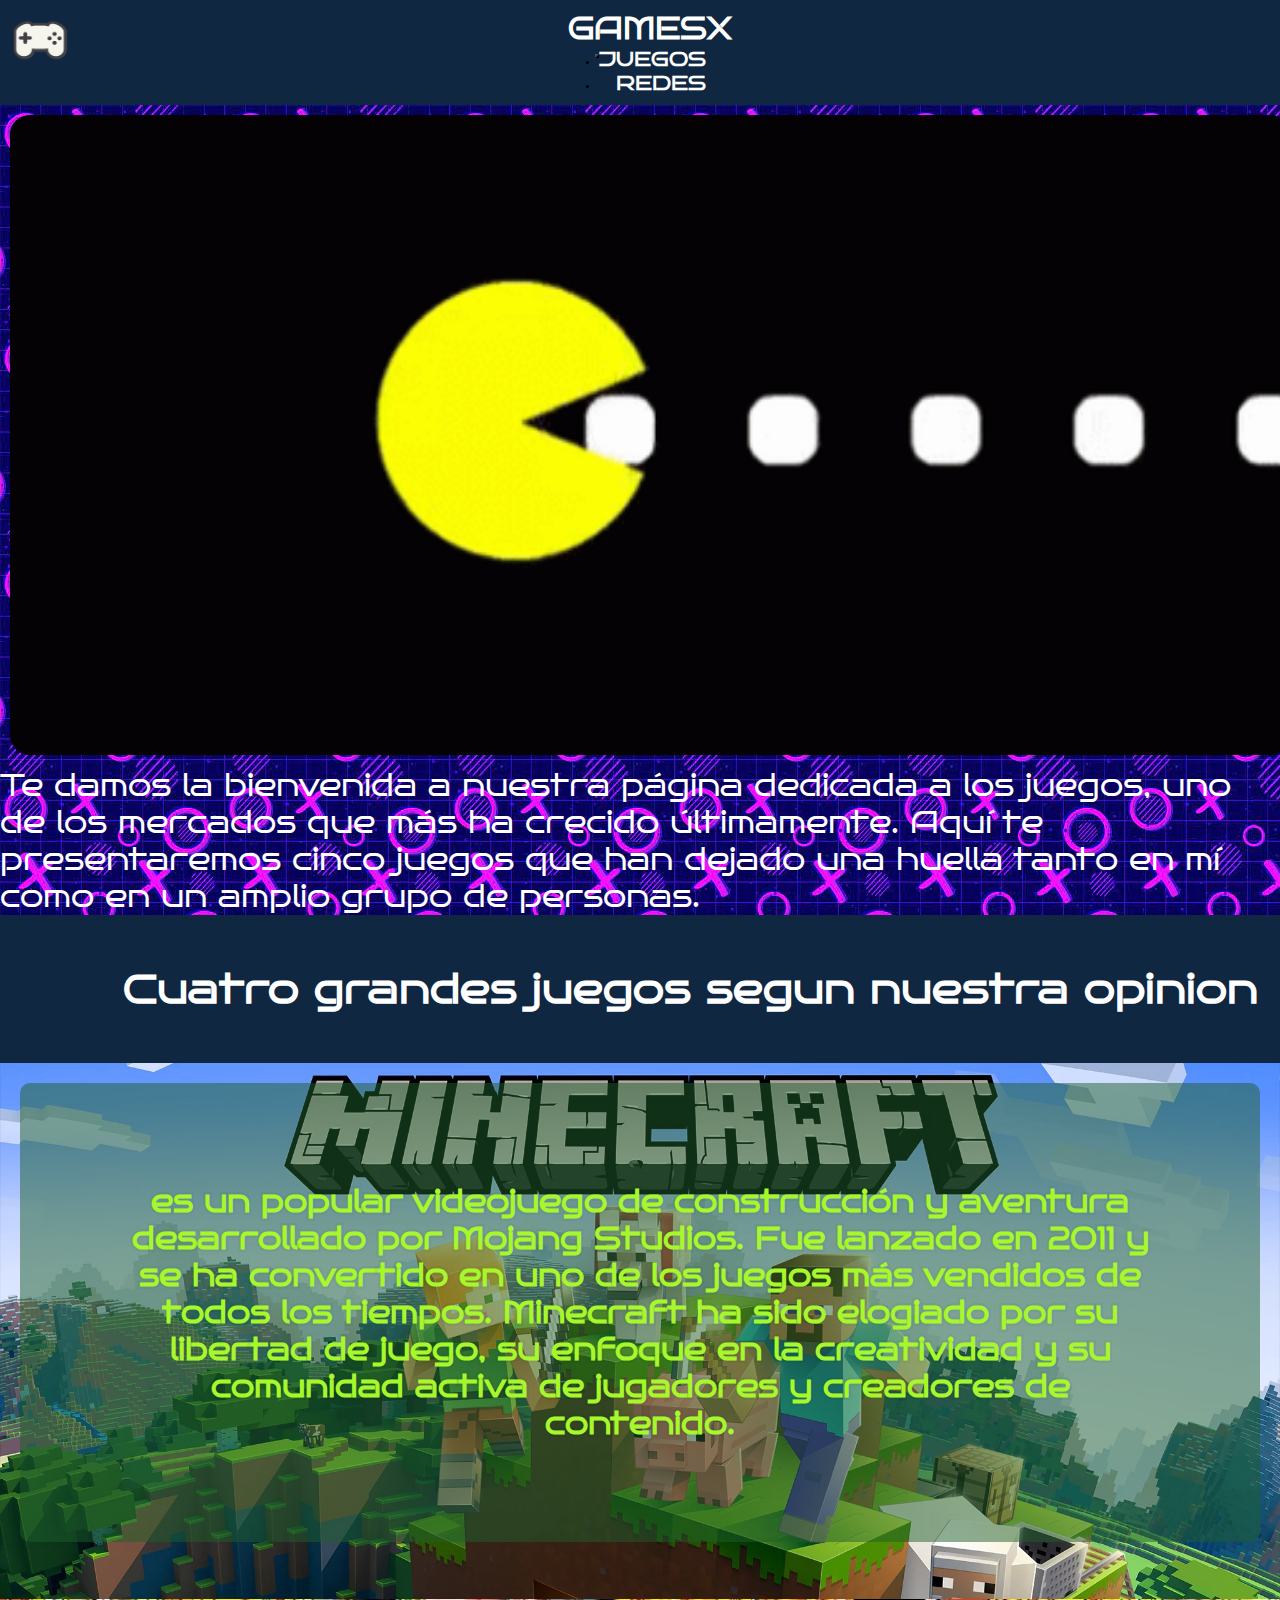
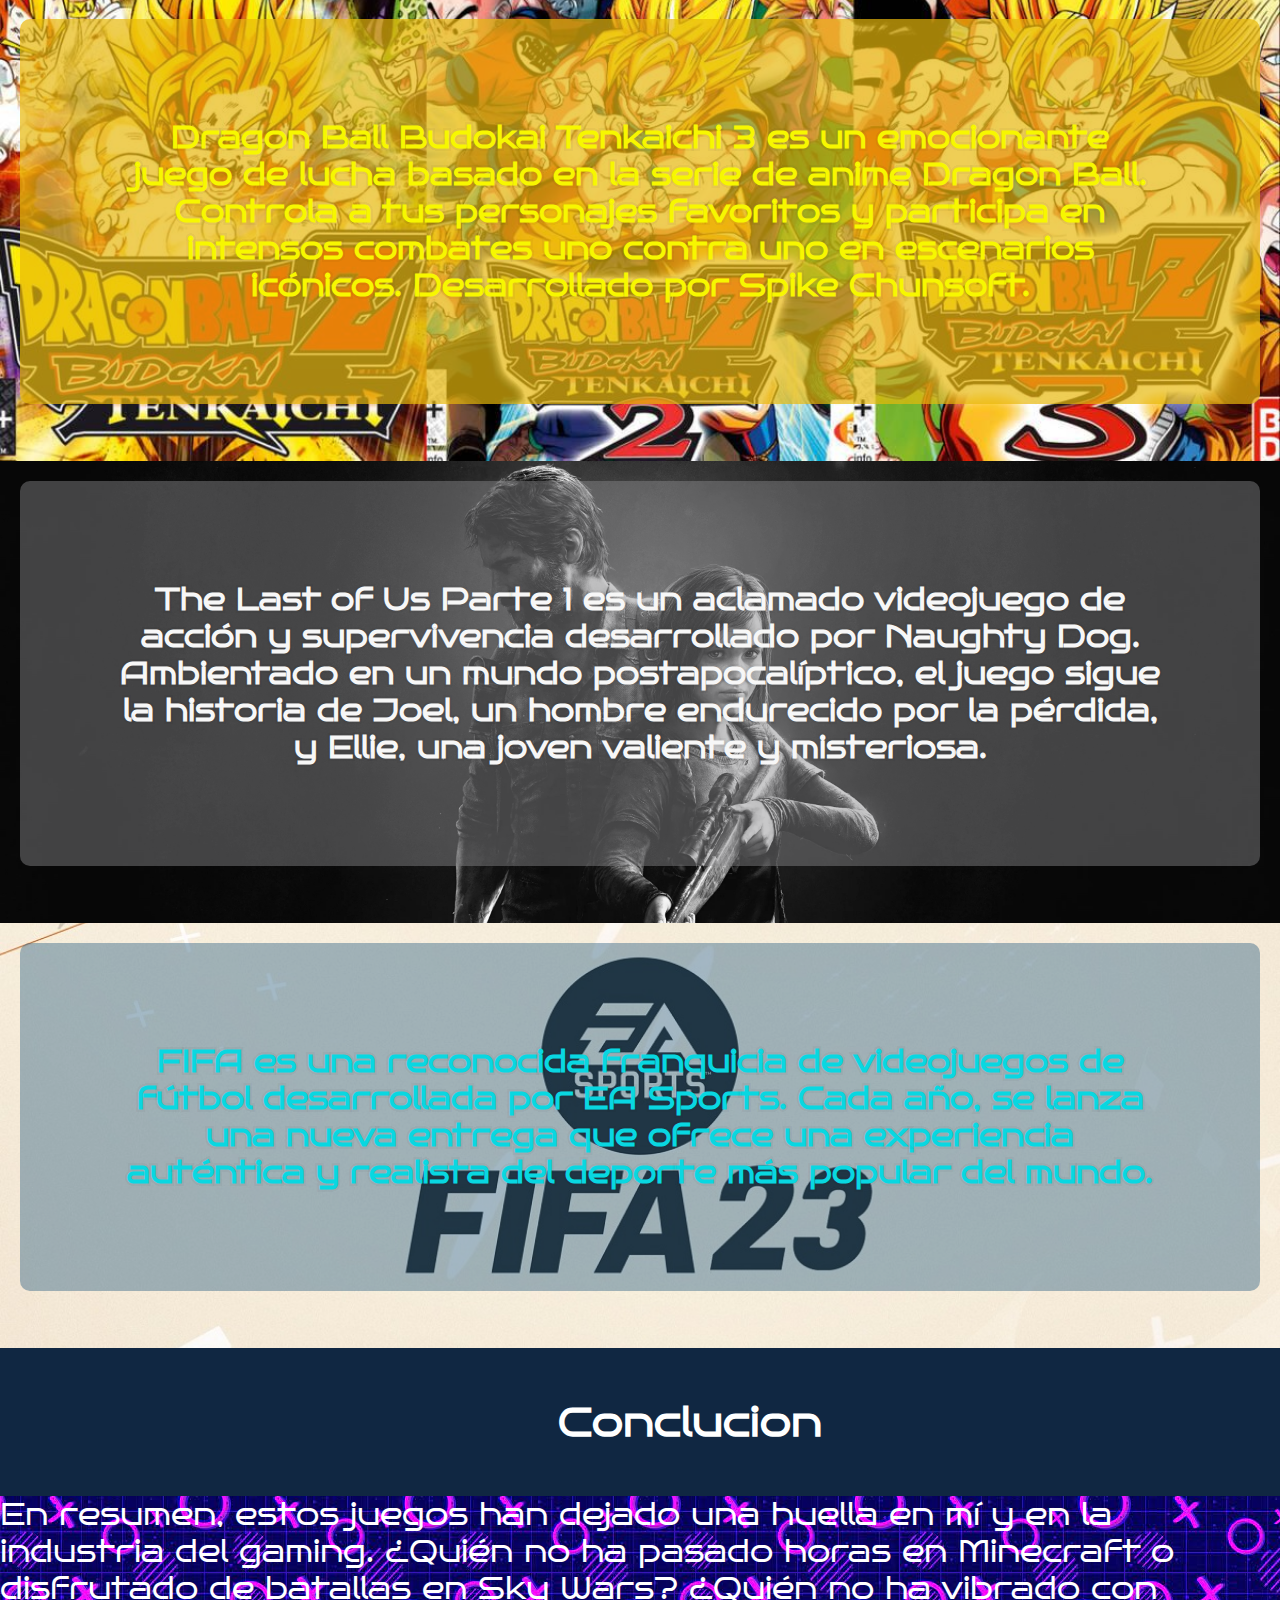
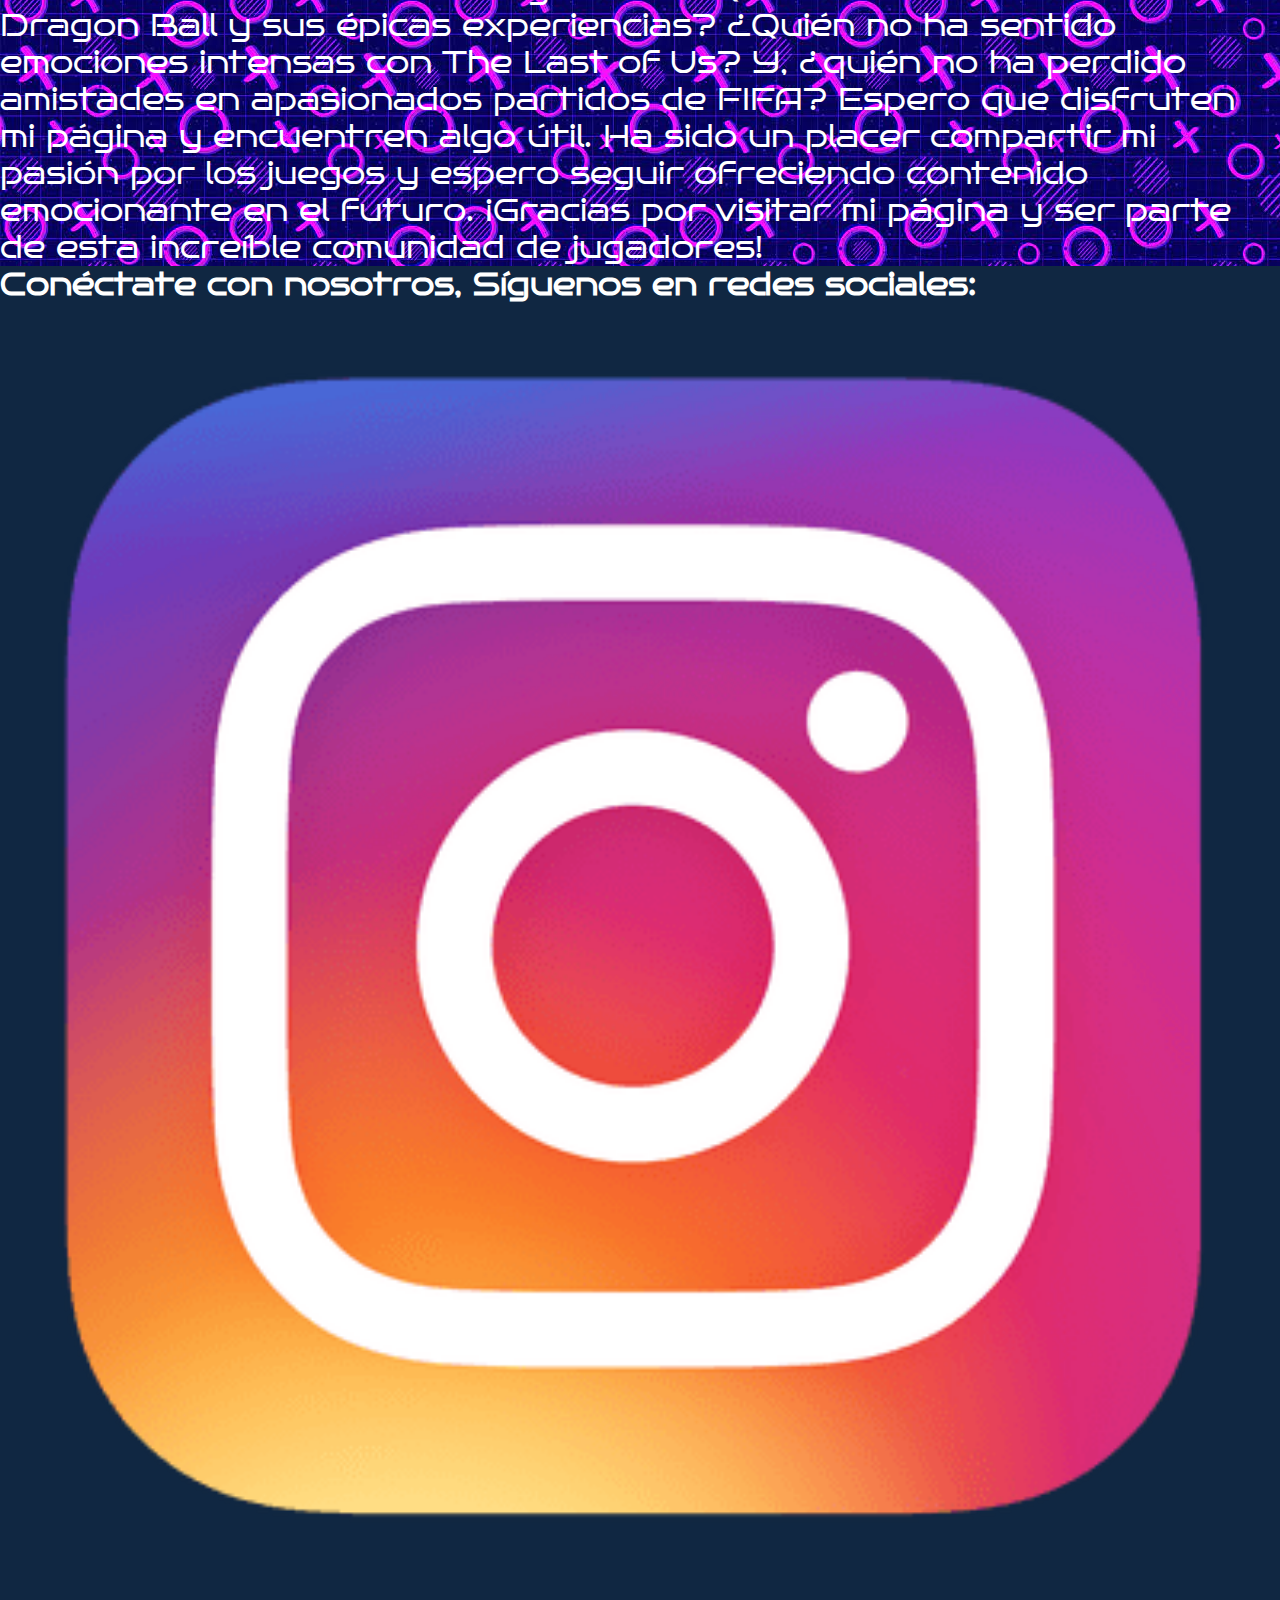
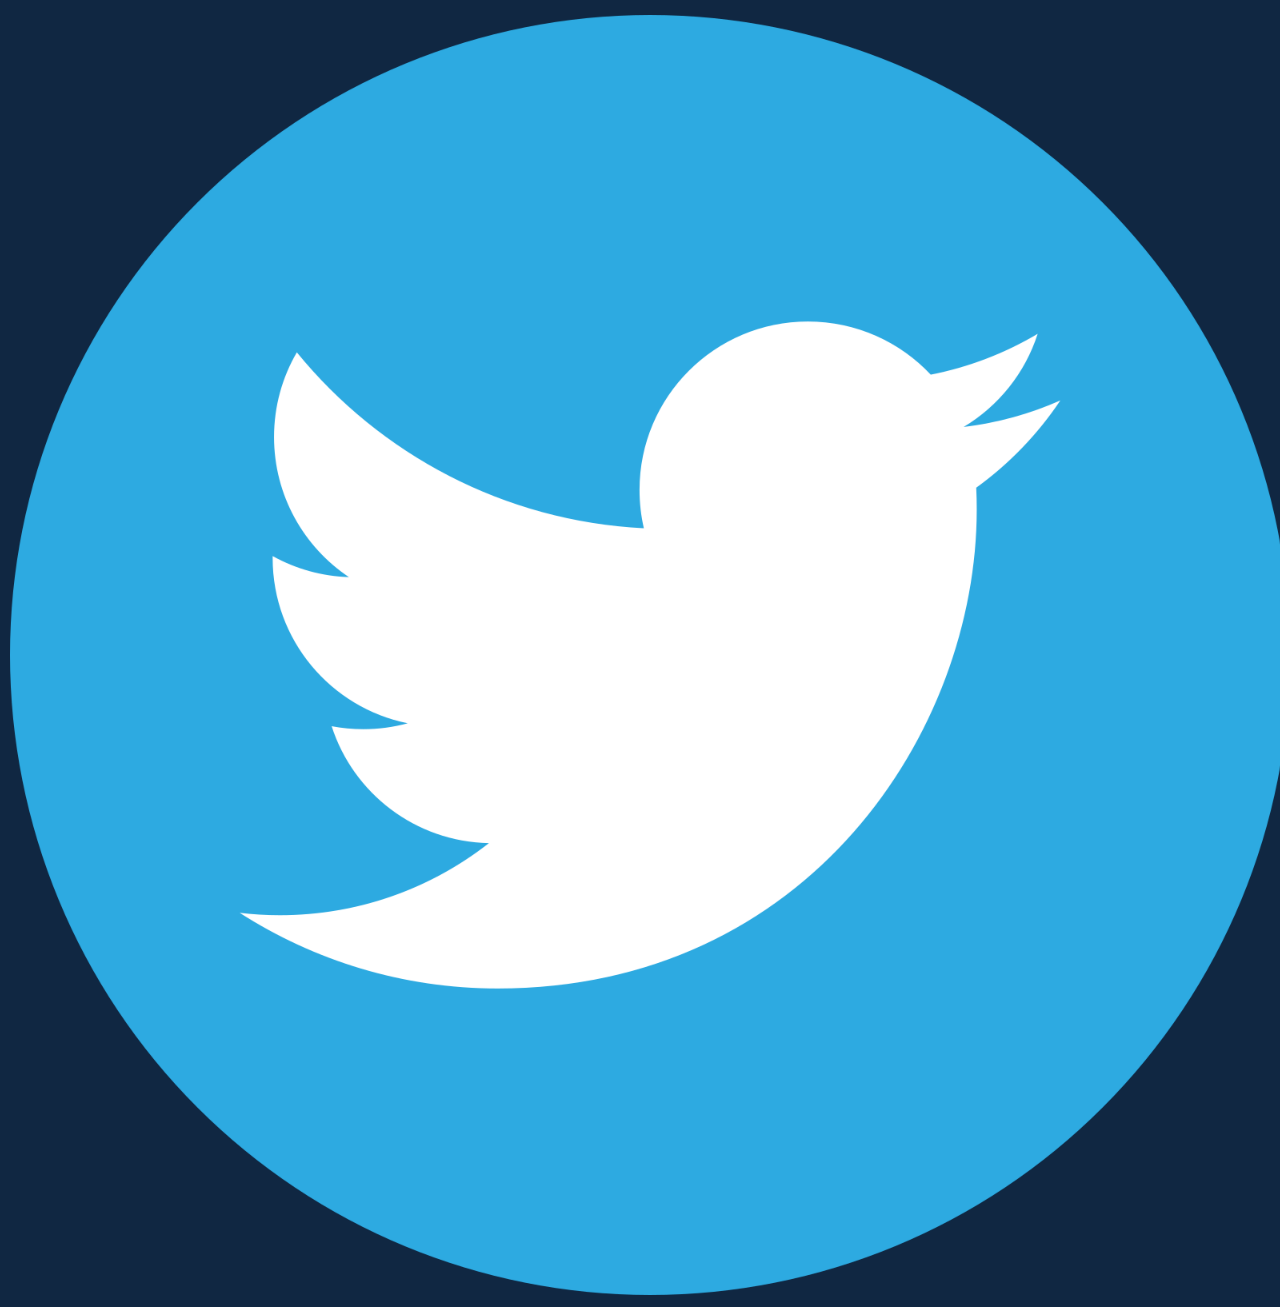
<file: index.html>
<!DOCTYPE html>
<html lang="es">
<head>
    <meta charset="UTF-8">
    <meta http-equiv="X-UA-Compatible" content="IE=edge">
    <meta name="viewport" content="width=device-width, initial-scale=1.0">
    <meta name="description" content="Blog gamer sobre 4 grandes juegos, recibiras un analisi, reseña y los puntos mas importantes de cada juego, segun mi opinion">
    <meta name="keywords" content="Juegos, Opinion, Resaña, Analisis">
    <title>GAMESX</title>
    

    <!-- links  -->
    <link rel="icon" type="image/png" sizes="32x32" href="./img/logo.png">
    
    <!-- googlefonts -->
    <link href="https://fonts.googleapis.com/css2?family=Bruno+Ace&family=Bruno+Ace+SC&display=swap" rel="stylesheet">
    
    
    
    <!-- bootsrap -->
    <link href="https://cdn.jsdelivr.net/npm/bootstrap@5.3.0-alpha3/dist/css/bootstrap.min.css" rel="stylesheet" integrity="sha384-KK94CHFLLe+nY2dmCWGMq91rCGa5gtU4mk92HdvYe+M/SXH301p5ILy+dN9+nJOZ" crossorigin="anonymous">
    <!-- aos -->
    <link href="https://unpkg.com/aos@2.3.1/dist/aos.css" rel="stylesheet">
    <!-- css -->
   
    <link rel="stylesheet" href="./css/estilos.css">
</head>
<body id="body">
    <!-- header -->
    
    <header id="header">
        <div><a href="#header"><img class="logo" src="./img/logo.png" alt="logo de un jostink "></a></div>
        <div class="container-fluid">
            
            <div class="row justify-content-center" >
                <div class="col-lg-12 col-sm-10 col-8" ><a class="gamesx" href="./index.html"><h1 class="gamesx">GAMESX</h1></a></div>
                <nav  class="col-lg-12 col-sm-2 col-4  navbar navbar-expand-lg g-custom-color nav_head d-flex justify-content-end">
                    <div><button class="navbar-toggler button_header"  type="button" data-bs-toggle="collapse" data-bs-target="#navbarNavAltMarkup" aria-controls="navbarNavAltMarkup" aria-expanded="false" aria-label="Toggle navigation">
                        <span class="navbar-toggler-icon" ></span>
                    </button></div>
                    <div class="collapse navbar-collapse"  id="navbarNavAltMarkup">
                    <ul class="row justify-content-center col-12 navbar-nav" >
                        <li class="col-lg-3 col-12 "><h2><a class=" Juegos_Redes" href="#juegos">JUEGOS</a></h2></li>
                        <li class="col-lg-3 col-12 "><h2 class="Redes"><a class="Juegos_Redes " href="#footer">REDES</a></h2></li>
                    </ul>
                </nav>
            </div>
        </div>
        </div>
    
    </header>
    
    


    <!-- main -->

    <main id="main_index">
        <div class="container-fluid">
            <div class="row reverse_main  align-items-center">
                <span class="col-lg-5 col-md-6 col-sm-7 col-7"><img src="./img/pacmna.gif" alt="Pacman comiendo bolitas" class="imag_index"></span>
                <span class="col-lg-6 col-md-8 col-sm-12"><p class="tex_index">Te damos la bienvenida a nuestra página dedicada a los juegos, uno de los mercados que más ha crecido últimamente. 
                    Aquí te presentaremos cinco juegos que han dejado una huella tanto en mí como en un amplio grupo de personas.</p></span>
            </div>
        </div>
    </main>
    
    
    
    <!-- juegos -->
    <section id="juegos">
        
        <div>
            <h2 class="subtitulos_index">Cuatro grandes juegos segun nuestra opinion</h2>
            
        </div> 
        
        <div class="accordion" id="accordionExample">
            <article class="container-fluid saca_gutter">
                
              
                <div class="index_min_fondo_index">
                    
                    <div class="accordion-header display_lg">
                        <button class="button_juegos" data-aos="zoom-in" type="button" data-bs-toggle="collapse" data-bs-target="#collapseOne" aria-expanded="true" aria-controls="collapseOne">
                            <h2 class="tex_index_toca_mas_min_index display_lg">TOCA PARA VER MAS</h2>
                        </button>
                    </div>
                    
                    <div id="collapseOne" class="row justify-content-center accordion-collapse collapse" data-bs-parent="#accordionExample">
                        <div class="col-12 col-lg-12 accordion-body ">
                            <strong><p class="tex_min_index">es un popular videojuego de construcción y 
                                aventura desarrollado por Mojang Studios. Fue lanzado en 2011 y se ha convertido en 
                                uno de los juegos más vendidos de todos los tiempos. Minecraft ha sido elogiado por su 
                                libertad de juego, su enfoque en la creatividad y su comunidad activa de jugadores y 
                                creadores de contenido. </p>  </strong>
                            
                        </div>
                        <span class="col-6 col-lg-12 d-flex justify-content-center" data-aos="zoom-in"><a href="./pages/1.html" class="ver_mas_min_index">VER MAS</a></span>
                    </div>
                </div>

                
            </article>



            <article class="container-fluid saca_gutter">
                <div class="index_drg_fondo_index">
                    
                    <div class="accordion-header display_lg">
                        <button class="button_juegos" data-aos="zoom-in" type="button" data-bs-toggle="collapse" data-bs-target="#collapseTwo" aria-expanded="true" aria-controls="collapseTwo">
                            <h2 class="tex_index_toca_mas_drg_index display_lg" data-aos="zoom-in">TOCA PARA VER MAS</h2>
                        </button>
                    </div>
                    
                    <div id="collapseTwo" class="row justify-content-center accordion-collapse collapse" data-bs-parent="#accordionExample">
                        <div class="col-12 col-lg-12 accordion-body ">
                            <strong><p class="tex_drg_index">Dragon Ball Budokai Tenkaichi 3 es un emocionante juego de lucha basado en la serie de anime Dragon Ball. Controla a tus personajes favoritos y participa en intensos combates uno contra uno en escenarios icónicos. Desarrollado por Spike Chunsoft. </p>  </strong>
                            
                        </div>
                        <span class="col-6 col-lg-12 d-flex justify-content-center" data-aos="zoom-in"><a href="./pages/2.html" class="ver_mas_drg_index">VER MAS</a></span>
                    </div>
                </div>

            </article>
            

            <article class="container-fluid saca_gutter">
                <div class="index_tlof_fondo_index">
                
                    <div class="accordion-header display_lg">
                        <button class="button_juegos" data-aos="zoom-in" type="button" data-bs-toggle="collapse" data-bs-target="#collapseThree" aria-expanded="true" aria-controls="collapseThree">
                            <h2 class="tex_index_toca_mas_tlof_index display_lg">TOCA PARA VER MAS</h2>
                        </button>
                    </div>
                    
                    <div id="collapseThree" class="row justify-content-center accordion-collapse collapse" data-bs-parent="#accordionExample">
                        <div class="col-12 col-lg-12 accordion-body ">
                            <strong><p class="tex_tlof_index">The Last of Us Parte 1 es un aclamado videojuego de acción y supervivencia desarrollado por Naughty Dog. Ambientado en un mundo postapocalíptico, el juego sigue la historia de Joel, un hombre endurecido por la pérdida, y Ellie, una joven valiente y misteriosa. </p>  </strong>
                            
                        </div>
                        <span class="col-6 col-lg-12 d-flex justify-content-center" data-aos="zoom-in"><a href="./pages/3.html" class="ver_mas_tlof_index">VER MAS</a></span>
                    </div>
                </div>

            </article>
            
            
            <article class=" container-fluid saca_gutter">
                <div class="index_fifa_fondo_index">
                    
                    <div class="accordion-header display_lg">
                        <button class="button_juegos" data-aos="zoom-in" type="button" data-bs-toggle="collapse" data-bs-target="#collapseFour" aria-expanded="true" aria-controls="collapseFour">
                            <h2 class="tex_index_toca_mas_fifa_index display_lg" data-aos="zoom-in">TOCA PARA VER MAS</h2>
                        </button>
                    </div>
                    
                    <div id="collapseFour" class="row justify-content-center accordion-collapse collapse" data-bs-parent="#accordionExample">
                        <div class="col-12 col-lg-12 accordion-body ">
                            <strong><p class="tex_fifa_index">FIFA es una reconocida franquicia de videojuegos de fútbol desarrollada por EA Sports. Cada año, se lanza una nueva entrega que ofrece una experiencia auténtica y realista del deporte más popular del mundo. </p>  </strong>
                            
                        </div>
                        <span class="col-6 col-lg-12 d-flex justify-content-center" data-aos="zoom-in"><a href="./pages/4.html" class="ver_mas_fifa_index">VER MAS</a></span>
                    </div>
                </div>
                
            </article>
        
        </div>

        
  
          

 </section>
    <section id="final">
       <span><h2 class="subtitulos_index">Conclucion</h2></span> 
        <span><p class="tex_index">En resumen, estos juegos han dejado una huella en mí y en la industria del gaming. ¿Quién no ha pasado horas en Minecraft o disfrutado de batallas en Sky Wars? ¿Quién no ha vibrado con Dragon Ball y sus épicas experiencias? ¿Quién no ha sentido emociones intensas con The Last of Us? Y, ¿quién no ha perdido amistades en apasionados partidos de FIFA? Espero que disfruten mi página y encuentren algo útil. Ha sido un placer compartir mi pasión por los juegos y espero seguir ofreciendo contenido emocionante en el futuro. ¡Gracias por visitar mi página y ser parte de esta increíble comunidad de jugadores!</p></span>
    </section>
    <footer id="footer">
        <div class="container-fluid ">
            <div class="row justify-content-center align-items-center">
                <span class="col-sm-8 col-12"><h2 class="tex_footer">Conéctate con nosotros, Síguenos en redes sociales:</h2></span>
                <span class="col-sm-1 col-3 "><a   href="https://www.instagram.com/caceresian/" target="_blank" ><img class="Redes_Footer" src="./img/instagram.png" alt="logo de instagram"></a></span>
                <span class="col-sm-1 col-3"><a  href="https://twitter.com/Iancaceres41" target="_blank" ><img class="Redes_Footer" src="./img/twitter.png" alt="logo de twitter" ></a></span>
            </div>
        </div>
        
    </footer>
    


    <!-- Bootrsrap -->
    <script src="https://cdn.jsdelivr.net/npm/bootstrap@5.3.0-alpha3/dist/js/bootstrap.bundle.min.js" integrity="sha384-ENjdO4Dr2bkBIFxQpeoTz1HIcje39Wm4jDKdf19U8gI4ddQ3GYNS7NTKfAdVQSZe" crossorigin="anonymous"></script>
    <!-- AOS -->
    <script src="https://unpkg.com/aos@2.3.1/dist/aos.js"></script>
    <script>
        AOS.init();
      </script>
</body>
</file>
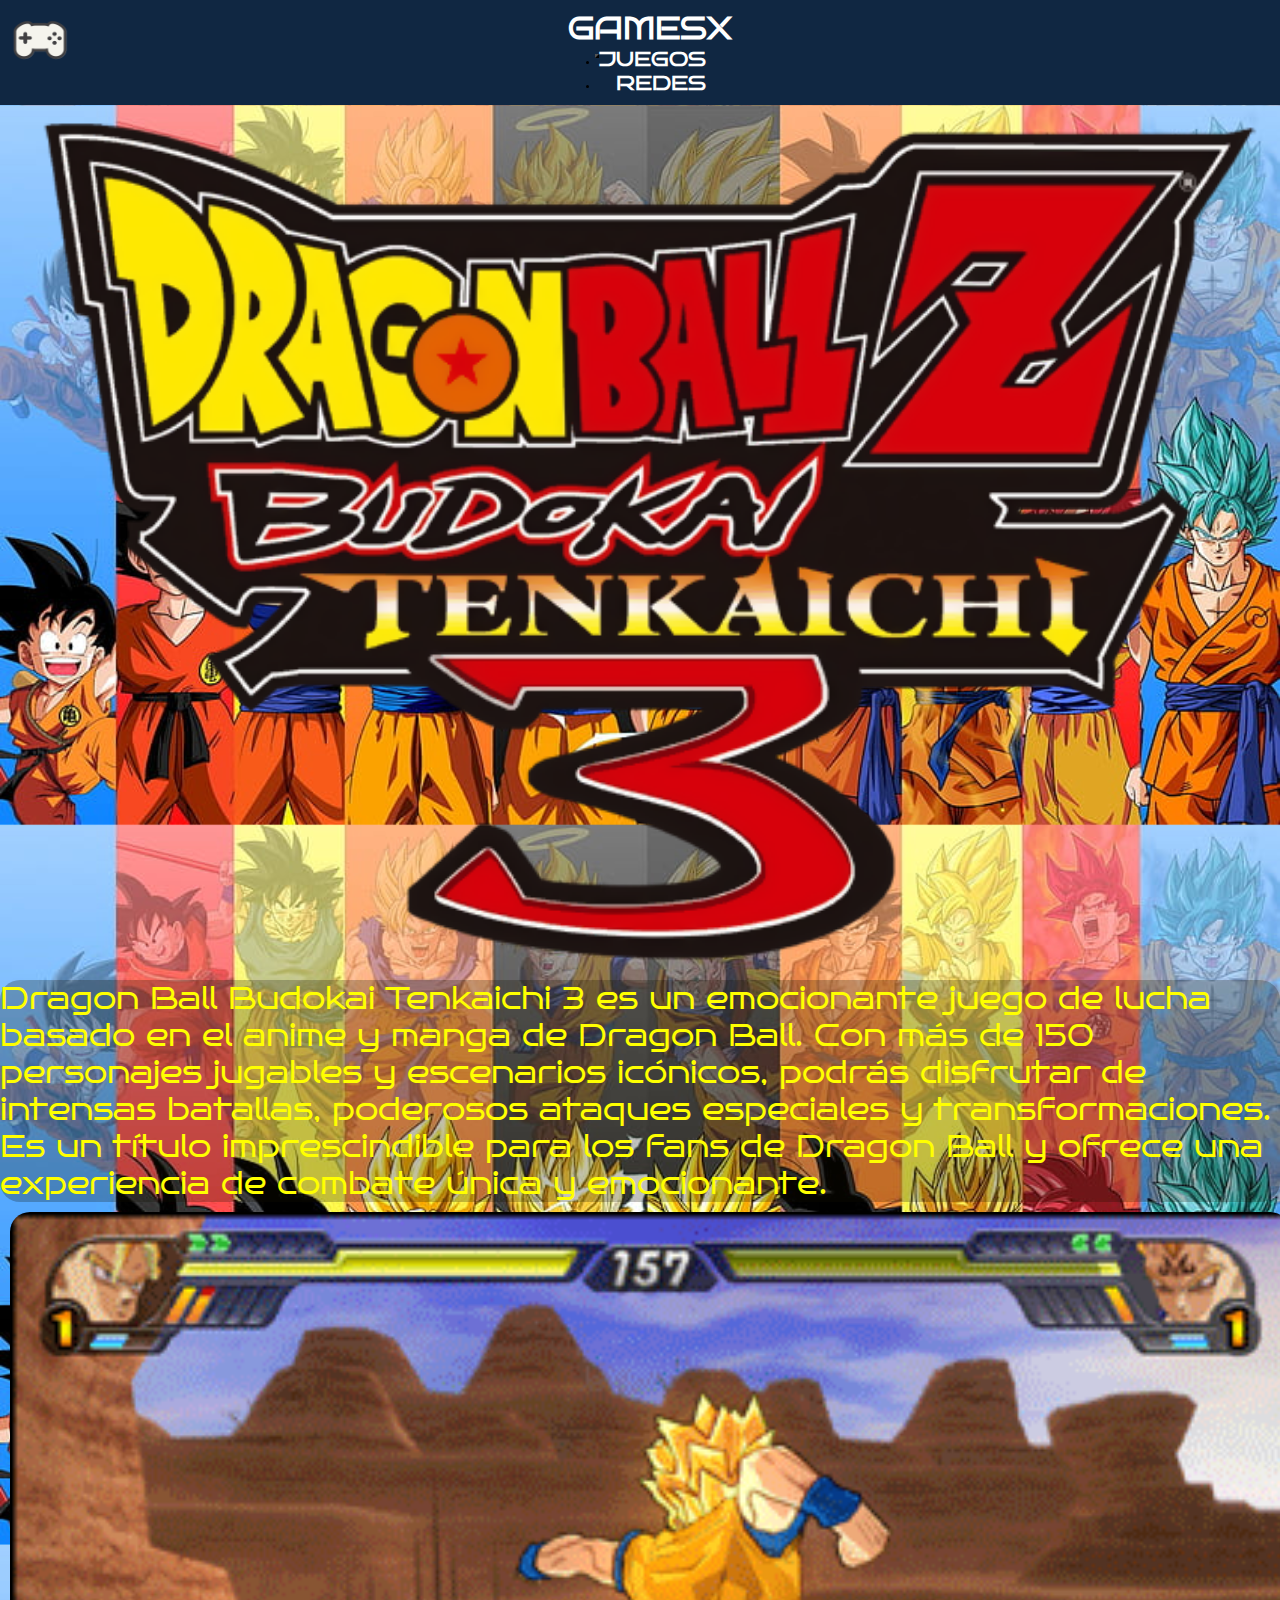
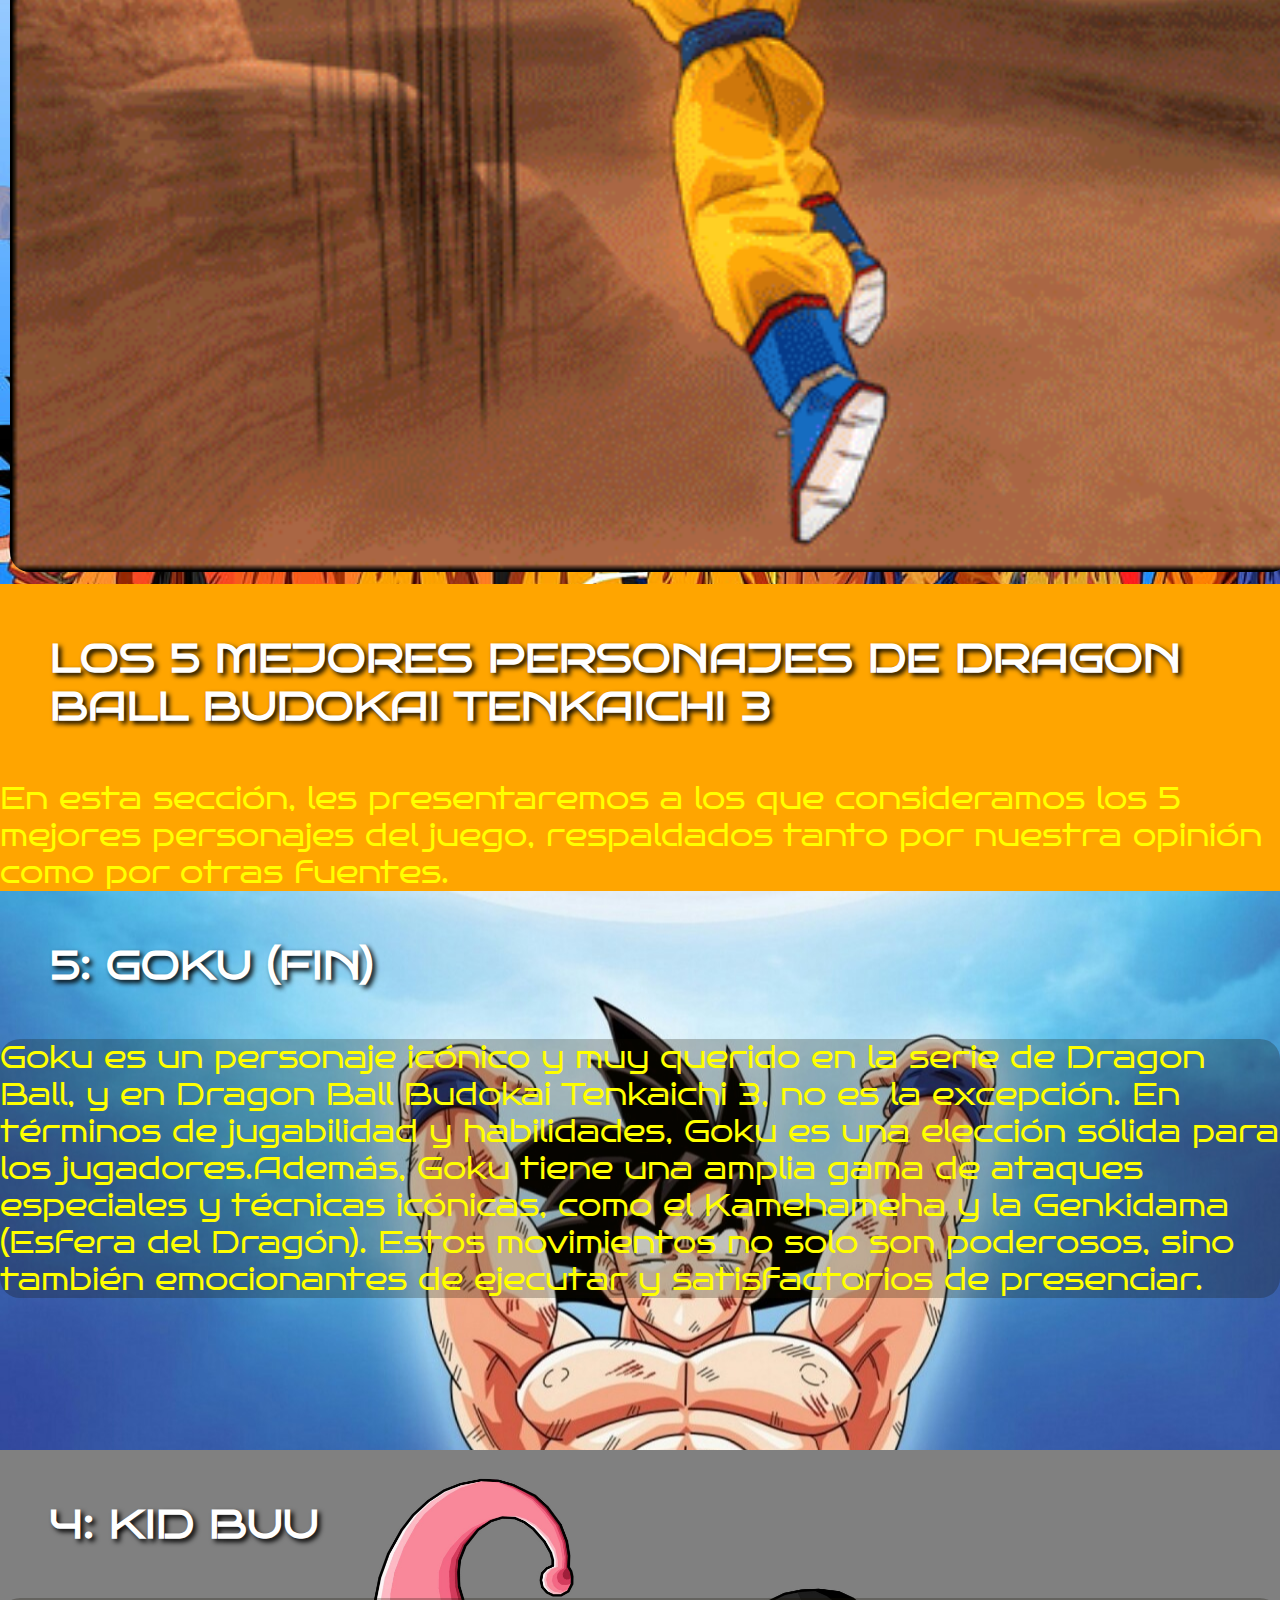
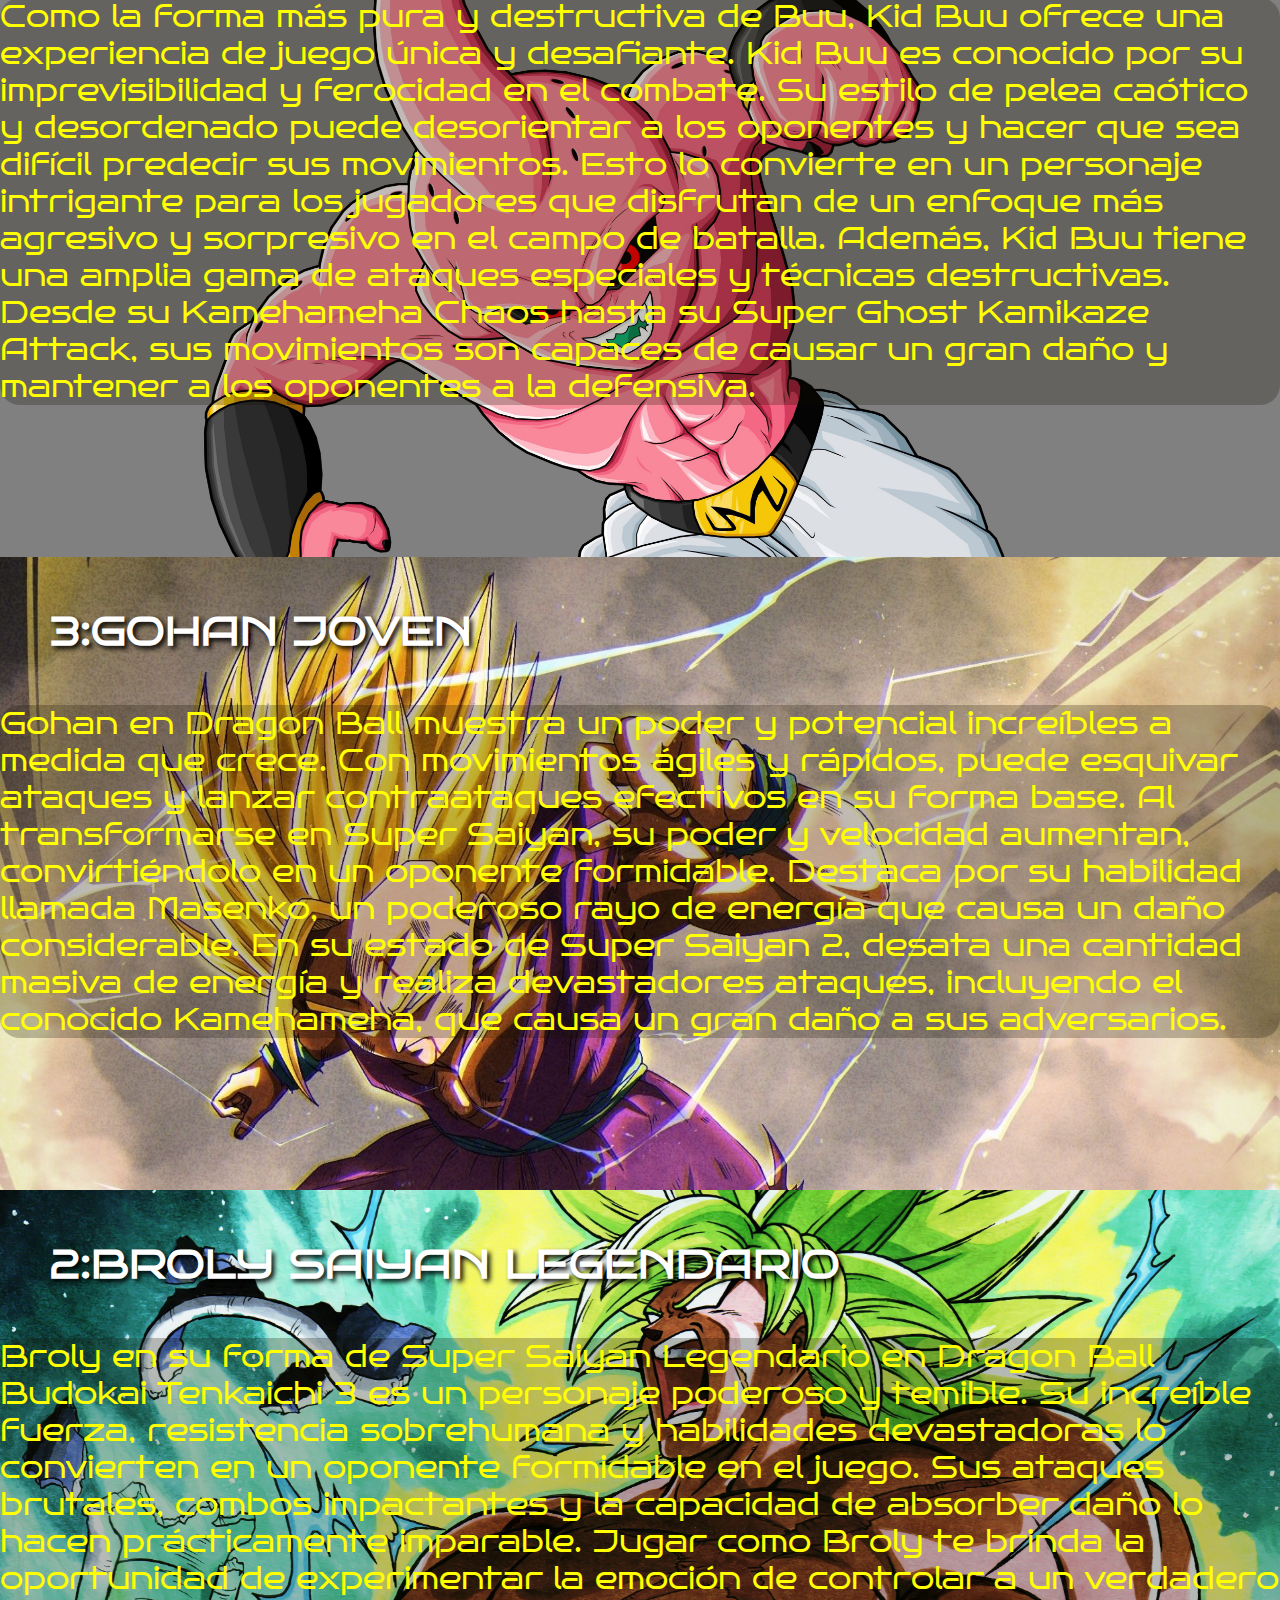
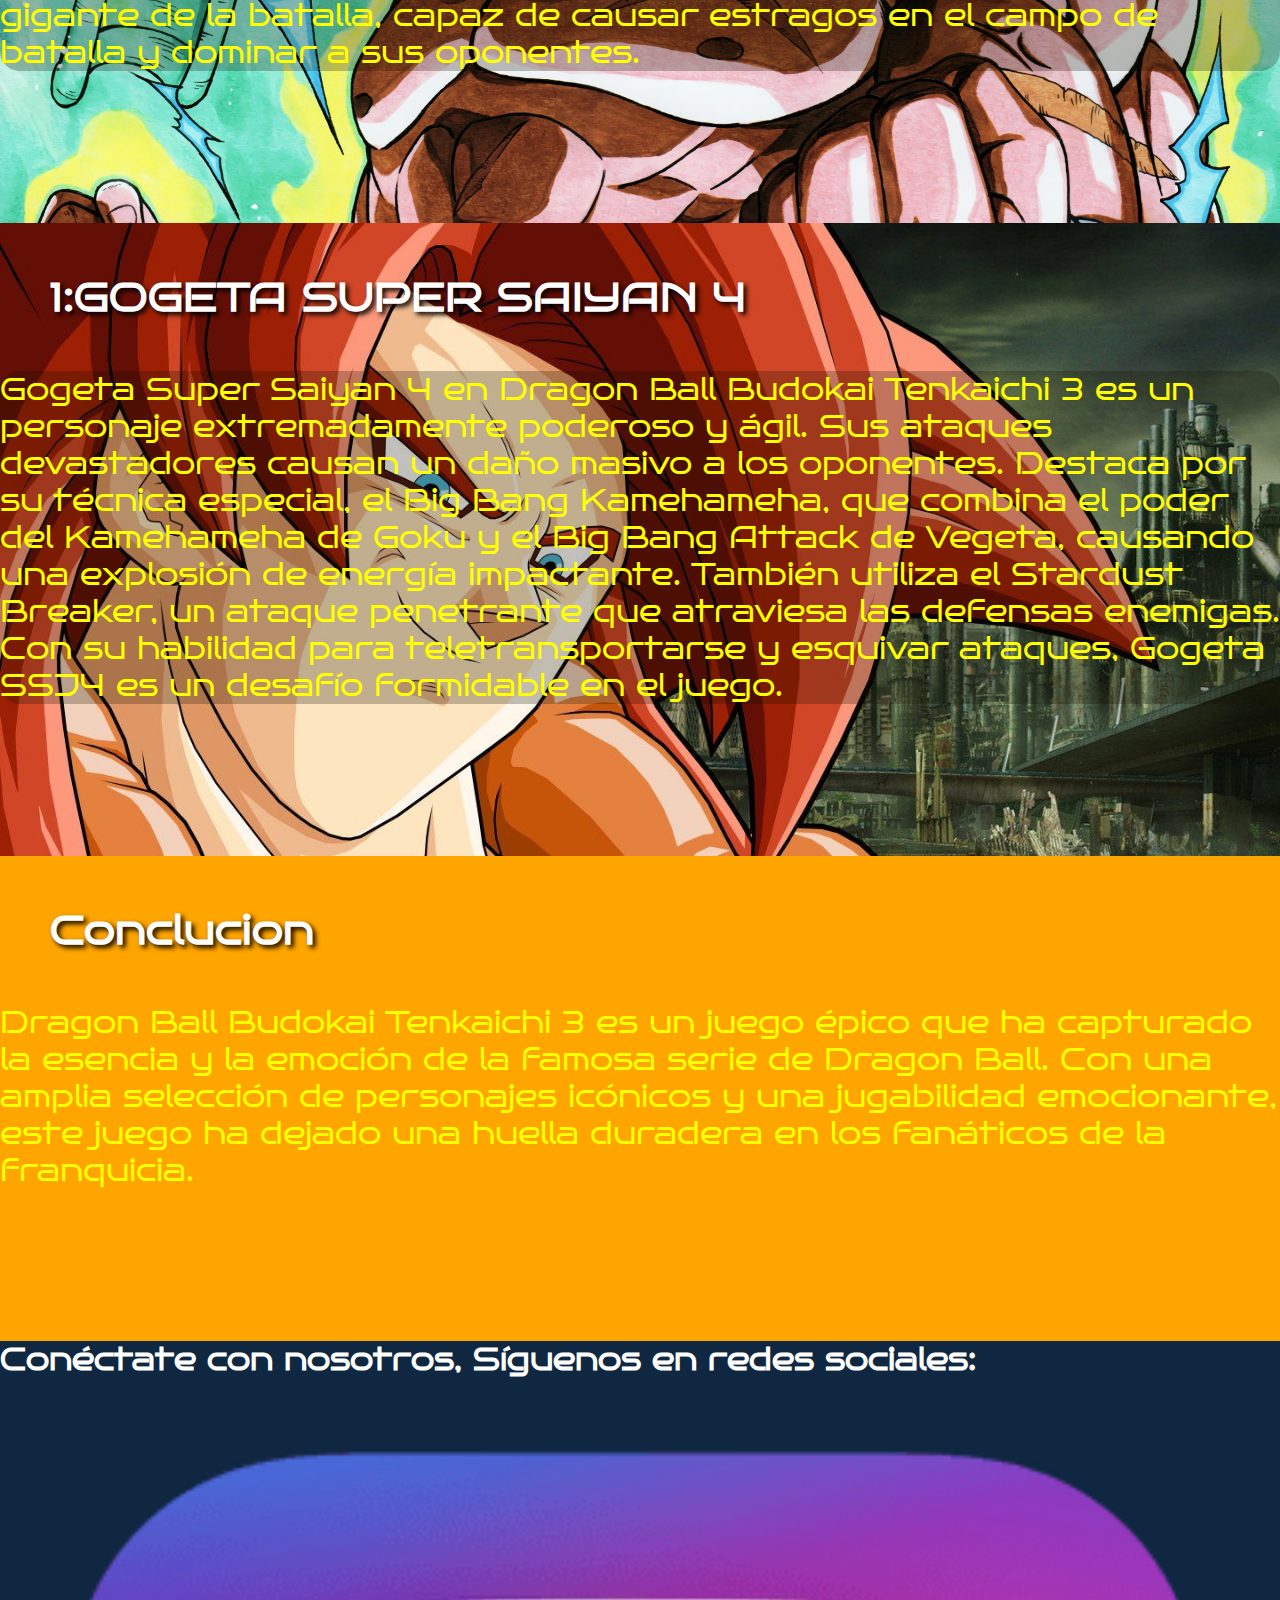
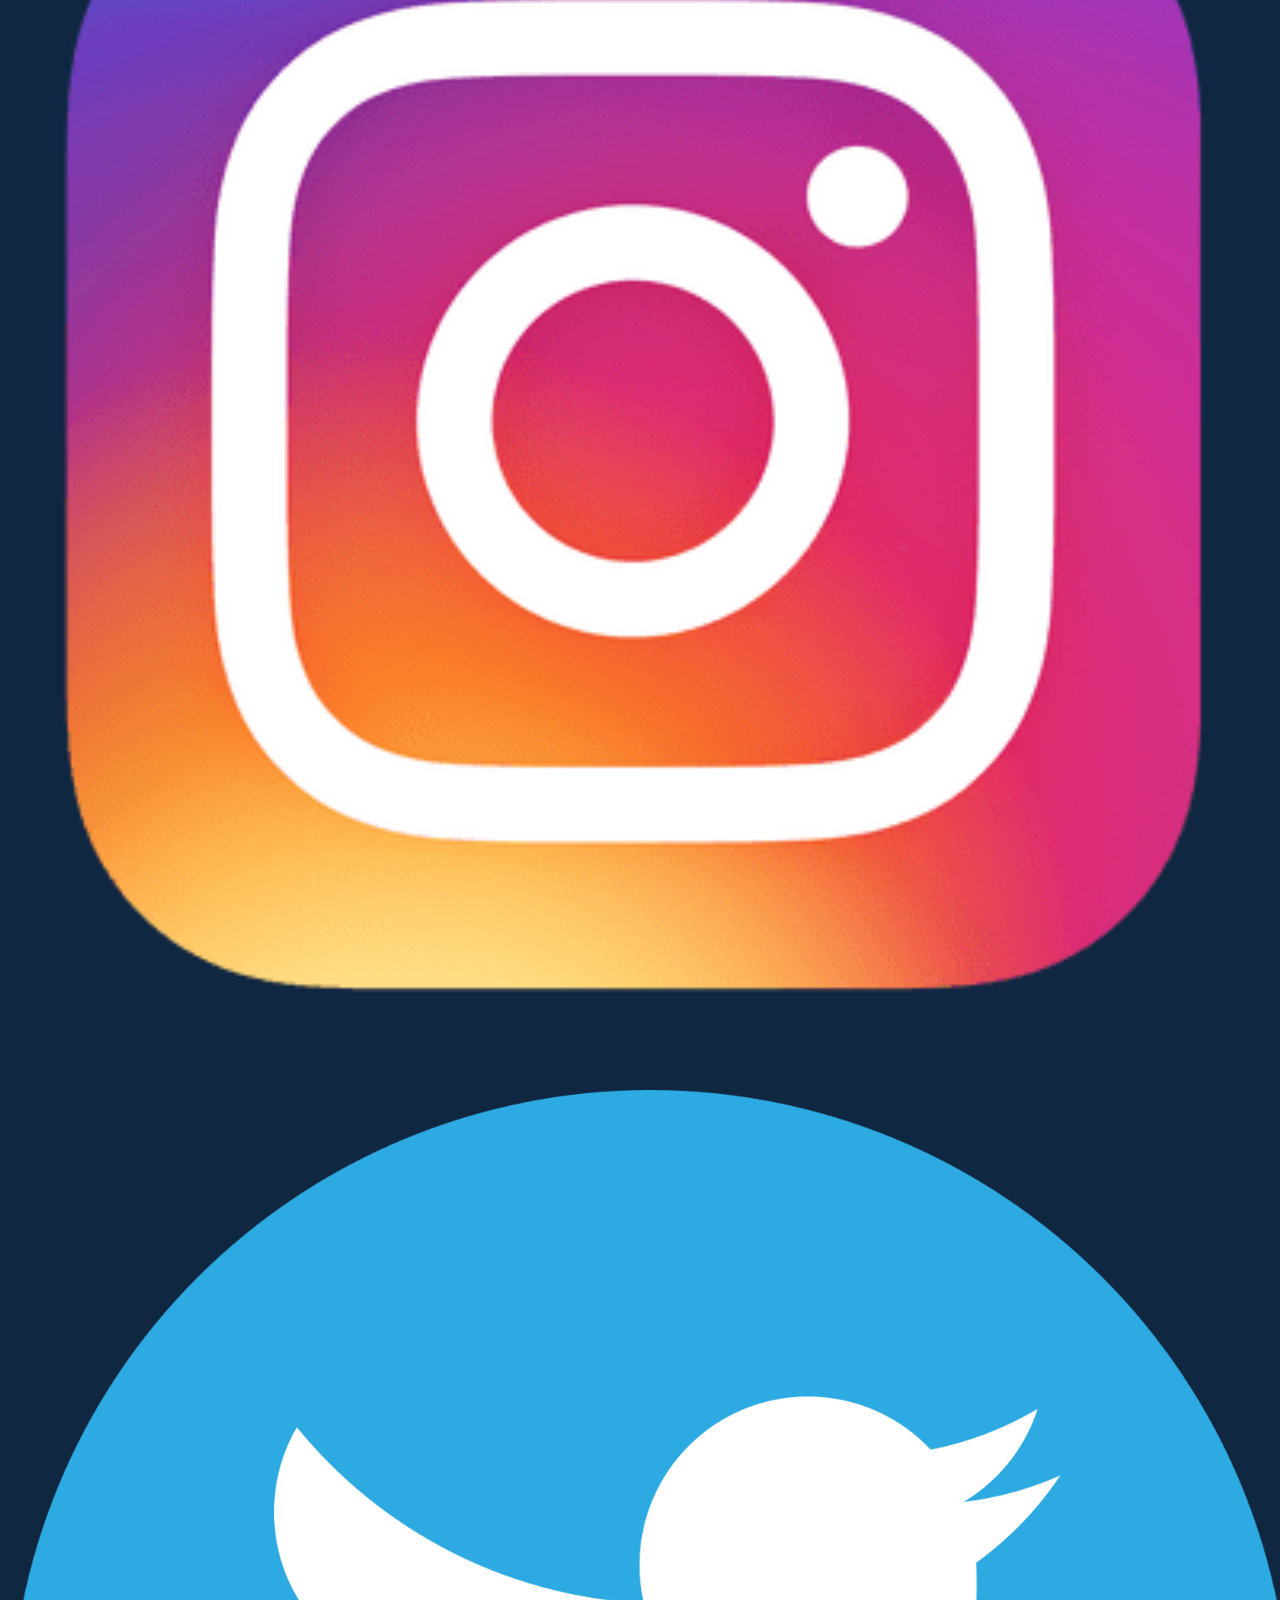
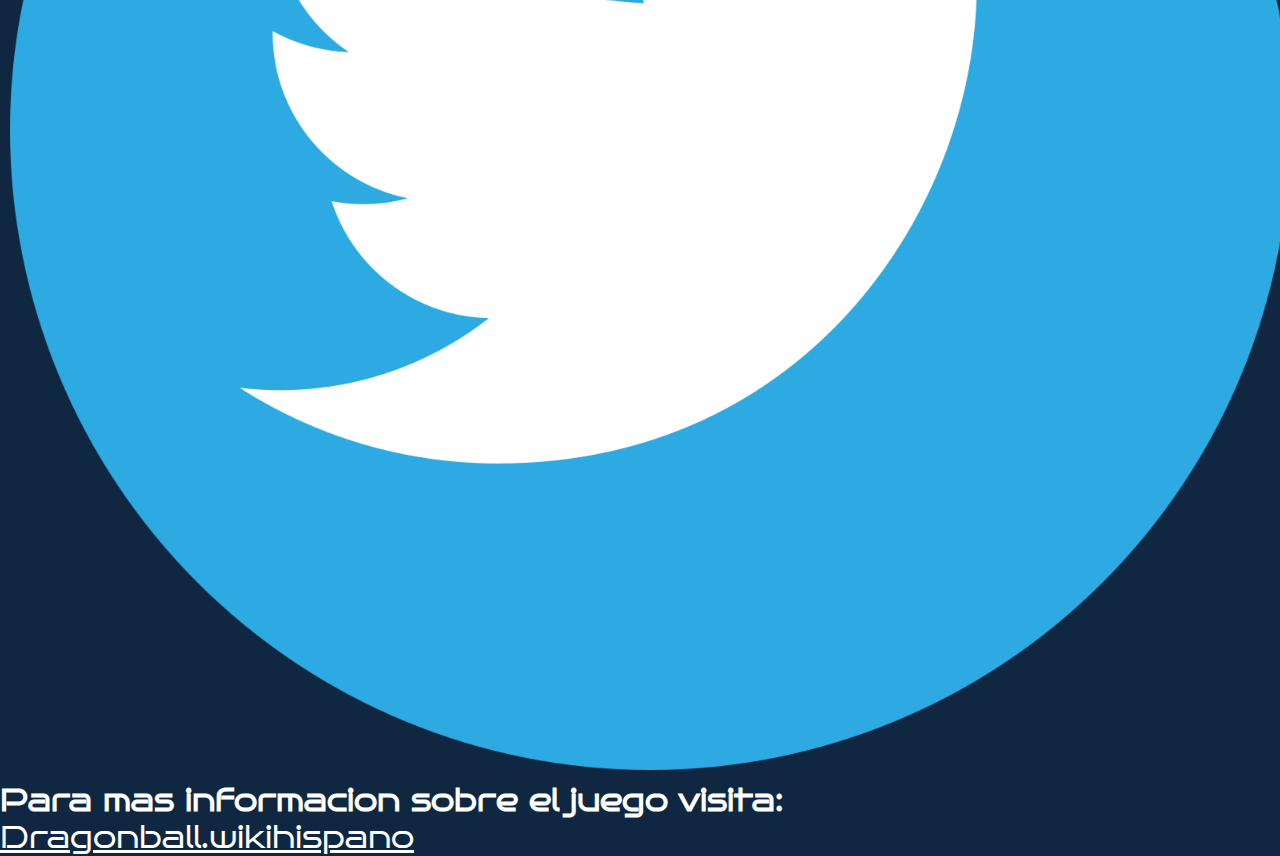
<file: pages/2.html>
<!DOCTYPE html>
<html lang="es">
<head>
    <meta charset="UTF-8">
    <meta http-equiv="X-UA-Compatible" content="IE=edge">
    <meta name="viewport" content="width=device-width, initial-scale=1.0">
    <meta name="description" content="Blog gamer sobre dragon ball Budokai Tenkaichi 3, los puntos mas importantes y mi opinion">
    <meta name="keywords" content="Dragon ball, Personajes, Juego, Opinion, Resaña, Analisis">
    <title>GAMESX</title>
    <link rel="icon" type="image/png" sizes="32x32" href="../img/logo.png">
    
    <!-- googlefonts -->
    <link rel="preconnect" href="https://fonts.googleapis.com">
    <link rel="preconnect" href="https://fonts.gstatic.com" crossorigin>
    <link href="https://fonts.googleapis.com/css2?family=Bruno+Ace&family=Bruno+Ace+SC&display=swap" rel="stylesheet">
    
    <!-- Bootrsrap -->
    <link href="https://cdn.jsdelivr.net/npm/bootstrap@5.3.0-alpha3/dist/css/bootstrap.min.css" rel="stylesheet" integrity="sha384-KK94CHFLLe+nY2dmCWGMq91rCGa5gtU4mk92HdvYe+M/SXH301p5ILy+dN9+nJOZ" crossorigin="anonymous">
    <!-- aos -->
    <link href="https://unpkg.com/aos@2.3.1/dist/aos.css" rel="stylesheet">
    <!-- css -->
    <link rel="stylesheet" href="../css/estilos.css">
</head>
<body>
    
    <header id="header">
        <div><a href="#header"><img class="logo" src="../img/logo.png" alt="logo de un jostink "></a></div>
        <div class="container-fluid">
            
            <div class="row justify-content-center" >
                <div class="col-lg-12 col-sm-10 col-8" ><a class="gamesx" href="../index.html"><h1 class="gamesx">GAMESX</h1></a></div>
                <nav  class="col-lg-12 col-sm-2 col-4  navbar navbar-expand-lg g-custom-color nav_head d-flex justify-content-end">
                    <div><button class="navbar-toggler button_header"  type="button" data-bs-toggle="collapse" data-bs-target="#navbarNavAltMarkup" aria-controls="navbarNavAltMarkup" aria-expanded="false" aria-label="Toggle navigation">
                        <span class="navbar-toggler-icon" ></span>
                    </button></div>
                    <div class="collapse navbar-collapse"  id="navbarNavAltMarkup">
                    <ul class="row justify-content-center col-12 navbar-nav" >
                        <li class="col-lg-3 col-12 "><h2><a class=" Juegos_Redes" href="../index.html#juegos">JUEGOS</a></h2></li>
                        <li class="col-lg-3 col-12 "><h2 class="Redes"><a class="Juegos_Redes " href="#footer">REDES</a></h2></li>
                    </ul>
                </nav>
            </div>
        </div>
        </div>
    
    </header>
    
    
<main id="main_drg">
        
        <div class="container-fluid">
            <div class="row align-items-center justify-content-center">
                <span class="col-md-6 col-8 d-flex justify-content-center"><img class="img_drg" src="../img/drgbt3.png" alt="Dragon Ball Z Budokai Tenkaichi 3"></span>
                <span class="col-md-7 col-12"><p class="tex_drg_fondo" >Dragon Ball Budokai Tenkaichi 3 es un emocionante juego de lucha basado en el anime y manga de Dragon Ball. Con más de 150 personajes jugables y escenarios icónicos, podrás disfrutar de intensas batallas, poderosos ataques especiales y transformaciones. Es un título imprescindible para los fans de Dragon Ball y ofrece una experiencia de combate única y emocionante.</p></span>
                <span class="col-md-4 col-8"><img class="img_drg" src="../img/imgdrg1.gif" alt="gif de una pelea en el juego"></span>
            </div>
        </div>    
    </main>


    <section id="per_drg">
        
        <span> <h3 class="subtitulos_drg text-center">LOS 5 MEJORES PERSONAJES DE DRAGON BALL BUDOKAI TENKAICHI 3</h3></span>
        <span><p class="tex_drg text-center">En esta sección, les presentaremos a los que consideramos los 5 mejores personajes del juego, respaldados tanto por nuestra opinión como por otras fuentes.</p></span>
        <article id="goku_fin">
            
            <div class="container-fluid">
                <div class="row align-items-center">
                    <span class="col-12"><h3 class="subtitulos_drg">5: GOKU (FIN)</h3></span>
                    <span class="col-md-6 col-12"><p class="tex_drg_fondo">Goku es un personaje icónico y muy querido en la serie de Dragon Ball, y en Dragon Ball Budokai Tenkaichi 3, no es la excepción. En términos de jugabilidad y habilidades, Goku es una elección sólida para los jugadores.Además, Goku tiene una amplia gama de ataques especiales y técnicas icónicas, como el Kamehameha y la Genkidama (Esfera del Dragón). Estos movimientos no solo son poderosos, sino también emocionantes de ejecutar y satisfactorios de presenciar.</p></span>
                    <span class="col-md-4 col-12 con_vid" data-aos="fade-zoom-in"><iframe class="vid"  width="560" height="315" src="https://www.youtube.com/embed/OeG4EW6JOTc" title="YouTube video player" frameborder="0" allow="accelerometer; autoplay; clipboard-write; encrypted-media; gyroscope; picture-in-picture; web-share" allowfullscreen></iframe></span>
        
                </div>
            </div>
        
        </article>
        <article id="kid_buu">
            <div class="container-fluid">
                <div class="row align-items-center">
                    <span class="col-12"><H3 class=" subtitulos_drg">4: KID BUU</H3></span>
                    <span class="col-md-6 col-12"><p class=" tex_drg_fondo"> Como la forma más pura y destructiva de Buu, Kid Buu ofrece una experiencia de juego única y desafiante.
                    Kid Buu es conocido por su imprevisibilidad y ferocidad en el combate. Su estilo de pelea caótico y desordenado puede desorientar a los oponentes y hacer que sea difícil predecir sus movimientos. Esto lo convierte en un personaje intrigante para los jugadores que disfrutan de un enfoque más agresivo y sorpresivo en el campo de batalla.
                    Además, Kid Buu tiene una amplia gama de ataques especiales y técnicas destructivas. Desde su Kamehameha Chaos hasta su Super Ghost Kamikaze Attack, sus movimientos son capaces de causar un gran daño y mantener a los oponentes a la defensiva.</p></span>
                    <span class="col-md-4 col-12 con_vid" data-aos="fade-zoom-in"><iframe class="vid" width="560" height="315" src="https://www.youtube.com/embed/06UWnpg8QGw" title="YouTube video player" frameborder="0" allow="accelerometer; autoplay; clipboard-write; encrypted-media; gyroscope; picture-in-picture; web-share" allowfullscreen></iframe></span>
                </div>
            </div>
        </article>
        <article id="gohan_joven">
            <div class="container-fluid">
                <div class="row align-items-center">
                    
                    <span class="col-12"><h3 class=" subtitulos_drg">3:GOHAN JOVEN </h3></span>
                    <span class="col-md-6 col-12"><p class=" tex_drg_fondo"> Gohan en Dragon Ball muestra un poder y potencial increíbles a medida que crece. Con movimientos ágiles y rápidos, puede esquivar ataques y lanzar contraataques efectivos en su forma base. Al transformarse en Super Saiyan, su poder y velocidad aumentan, convirtiéndolo en un oponente formidable.

                        Destaca por su habilidad llamada Masenko, un poderoso rayo de energía que causa un daño considerable. En su estado de Super Saiyan 2, desata una cantidad masiva de energía y realiza devastadores ataques, incluyendo el conocido Kamehameha, que causa un gran daño a sus adversarios. 
                    </p></span>
                    <span class="col-md-4 col-12 con_vid" data-aos="fade-zoom-in"><iframe class="vid" width="560" height="315" src="https://www.youtube.com/embed/MV8STxtizVc" title="YouTube video player" frameborder="0" allow="accelerometer; autoplay; clipboard-write; encrypted-media; gyroscope; picture-in-picture; web-share" allowfullscreen></iframe></span>
            </div>
                </div>
        </article>
        <article id="broly">
            <div class="container-fluid">
                <div class="row align-items-center">
                    <span class="col-12"><h3 class=" subtitulos_drg">2:BROLY SAIYAN LEGENDARIO</h3></span>
                    <span class="col-md-6 col-12"><p class=" tex_drg_fondo">Broly en su forma de Super Saiyan Legendario en Dragon Ball Budokai Tenkaichi 3 es un personaje poderoso y temible. Su increíble fuerza, resistencia sobrehumana y habilidades devastadoras lo convierten en un oponente formidable en el juego. Sus ataques brutales, combos impactantes y la capacidad de absorber daño lo hacen prácticamente imparable. Jugar como Broly te brinda la oportunidad de experimentar la emoción de controlar a un verdadero gigante de la batalla, capaz de causar estragos en el campo de batalla y dominar a sus oponentes.</p></span>
                    <span class="col-md-4 col-12 con_vid" data-aos="fade-zoom-in"><iframe class="vid" width="560" height="315" src="https://www.youtube.com/embed/BX1kOVLhY2U?start=8" title="YouTube video player" frameborder="0" allow="accelerometer; autoplay; clipboard-write; encrypted-media; gyroscope; picture-in-picture; web-share" allowfullscreen></iframe></span>
                </div>
            </div>
        </article>
            <article id="gogeta">
                <div class="container-fluid">
                    <div class="row align-items-center">
                        <span class="col-12"><h3 class=" subtitulos_drg">1:GOGETA SUPER SAIYAN 4</h3></span>
                        <span class="col-md-6 col-12"><p class=" tex_drg_fondo">Gogeta Super Saiyan 4 en Dragon Ball Budokai Tenkaichi 3 es un personaje extremadamente poderoso y ágil. Sus ataques devastadores causan un daño masivo a los oponentes. Destaca por su técnica especial, el Big Bang Kamehameha, que combina el poder del Kamehameha de Goku y el Big Bang Attack de Vegeta, causando una explosión de energía impactante. También utiliza el Stardust Breaker, un ataque penetrante que atraviesa las defensas enemigas. Con su habilidad para teletransportarse y esquivar ataques, Gogeta SSJ4 es un desafío formidable en el juego.</p></span>
                        <span class="col-md-4 col-12 con_vid" data-aos="fade-zoom-in"><iframe class="vid" width="560" height="315" src="https://www.youtube.com/embed/BogZyaXvw-E?start=8" title="YouTube video player" frameborder="0" allow="accelerometer; autoplay; clipboard-write; encrypted-media; gyroscope; picture-in-picture; web-share" allowfullscreen></iframe></span>
                    </div>
                </div>
            </article> 
    </section>
    
    
    <section id="final_drg">
        <div class="container-fluid">
            <div class="row align-items-center justify-content-center">
                <span class="col-12" ><h3 class=" subtitulos_drg">Conclucion</h3></span>
                <span class="col-12"><P class=" tex_drg">Dragon Ball Budokai Tenkaichi 3 es un juego épico que ha capturado la esencia y la emoción de la famosa serie de Dragon Ball. Con una amplia selección de personajes icónicos y una jugabilidad emocionante, este juego ha dejado una huella duradera en los fanáticos de la franquicia.</P></span>

                <span class="col-xl-6 col-md-8 col-12 con_vid" data-aos="fade-zoom-in"><iframe class="vid" width="560" height="315" src="https://www.youtube.com/embed/R6sNQPQa_q4?start=8" title="YouTube video player" frameborder="0" allow="accelerometer; autoplay; clipboard-write; encrypted-media; gyroscope; picture-in-picture; web-share" allowfullscreen></iframe></span>
                
                
            </div>
        </div>
    </section>
    <footer id="footer">
        <div class="container-fluid ">
            <div class="row justify-content-center align-items-center">
                <span class="col-sm-8 col-12"><h2 class=" tex_footer">Conéctate con nosotros, Síguenos en redes sociales:</h2></span>
                <span class="col-sm-1 col-3 "  ><a href="https://www.instagram.com/caceresian/" target="_blank" ><img src="../img/instagram.png" alt="logo de instagram"class="Redes_Footer"></a></span>
                <span class="col-sm-1 col-3" ><a href="https://twitter.com/Iancaceres41" target="_blank" ><img src="../img/twitter.png" alt="logo de twitter" class="Redes_Footer"></a></span>
                
                <div class="col-sm-10 col-12  row align-items-center justify-content-center">
                    <span class="col-sm-7 col-12"><h3 class="tex_footer">Para mas informacion sobre el juego visita: </h3></span>
                    <span class="col-sm-5 col-12 cont_link_final"><a class="tex_footer link_final_drg" href="https://dragonball.fandom.com/es/wiki/Dragon_Ball_Z:_Budokai_Tenkaichi_3" target="_blank">Dragonball.wikihispano</a></span>
                </div>
                
                
     
            </div>
        </div>
        
    </footer>
    <!-- Bootrsrap -->
    <script src="https://cdn.jsdelivr.net/npm/bootstrap@5.3.0-alpha3/dist/js/bootstrap.bundle.min.js" integrity="sha384-ENjdO4Dr2bkBIFxQpeoTz1HIcje39Wm4jDKdf19U8gI4ddQ3GYNS7NTKfAdVQSZe" crossorigin="anonymous"></script>
    <!-- aos -->
    <script src="https://unpkg.com/aos@2.3.1/dist/aos.js"></script>
    <script>
        AOS.init();
      </script>
</body>
</html>
</file>
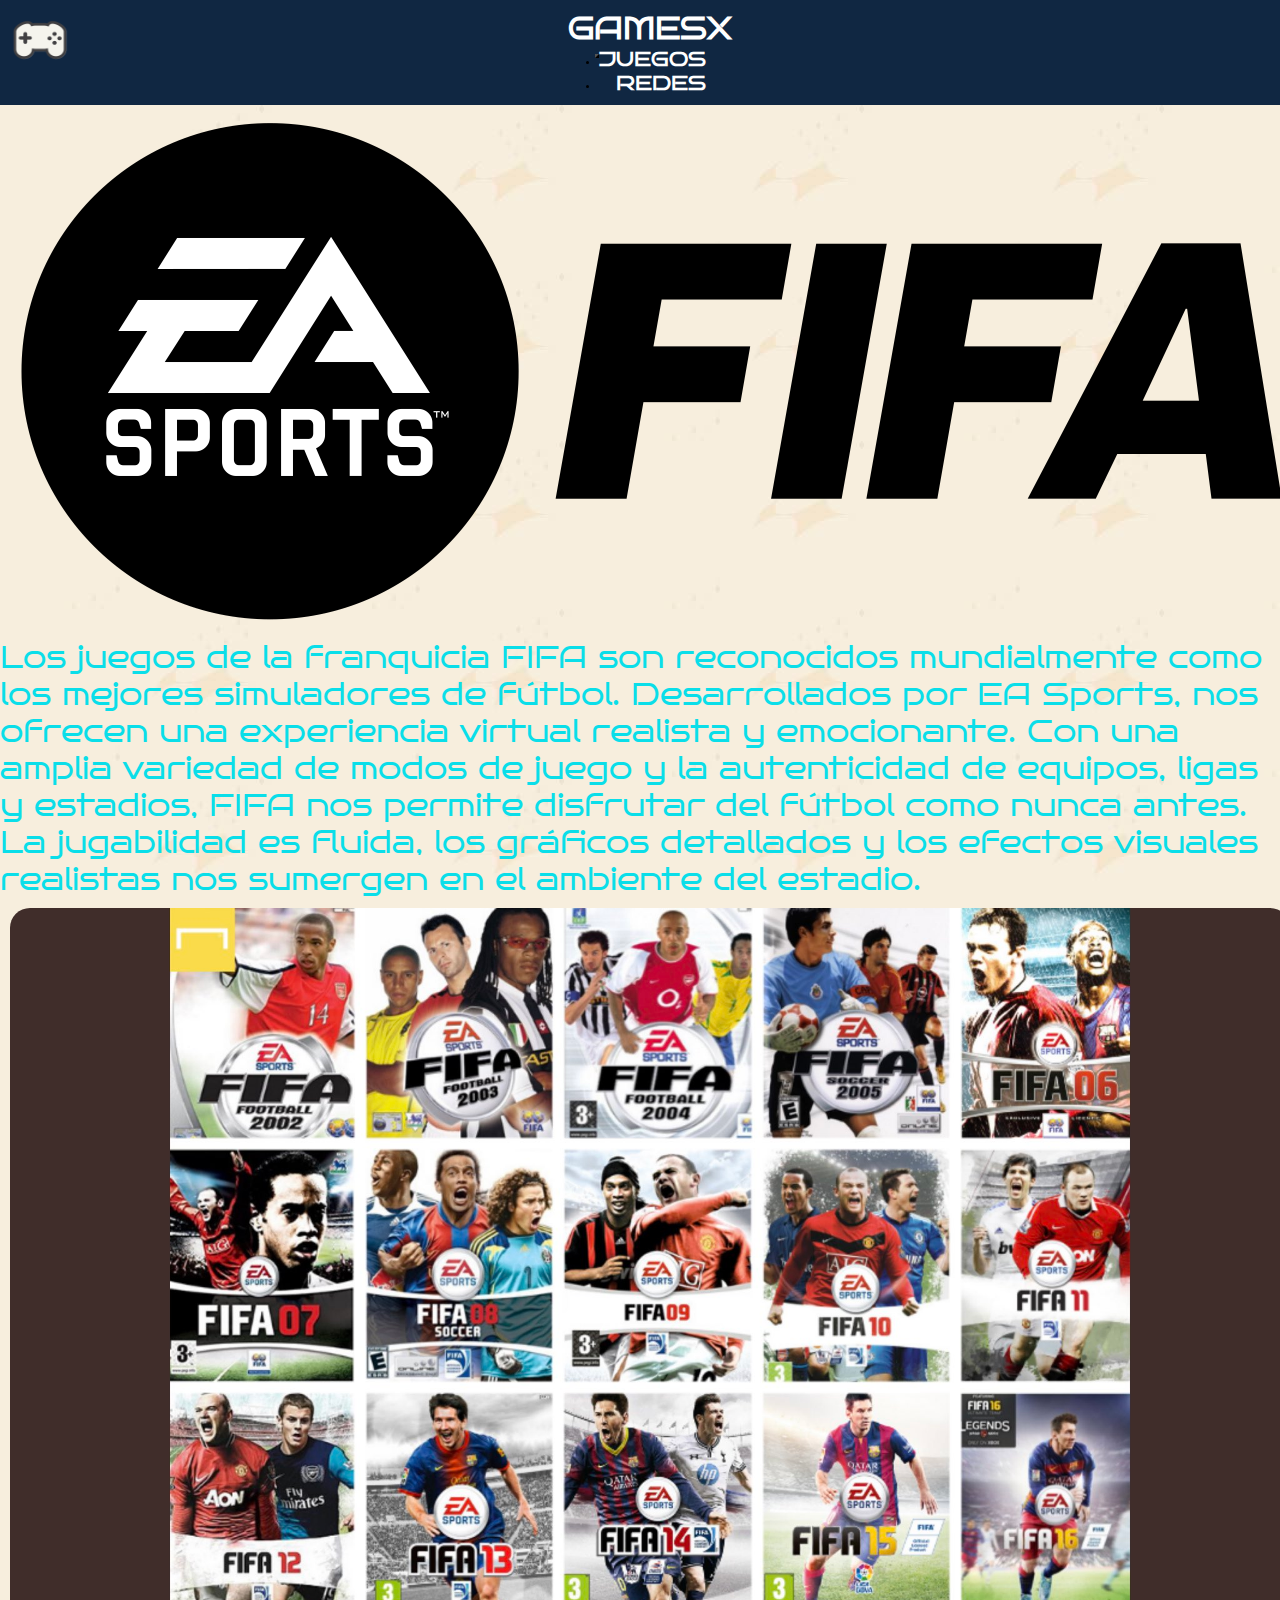
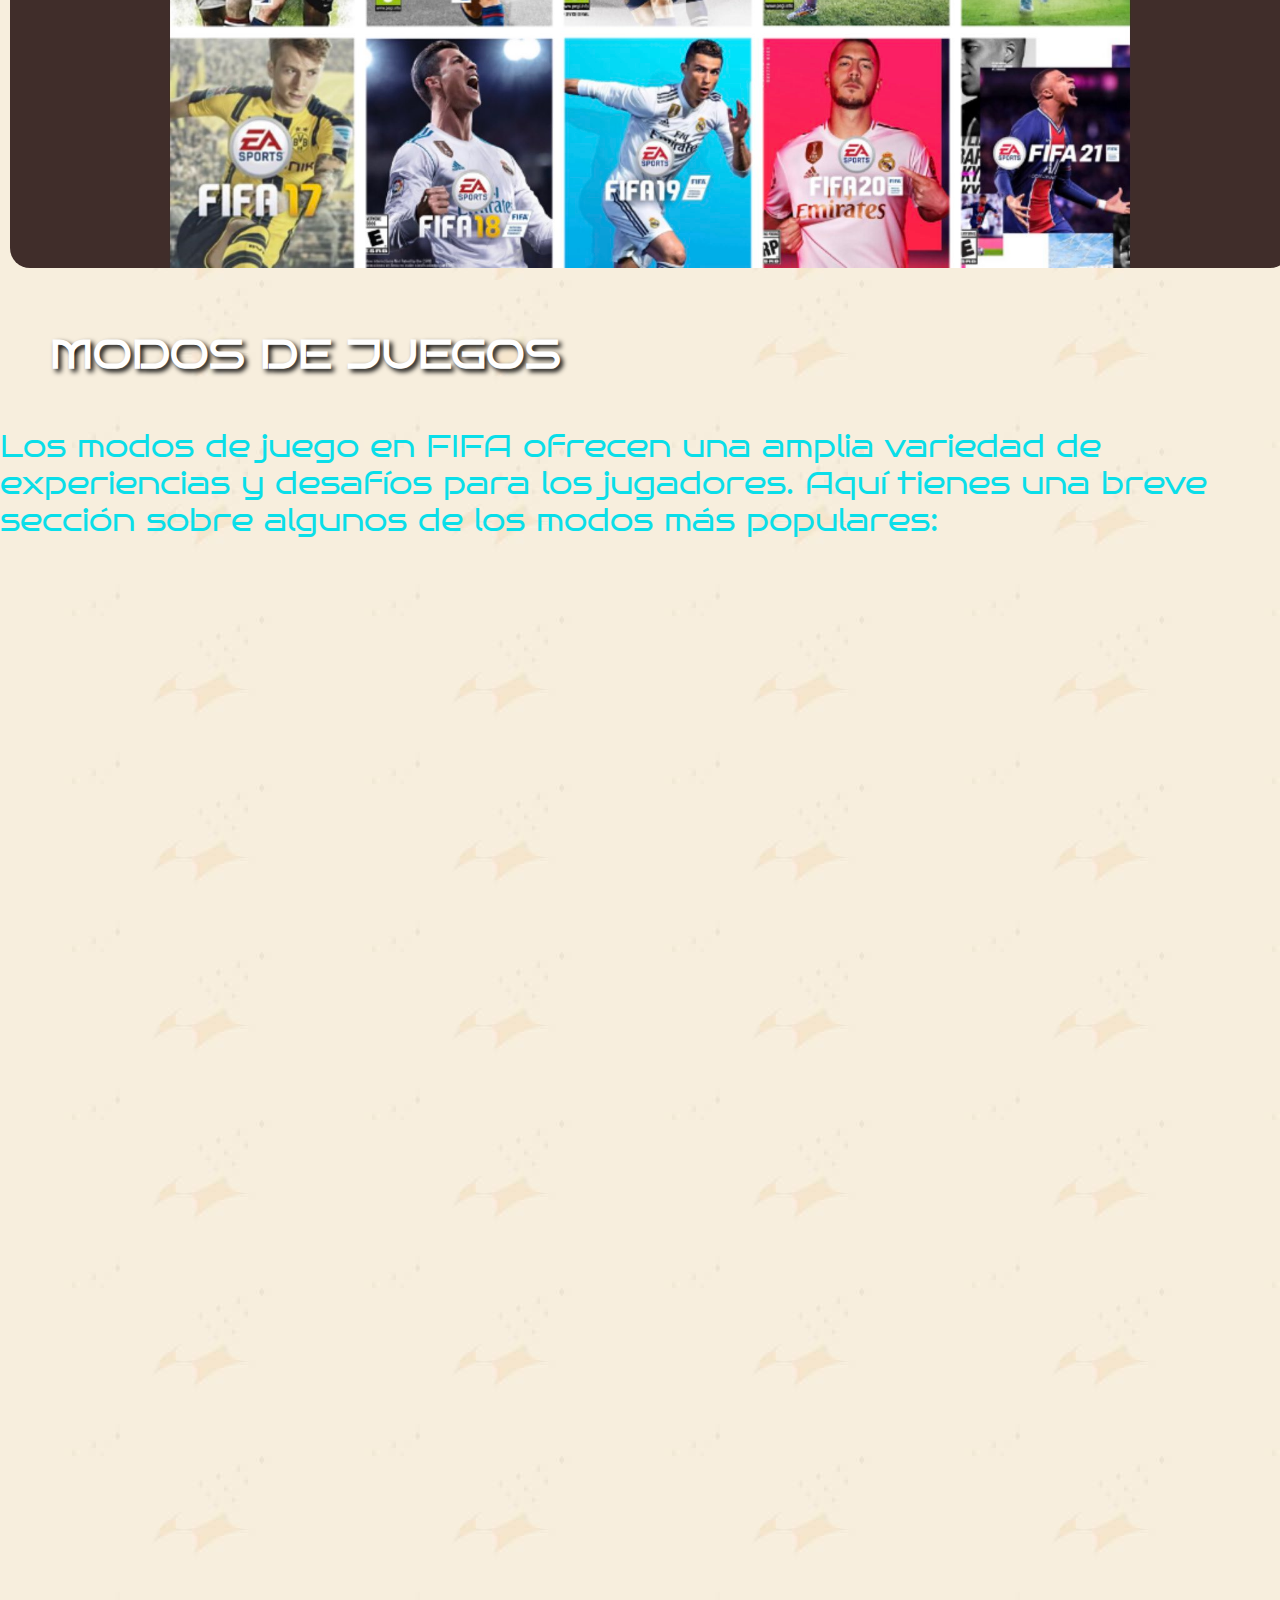
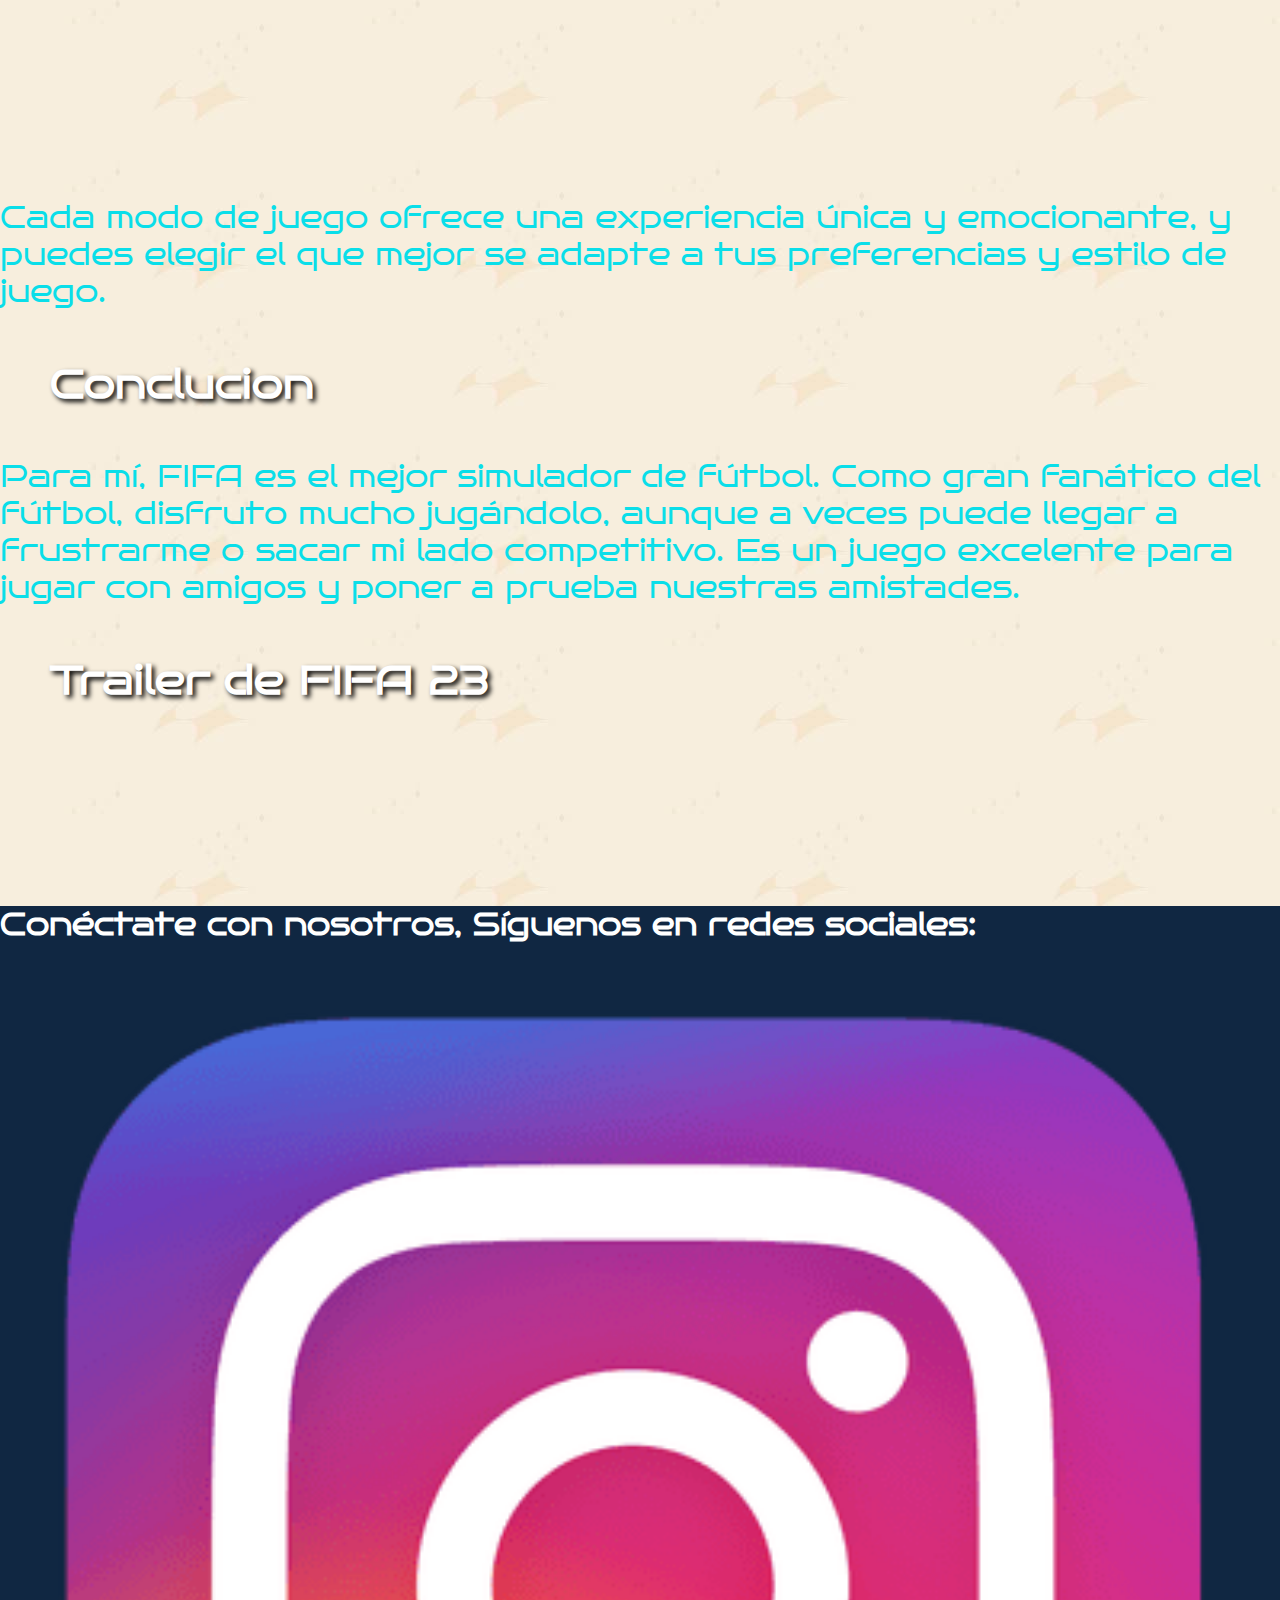
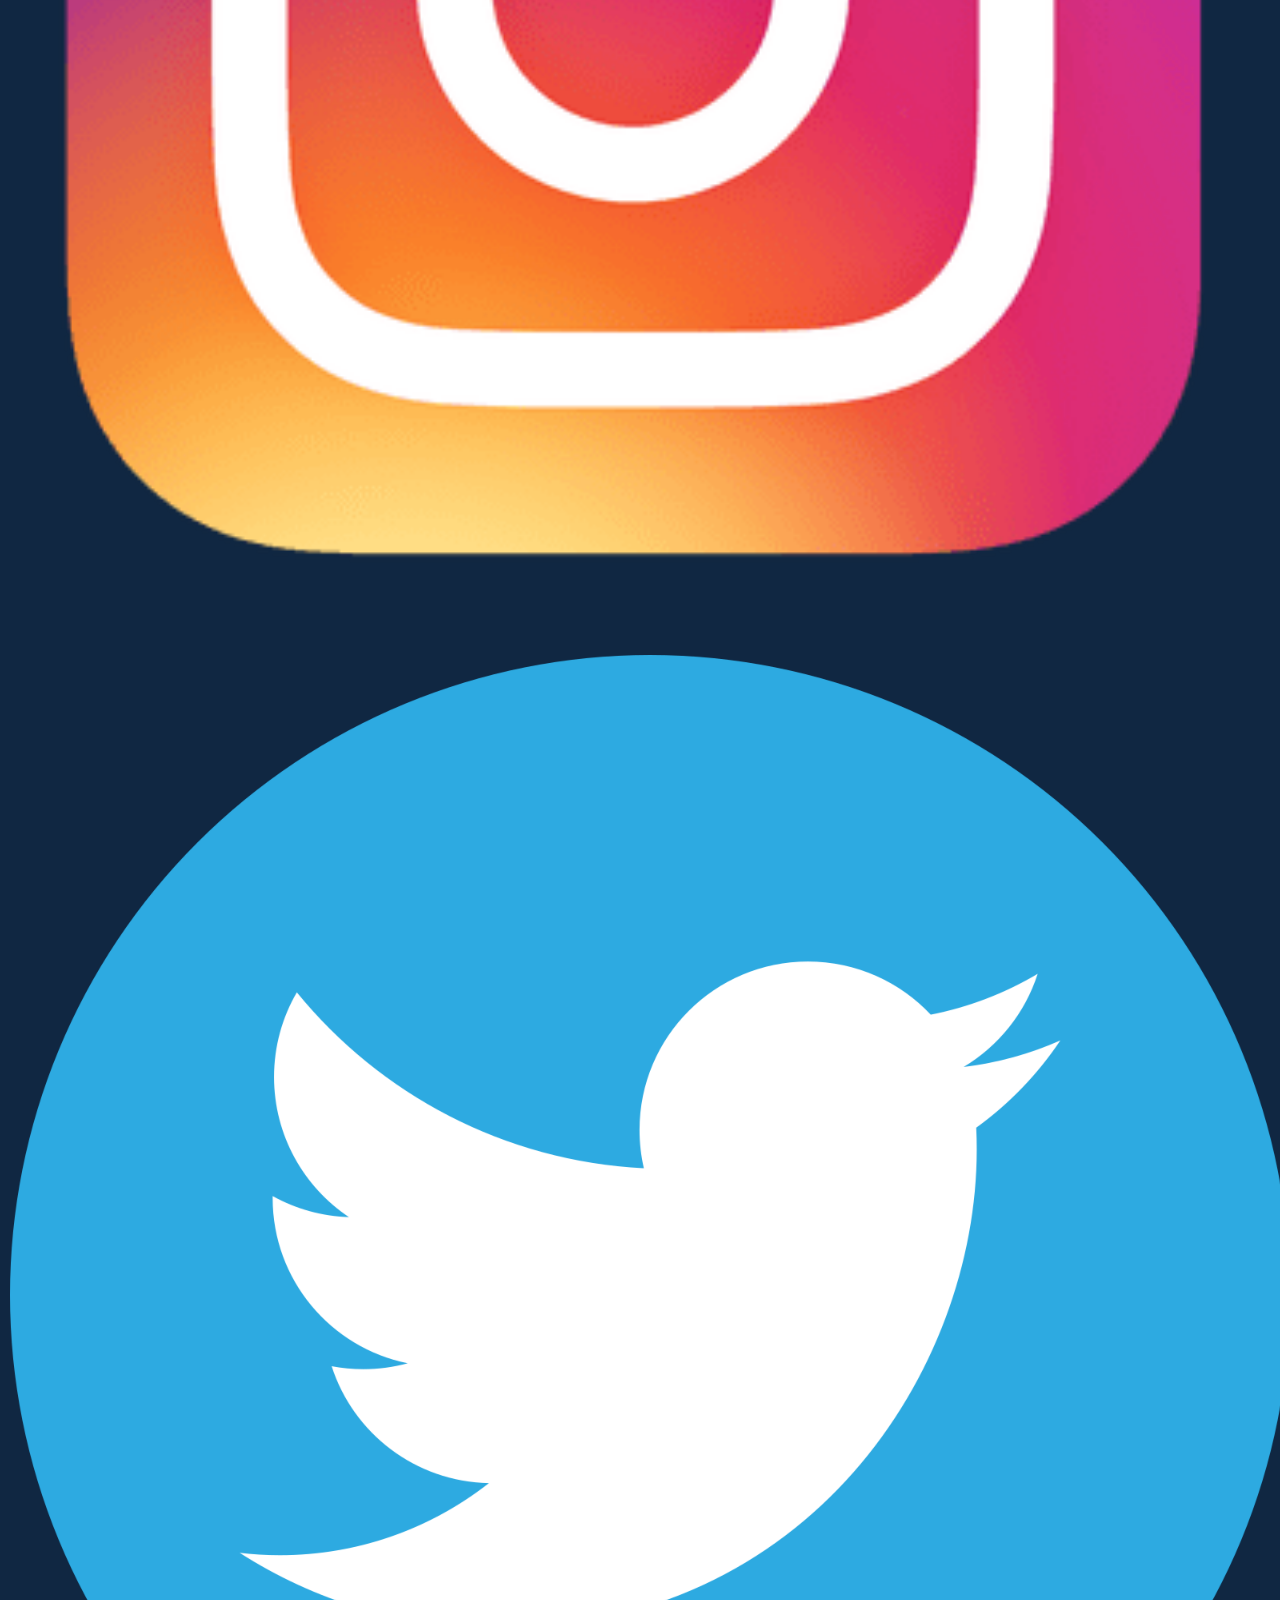
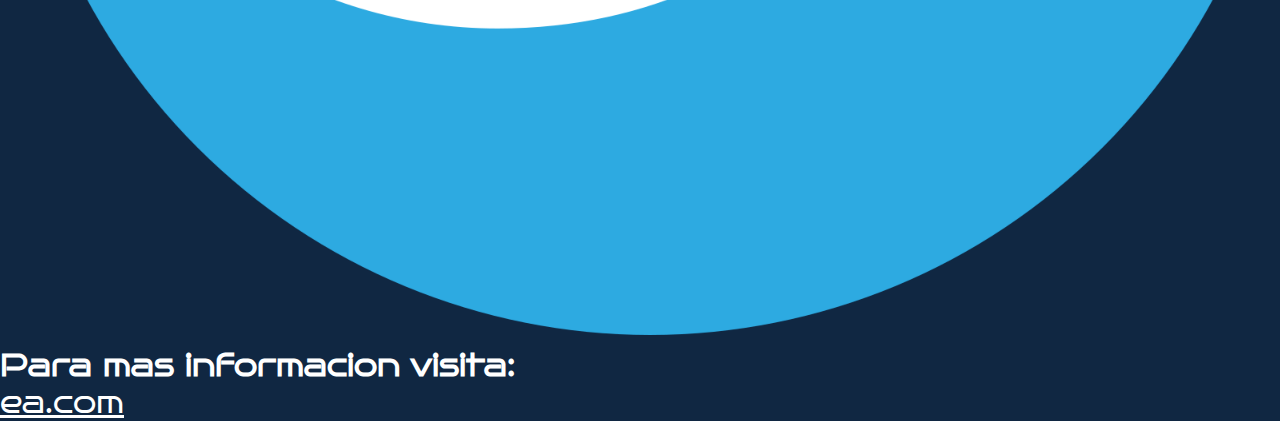
<file: pages/4.html>
<!DOCTYPE html>
<html lang="es">
<head>
    <meta charset="UTF-8">
    <meta http-equiv="X-UA-Compatible" content="IE=edge">
    <meta name="viewport" content="width=device-width, initial-scale=1.0">
    <meta name="description" content="Blog gamer sobre fifa, los puntos mas importantes y mi opinion">
    <meta name="keywords" content="FIFA, Modos de juego, Opinion, Resaña, Analisis">
    <title>GAMESX</title>
    <!-- links  -->
    <link rel="icon" type="image/png" sizes="32x32" href="../img/logo.png">
    
    <!-- googlefonts -->
    <link rel="preconnect" href="https://fonts.googleapis.com">
    <link rel="preconnect" href="https://fonts.gstatic.com" crossorigin>
    <link href="https://fonts.googleapis.com/css2?family=Bruno+Ace&family=Bruno+Ace+SC&display=swap" rel="stylesheet">
    
    <!-- Bootrsrap -->
    <link href="https://cdn.jsdelivr.net/npm/bootstrap@5.3.0-alpha3/dist/css/bootstrap.min.css" rel="stylesheet" integrity="sha384-KK94CHFLLe+nY2dmCWGMq91rCGa5gtU4mk92HdvYe+M/SXH301p5ILy+dN9+nJOZ" crossorigin="anonymous">
    <!-- aos -->
    <link href="https://unpkg.com/aos@2.3.1/dist/aos.css" rel="stylesheet">
    <!-- css -->
    <link rel="stylesheet" href="../css/estilos.css">
</head>
<body>
    <header id="header">
        <div><a href="#header"><img class="logo" src="../img/logo.png" alt="logo de un jostink "></a></div>
        <div class="container-fluid">
            
            <div class="row justify-content-center" >
                <div class="col-lg-12 col-sm-10 col-8" ><a class="gamesx" href="../index.html"><h1 class="gamesx">GAMESX</h1></a></div>
                <nav  class="col-lg-12 col-sm-2 col-4  navbar navbar-expand-lg g-custom-color nav_head d-flex justify-content-end">
                    <div><button class="navbar-toggler button_header"  type="button" data-bs-toggle="collapse" data-bs-target="#navbarNavAltMarkup" aria-controls="navbarNavAltMarkup" aria-expanded="false" aria-label="Toggle navigation">
                        <span class="navbar-toggler-icon" ></span>
                    </button></div>
                    <div class="collapse navbar-collapse"  id="navbarNavAltMarkup">
                    <ul class="row justify-content-center col-12 navbar-nav" >
                        <li class="col-lg-3 col-12 "><h2><a class=" Juegos_Redes" href="../index.html#juegos">JUEGOS</a></h2></li>
                        <li class="col-lg-3 col-12 "><h2 class="Redes"><a class="Juegos_Redes " href="#footer">REDES</a></h2></li>
                    </ul>
                </nav>
            </div>
        </div>
        </div>
    
    </header>
    
    <main id="main_fifa">
        
        <div class="container-fluid">
            <div class="row align-items-center justify-content-center">
                <span class="col-10"><img class="img" src="../img/fifa.png" alt="ea fifa"></span>
                <span class="col-md-6 col-12"><p class=" tex_fifa">Los juegos de la franquicia FIFA son reconocidos mundialmente como los mejores simuladores de fútbol. Desarrollados por EA Sports, nos ofrecen una experiencia virtual realista y emocionante. Con una amplia variedad de modos de juego y la autenticidad de equipos, ligas y estadios, FIFA nos permite disfrutar del fútbol como nunca antes. La jugabilidad es fluida, los gráficos detallados y los efectos visuales realistas nos sumergen en el ambiente del estadio.</p></span>
        
                <span class="col-md-5 col-10"><img class="img" src="../img/imgfifa1.jpg" alt="Portadas de los videojuegos de FIFA" height="400rem"></span>
        </div>
            </div>
    </main>
    
    <section id="mod_fifa">
        <div class="container-fluid">
            <div class="row align-items-center justify-content-center">
                <span class="col-12 "><h3 class="subtitulos_fifa">MODOS DE JUEGOS</h3></span>
                <span class="col-12"><P class=" tex_fifa">Los modos de juego en FIFA ofrecen una amplia variedad de experiencias y desafíos para los jugadores. Aquí tienes una breve sección sobre algunos de los modos más populares:</P></span>
            
                <ul class="col-md-6 col-12">
                    <li data-aos="fade-down"><p class="tex_fifa_list">Partidos amistosos: Disfruta de partidos rápidos y casuales con equipos y estadios personalizables.</p></li>
                    <li data-aos="fade-down"><p class="tex_fifa_list">Modo Carrera: Toma el control de un jugador o entrenador y construye una carrera profesional, tomando decisiones tácticas, fichando jugadores y compitiendo en competiciones.</p></li>
                    <li data-aos="fade-down"><p class="tex_fifa_list">Ultimate Team: Crea y administra tu propio equipo de ensueño, mejorando tu alineación a través de la adquisición de cartas de jugadores y participando en desafíos en línea.</p></li>
                    <li data-aos="fade-down"><p class="tex_fifa_list">Temporadas en línea: Enfrenta a jugadores de todo el mundo en partidos en línea, subiendo de división al ganar y compitiendo contra oponentes de habilidad similar.</p></li>
                    <li data-aos="fade-down"><p class="tex_fifa_list">Modos de torneo: Participa en torneos basados en competiciones reales, como la Copa del Mundo o la Champions League, representando a tu equipo favorito en busca de la victoria.</p></li>
                </ul>
            
            
                
                <span class="col-md-5 col-10" data-aos="fade-down"><img class="img" src="../img/imgfifa2.jpg" alt="Modos de juegod de FIFA"></span>
                <span><p class="tex_fifa">Cada modo de juego ofrece una experiencia única y emocionante, y puedes elegir el que mejor se adapte a tus preferencias y estilo de juego.</p></span>
            </div>
        </div>
    </section>
    <section id="final_fifa">
        <article>
            <div class="container-fluid">
                <div class="row justify-content-center">
                    <span class="col-12"><h3 class=" subtitulos_fifa">Conclucion</h3></span>
                    <span class="col-12"><p class=" tex_fifa">Para mí, FIFA es el mejor simulador de fútbol. Como gran fanático del fútbol, disfruto mucho jugándolo, aunque a veces puede llegar a frustrarme o sacar mi lado competitivo. Es un juego excelente para jugar con amigos y poner a prueba nuestras amistades.</p></span>
        
                    
                    <span><H3 class="col-md-6 col-12 subtitulos_fifa" >Trailer de FIFA 23</H3></span>
                    <span class="col-md-5 col-12 con_vid" data-aos="fade-zoom-in"><iframe class="vid" width="560" height="315" src="https://www.youtube.com/embed/zMyeAFzCTM0" title="YouTube video player" frameborder="0" allow="accelerometer; autoplay; clipboard-write; encrypted-media; gyroscope; picture-in-picture; web-share" allowfullscreen></iframe></span>
                </div>
            </div>
        </article>
    </section>
    <footer id="footer">
        <div class="container-fluid ">
            <div class="row justify-content-center align-items-center">
                <span class="col-sm-8 col-12"><h2 class=" tex_footer">Conéctate con nosotros, Síguenos en redes sociales:</h2></span>
                <span class="col-sm-1 col-3 "><a href="https://www.instagram.com/caceresian/" target="_blank" ><img src="../img/instagram.png" alt="logo de instagram"class="Redes_Footer"></a></span>
                <span class="col-sm-1 col-3"><a href="https://twitter.com/Iancaceres41" target="_blank" ><img src="../img/twitter.png" alt="logo de twitter" class="Redes_Footer"></a></span>
                
                <div class="col-sm-10 col-12 row align-items-center justify-content-center">
                    <span class="col-sm-5 col-12"><h3 class="tex_footer">Para mas informacion visita:</h3></span>
                    <span class="col-sm-4 col-4"><a class="tex_footer link_final_fifa"  href="https://www.ea.com/es-es/games/fifa/fifa-23" target="_blank">ea.com</a></span>
                </div>
                
                
     
            </div>
        </div>
    </footer>

    <!-- Bootstrap -->
    <script src="https://cdn.jsdelivr.net/npm/bootstrap@5.3.0-alpha3/dist/js/bootstrap.bundle.min.js" integrity="sha384-ENjdO4Dr2bkBIFxQpeoTz1HIcje39Wm4jDKdf19U8gI4ddQ3GYNS7NTKfAdVQSZe" crossorigin="anonymous"></script>
    <!-- aos -->
    <script src="https://unpkg.com/aos@2.3.1/dist/aos.js"></script>
    <script>
        AOS.init();
      </script>
</body>
</html>

<h3 class="col-8 sub_titu_fifa"></h3>
</file>
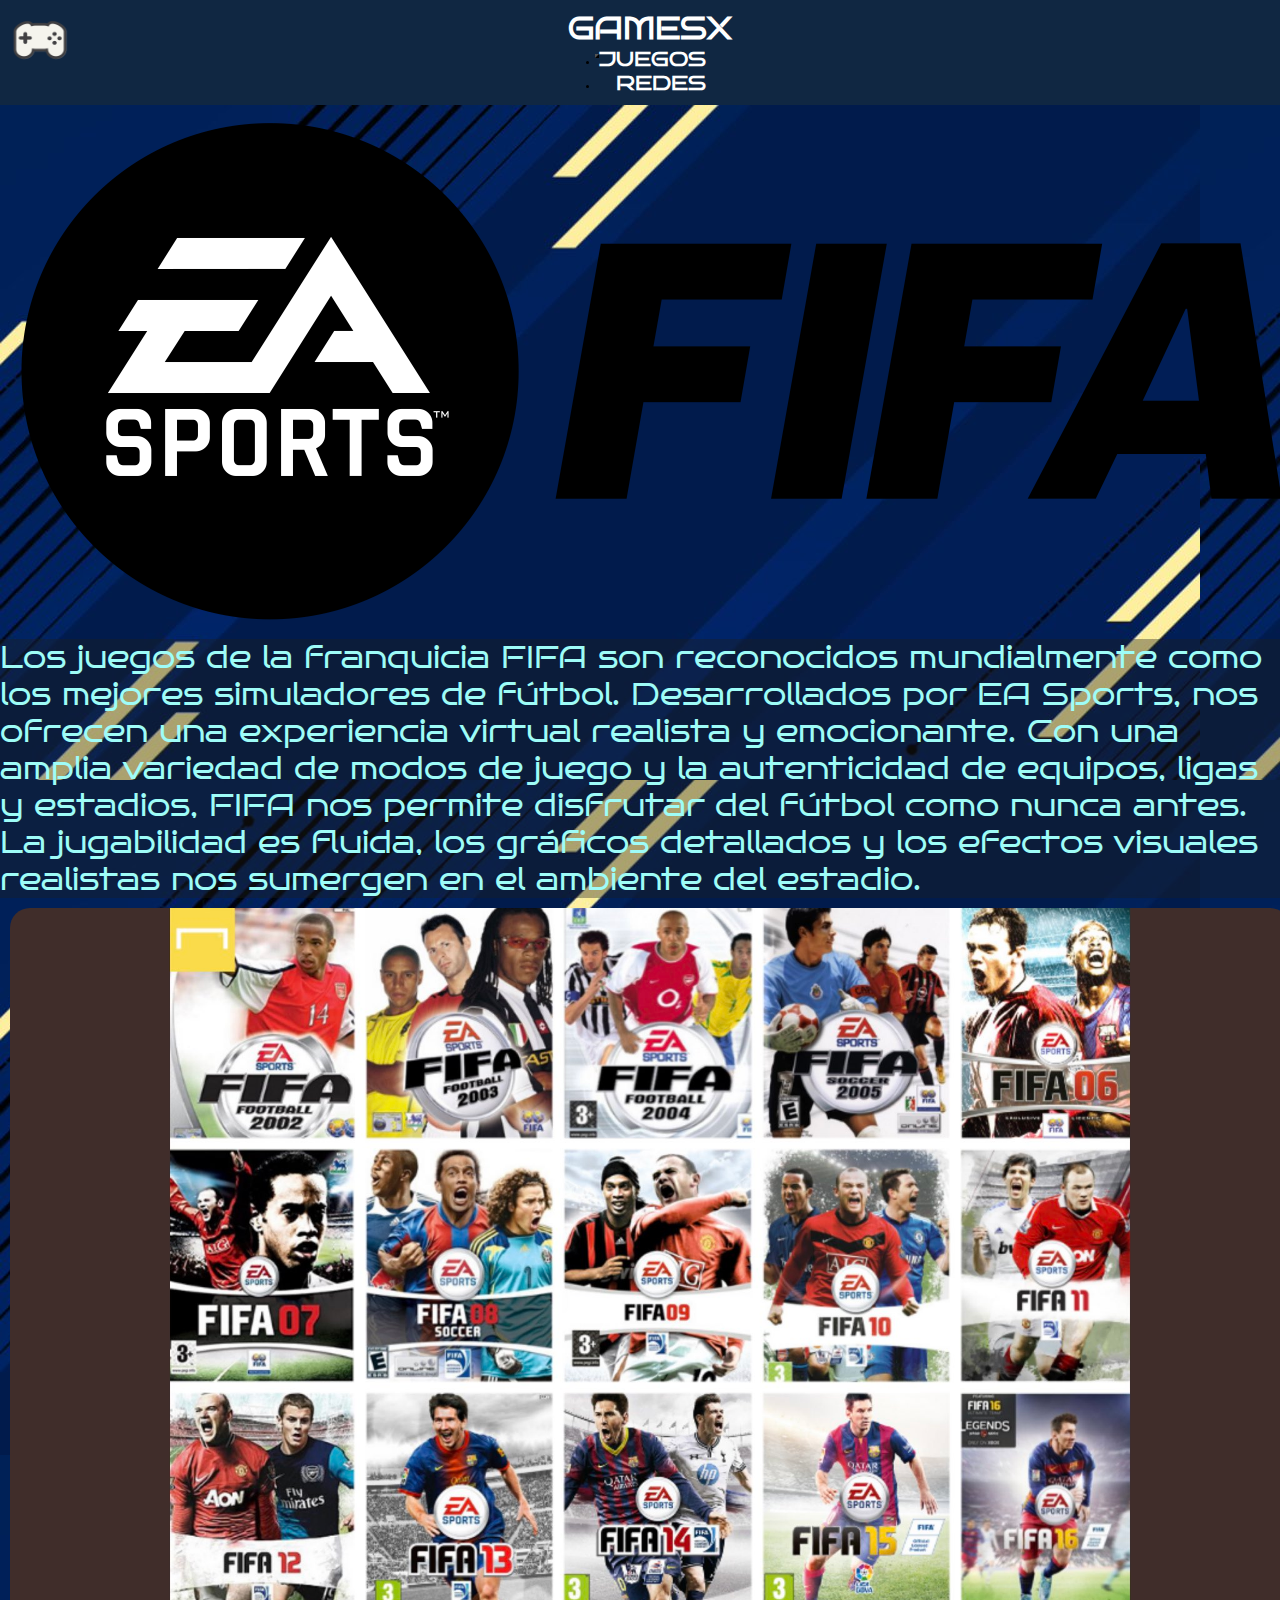
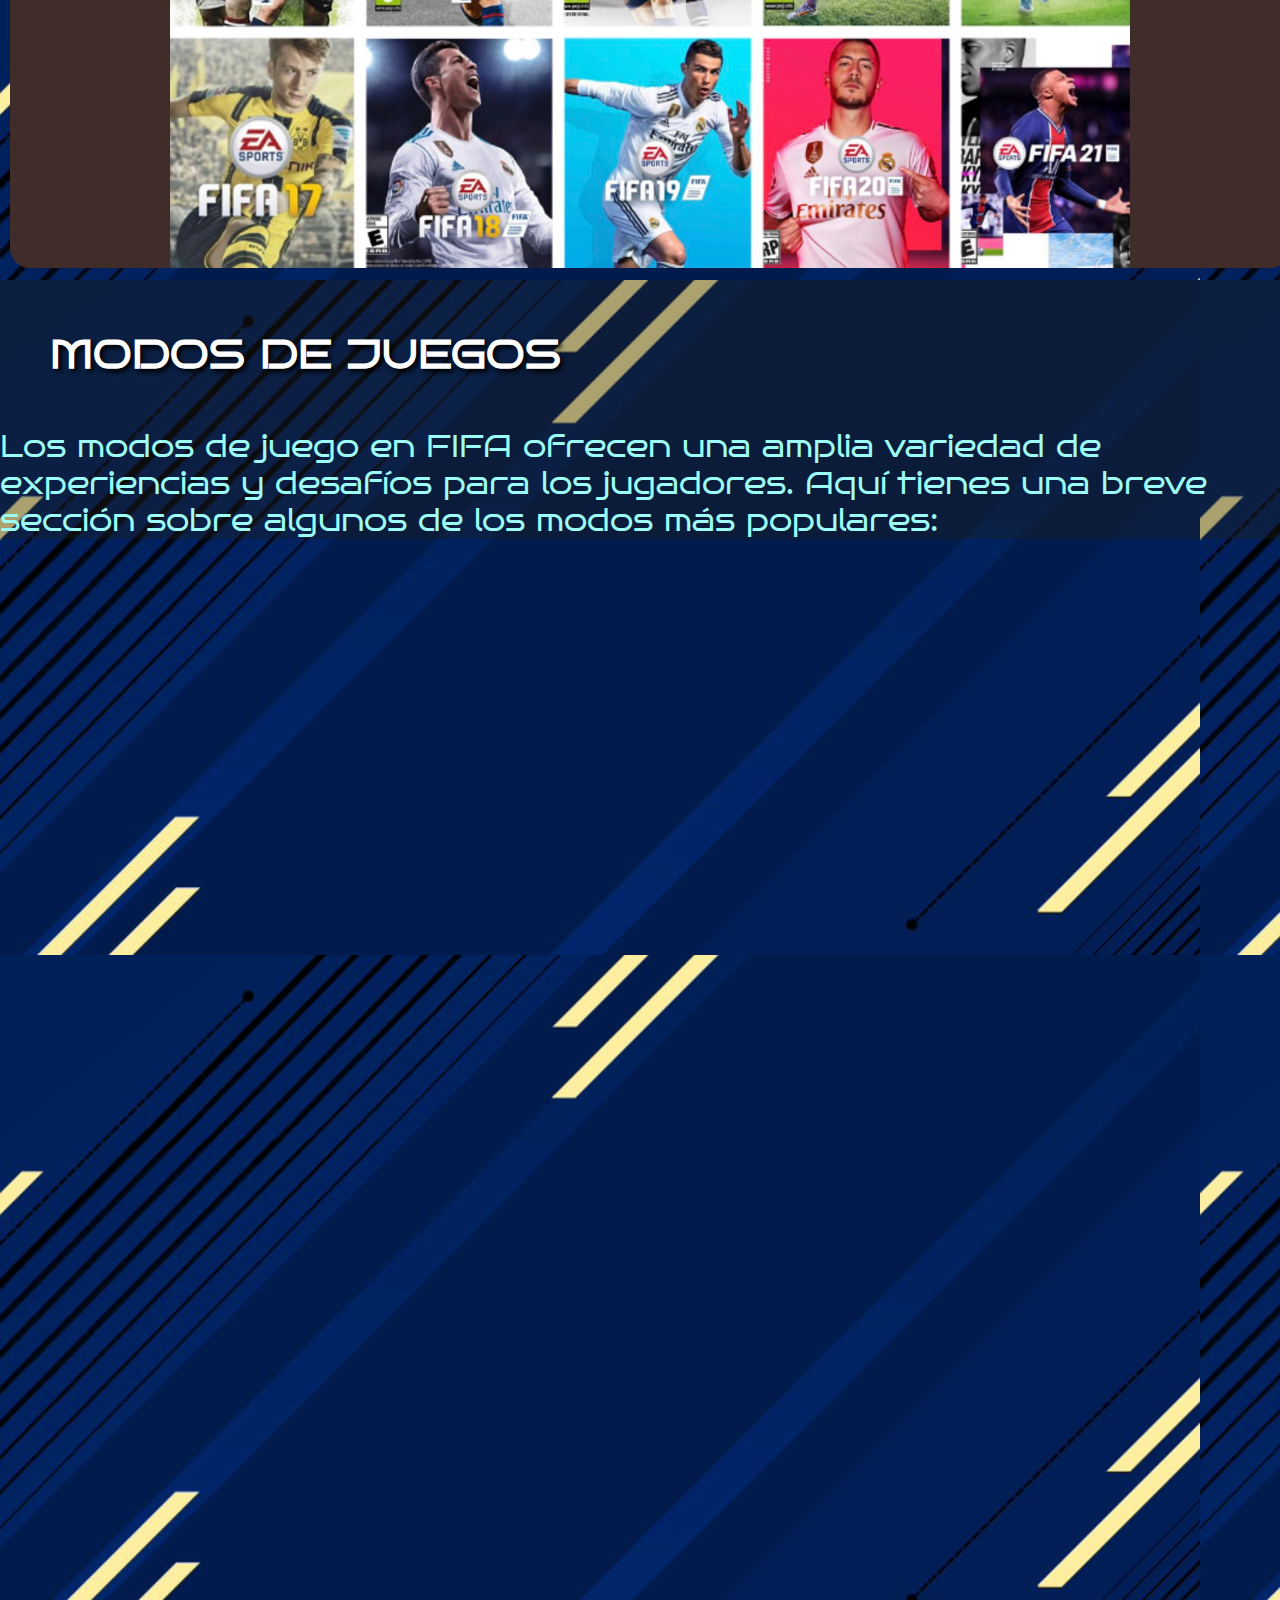
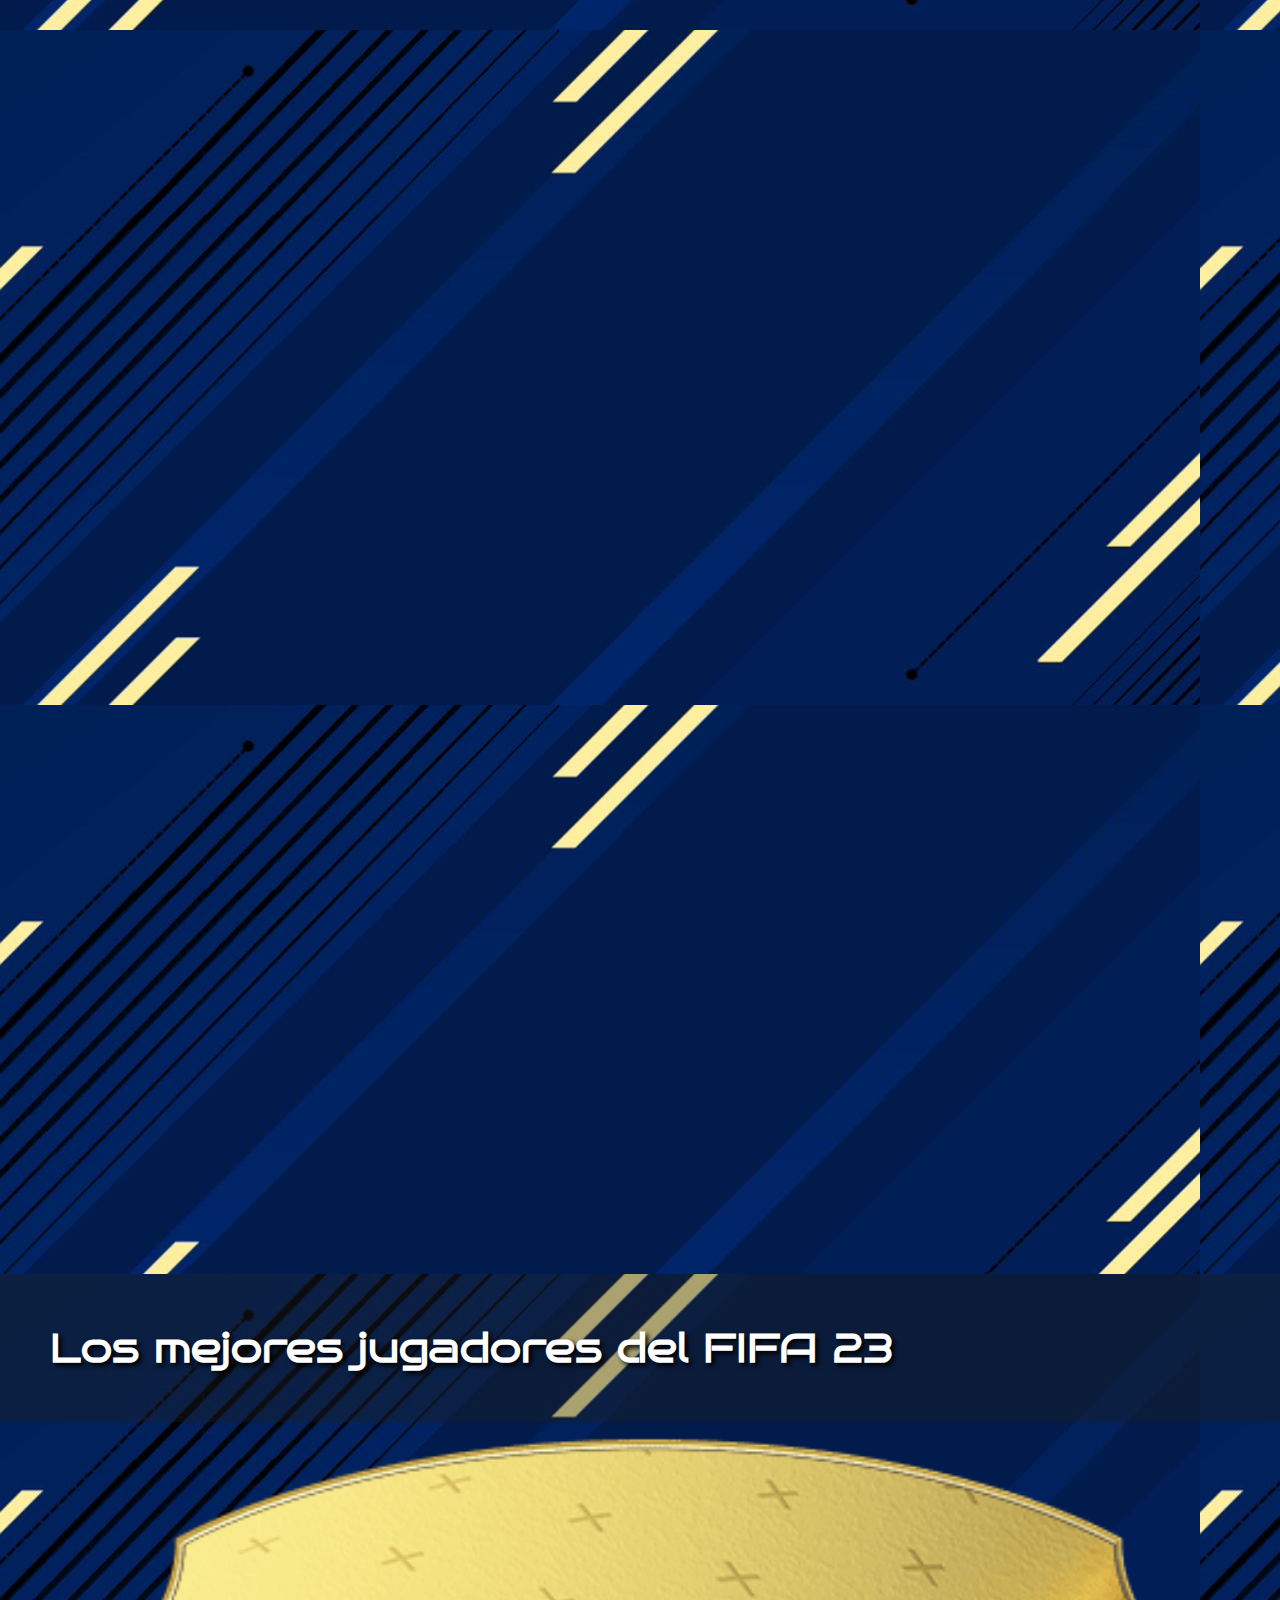
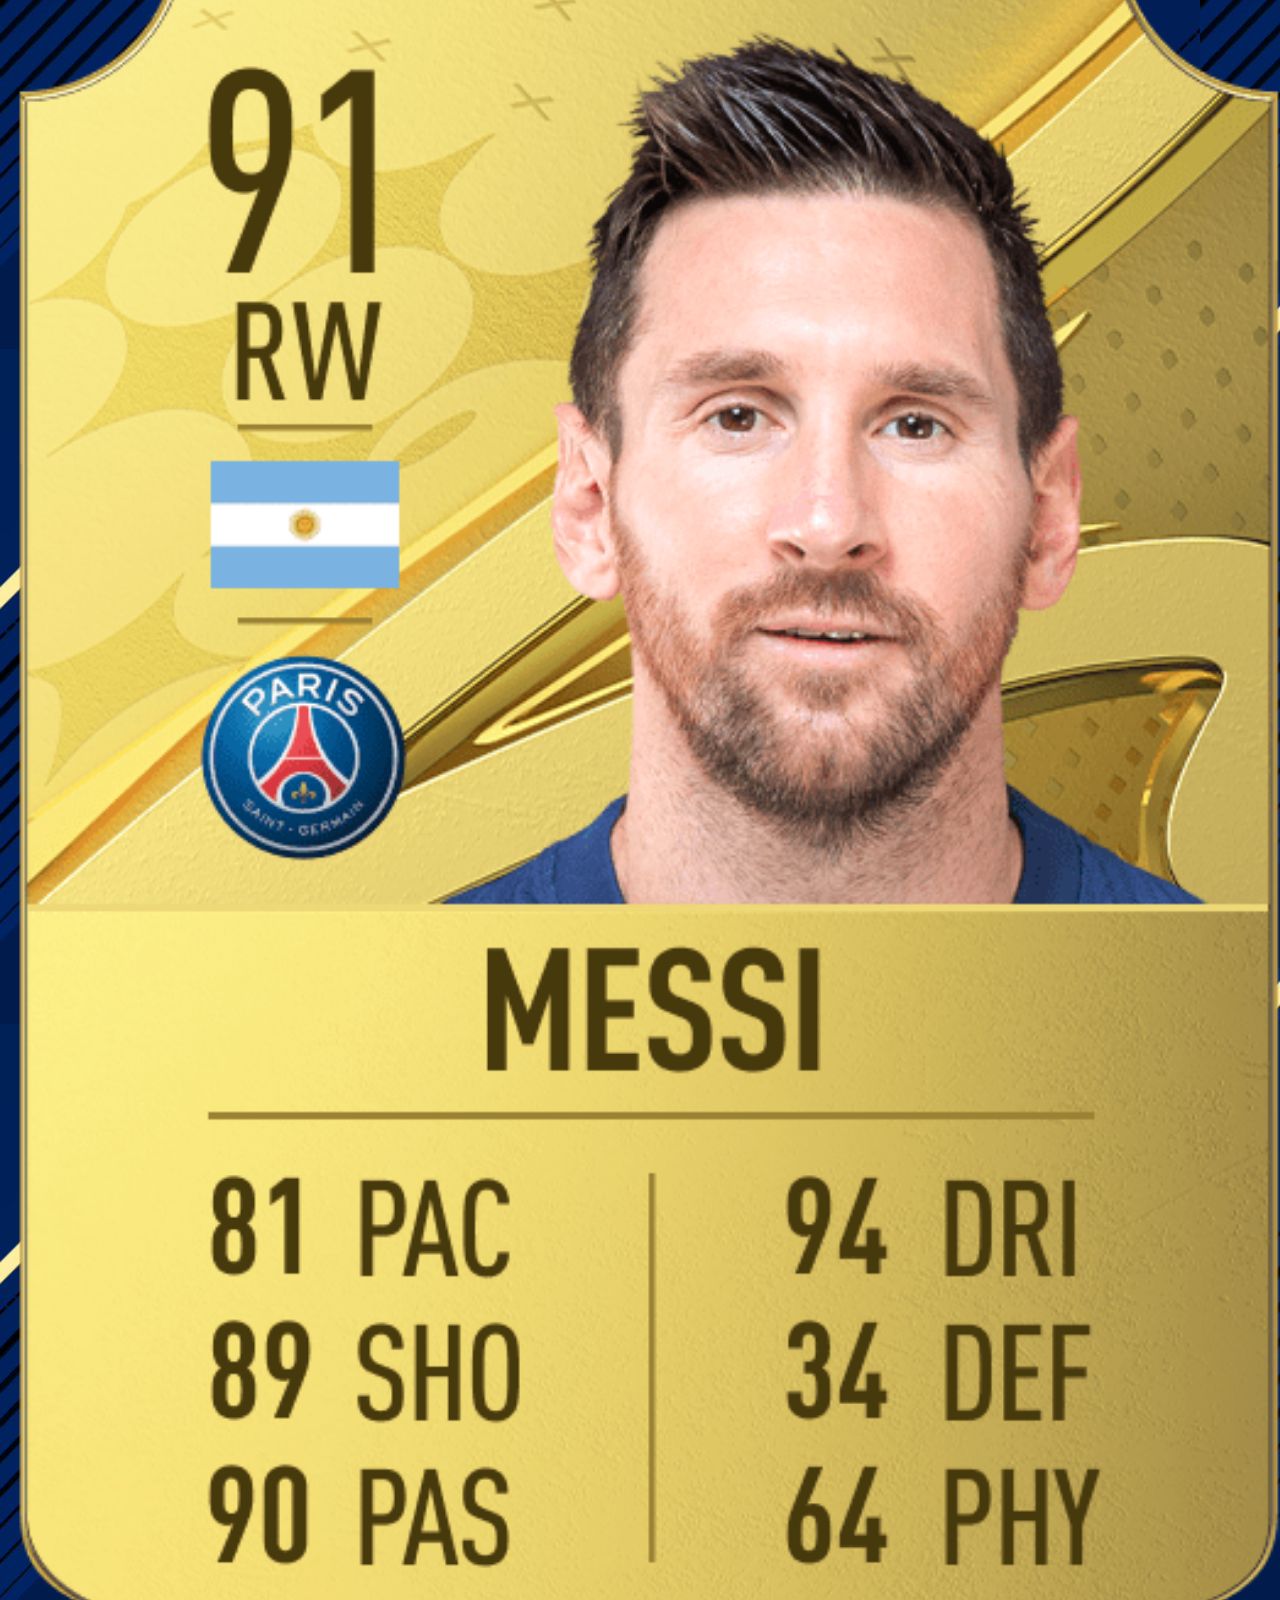
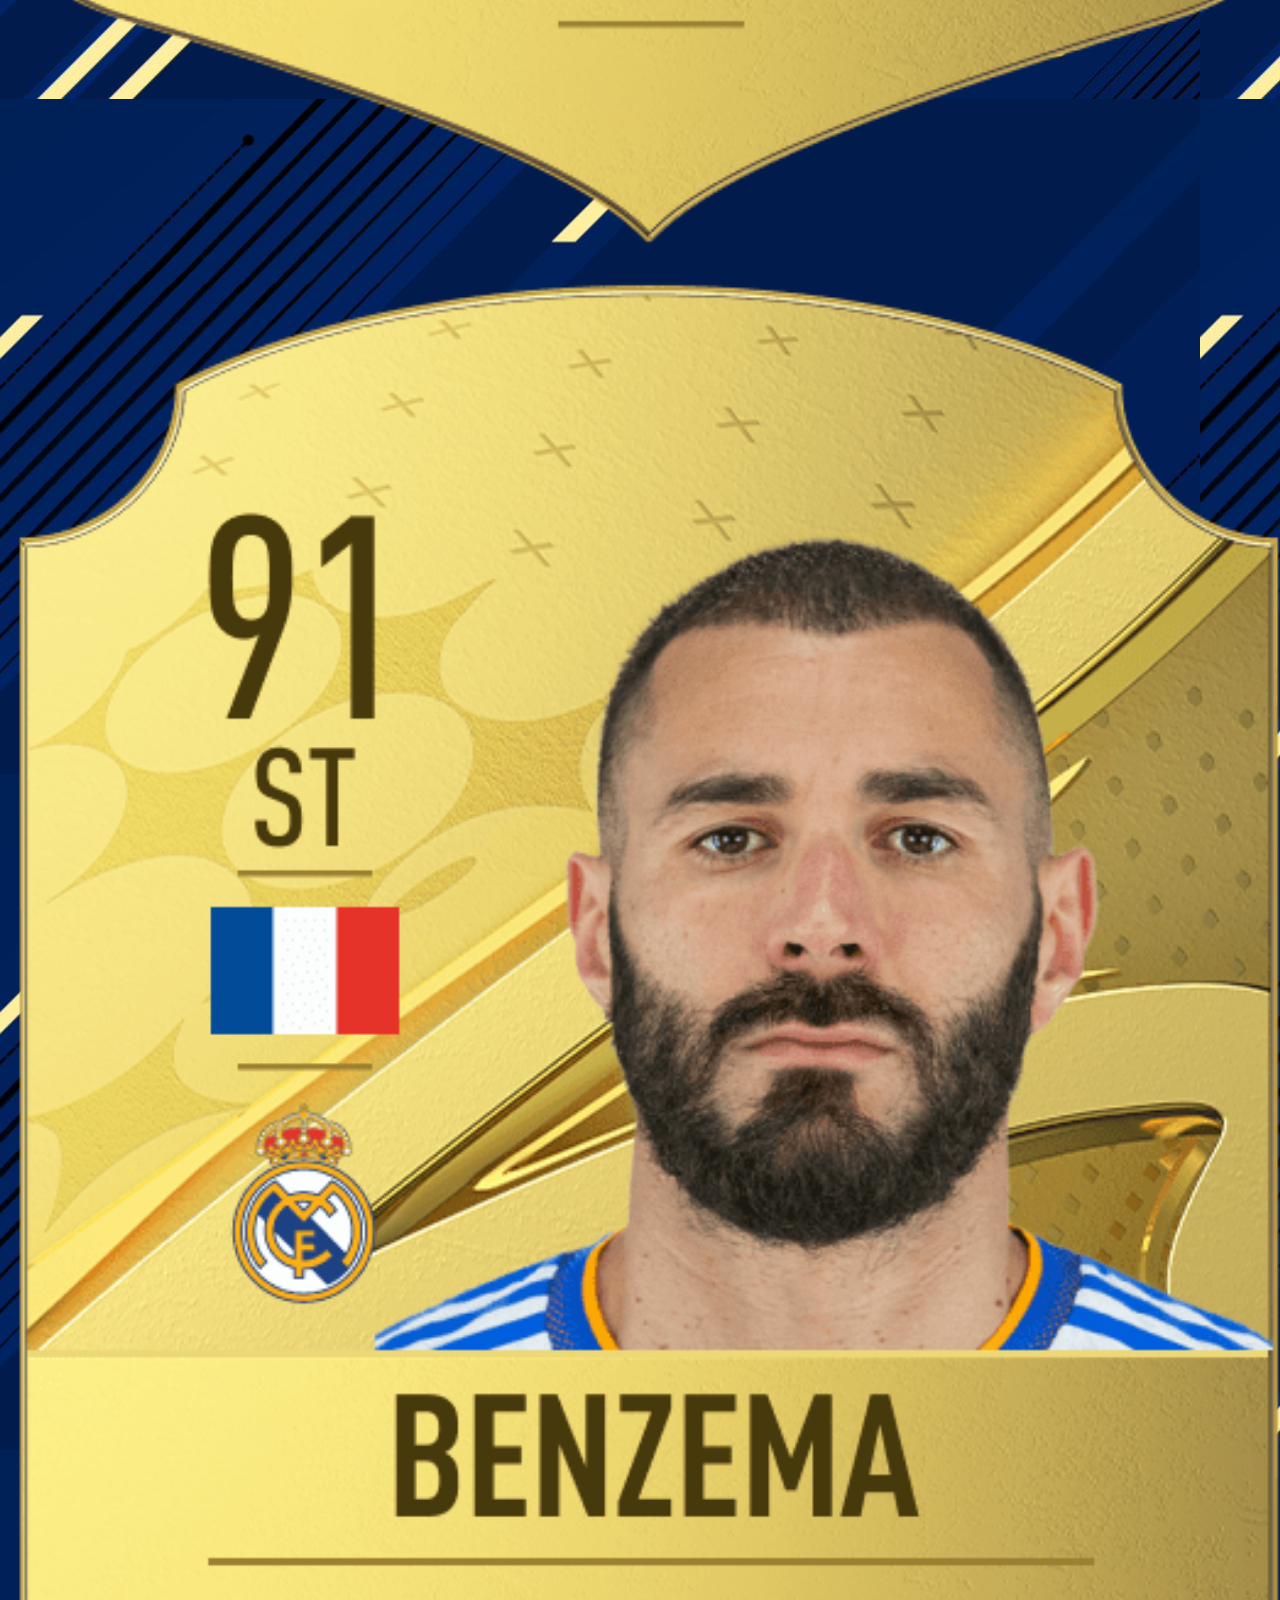
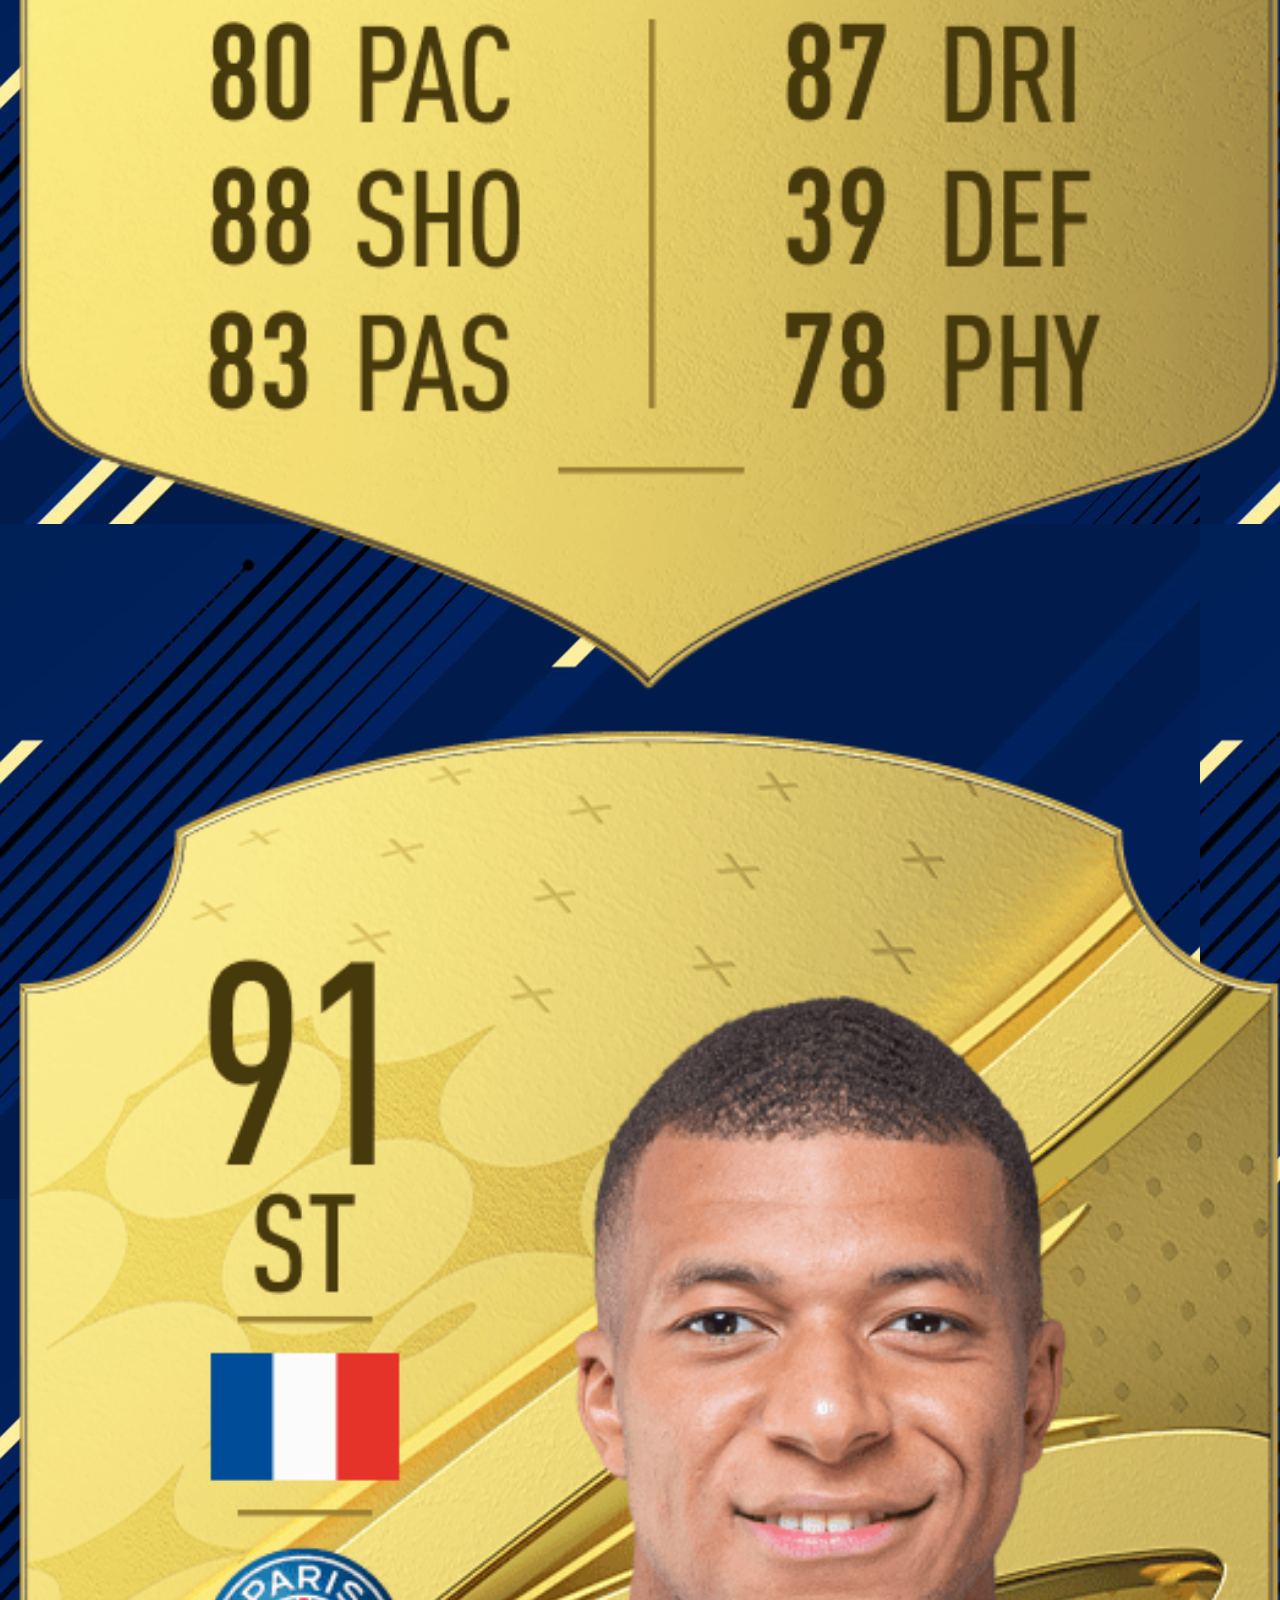
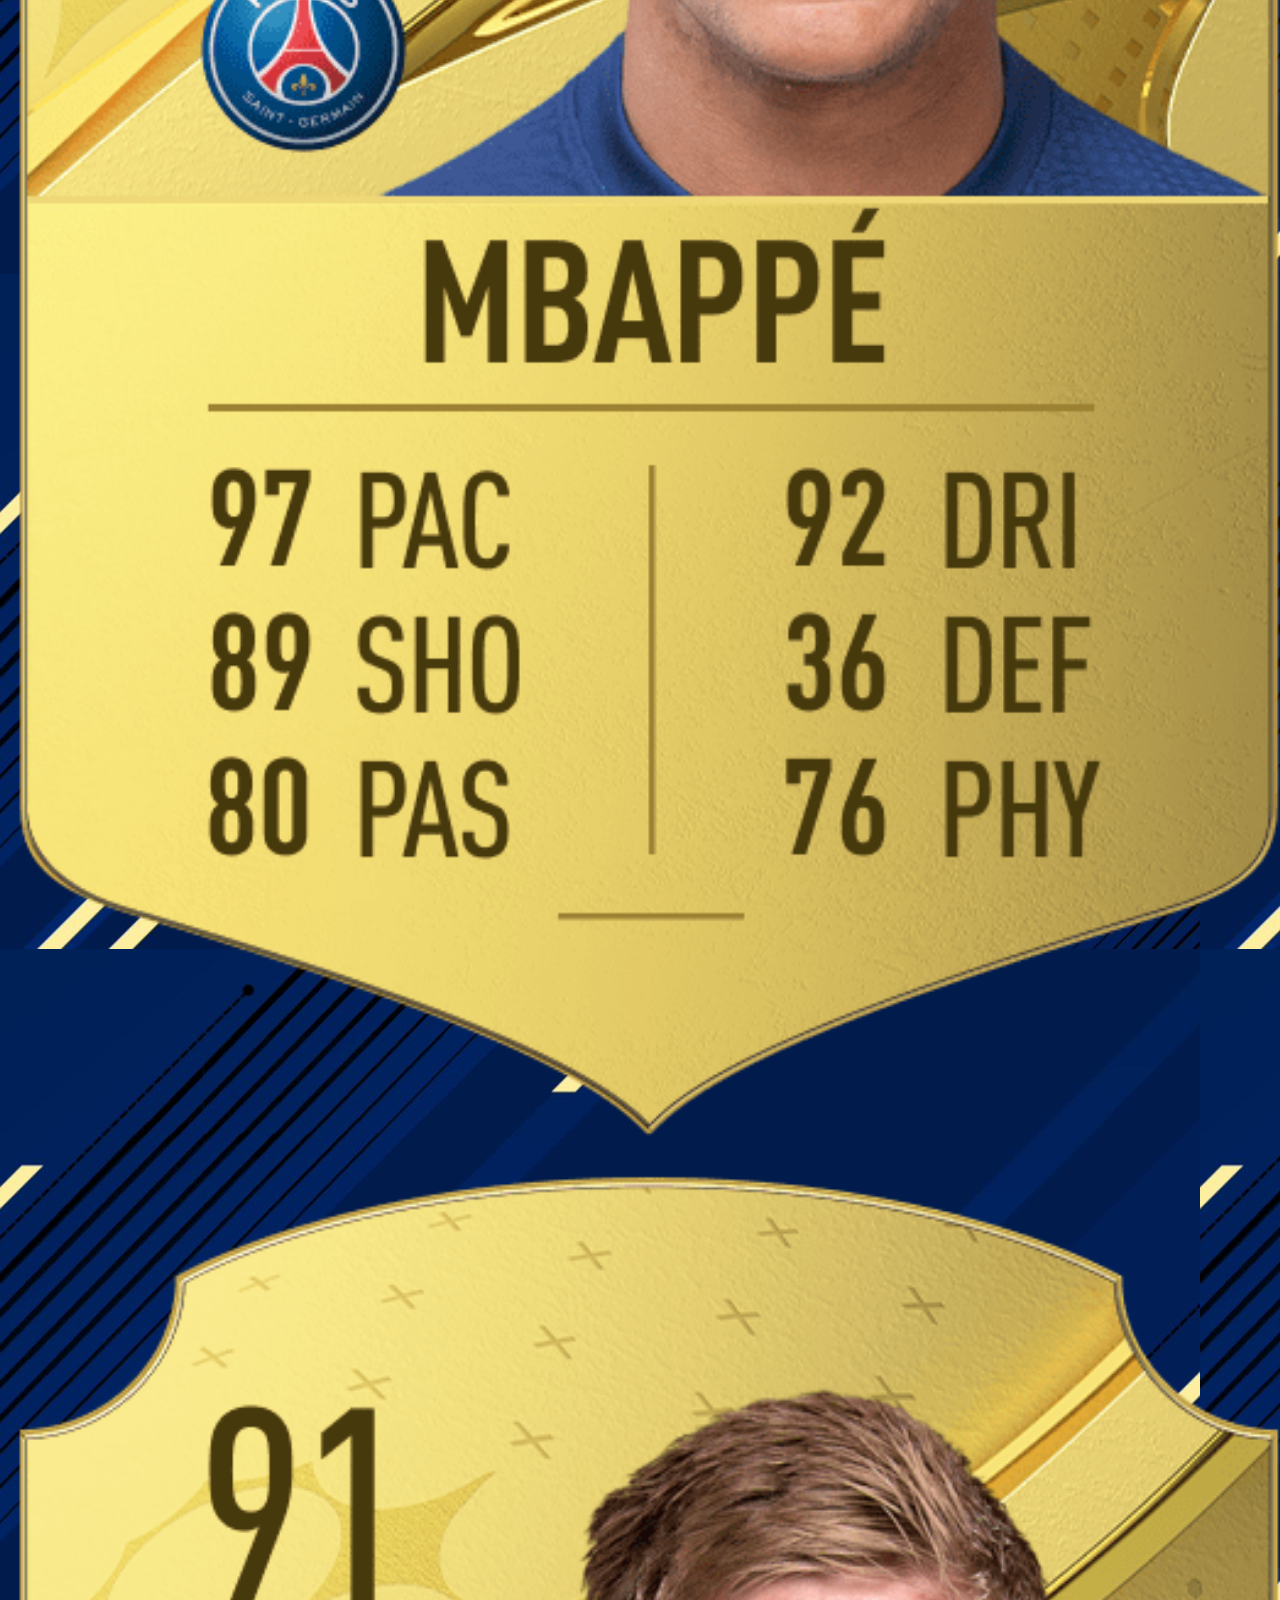
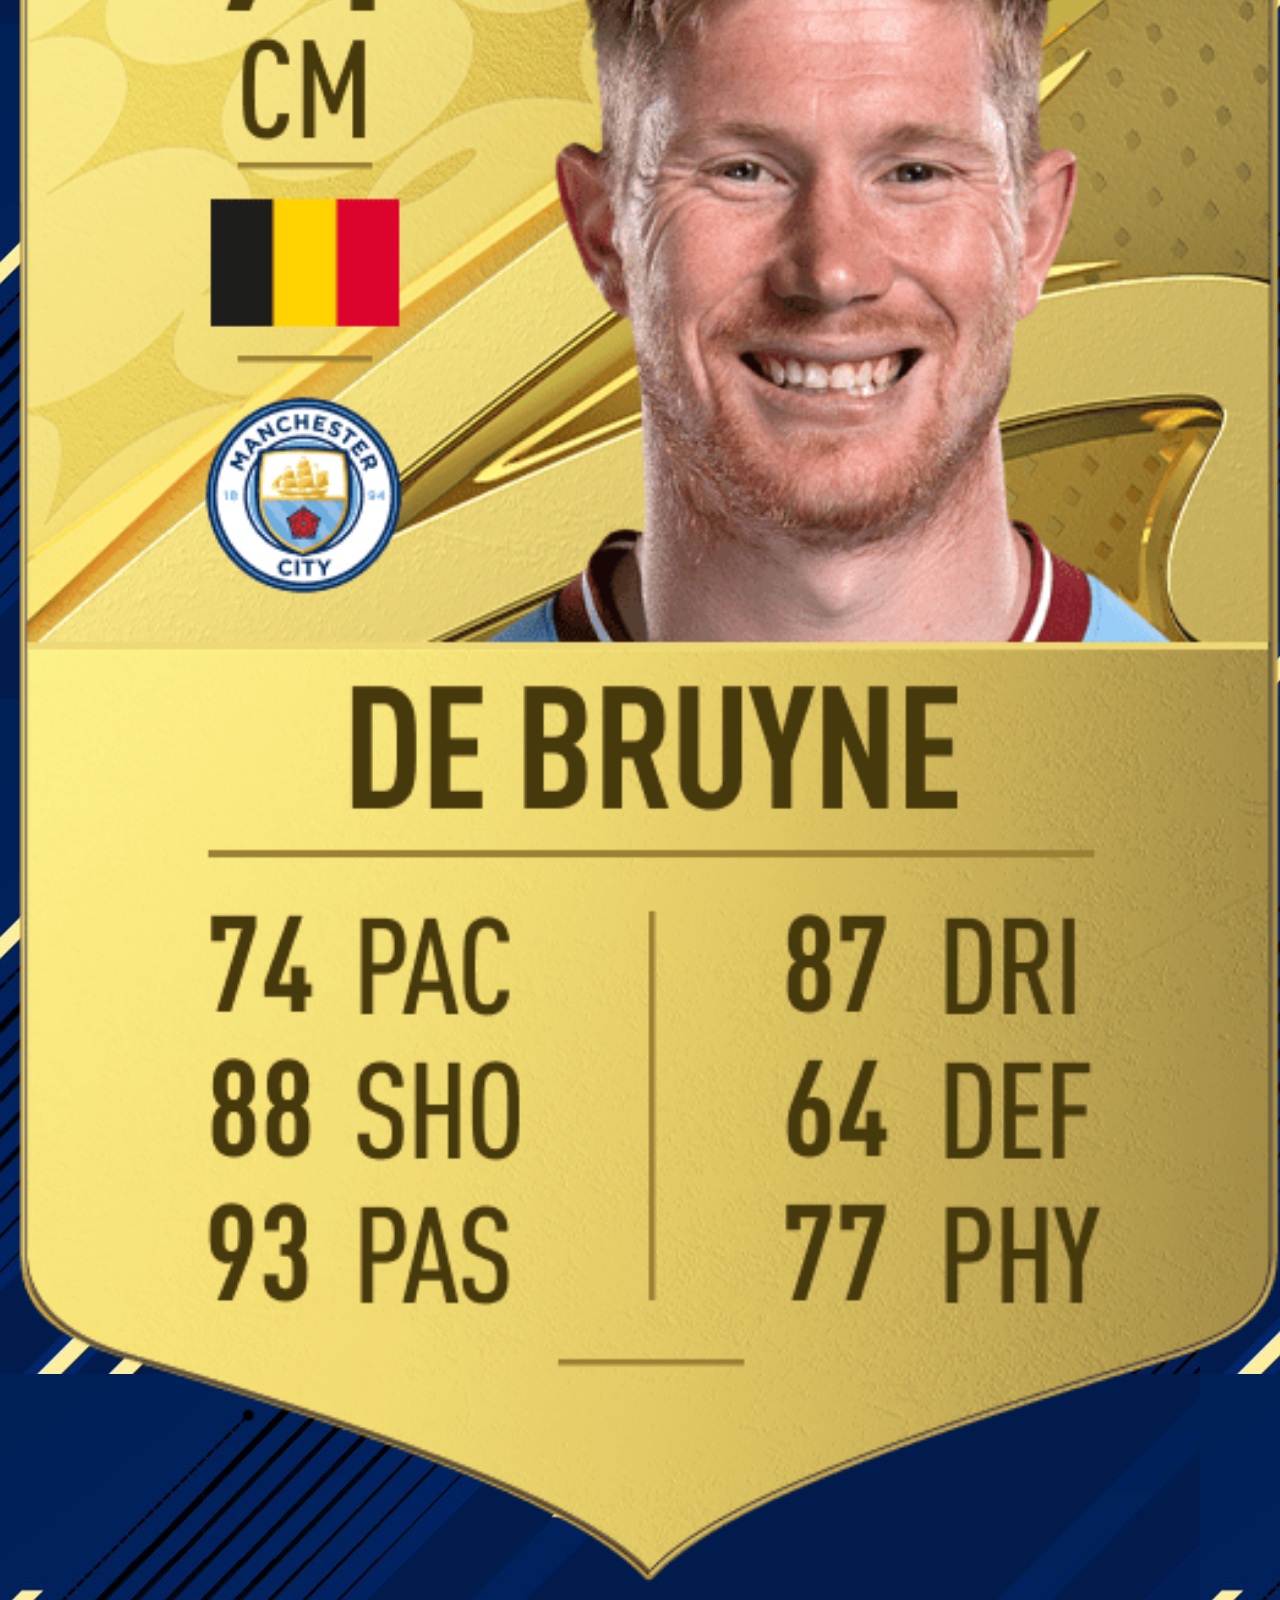
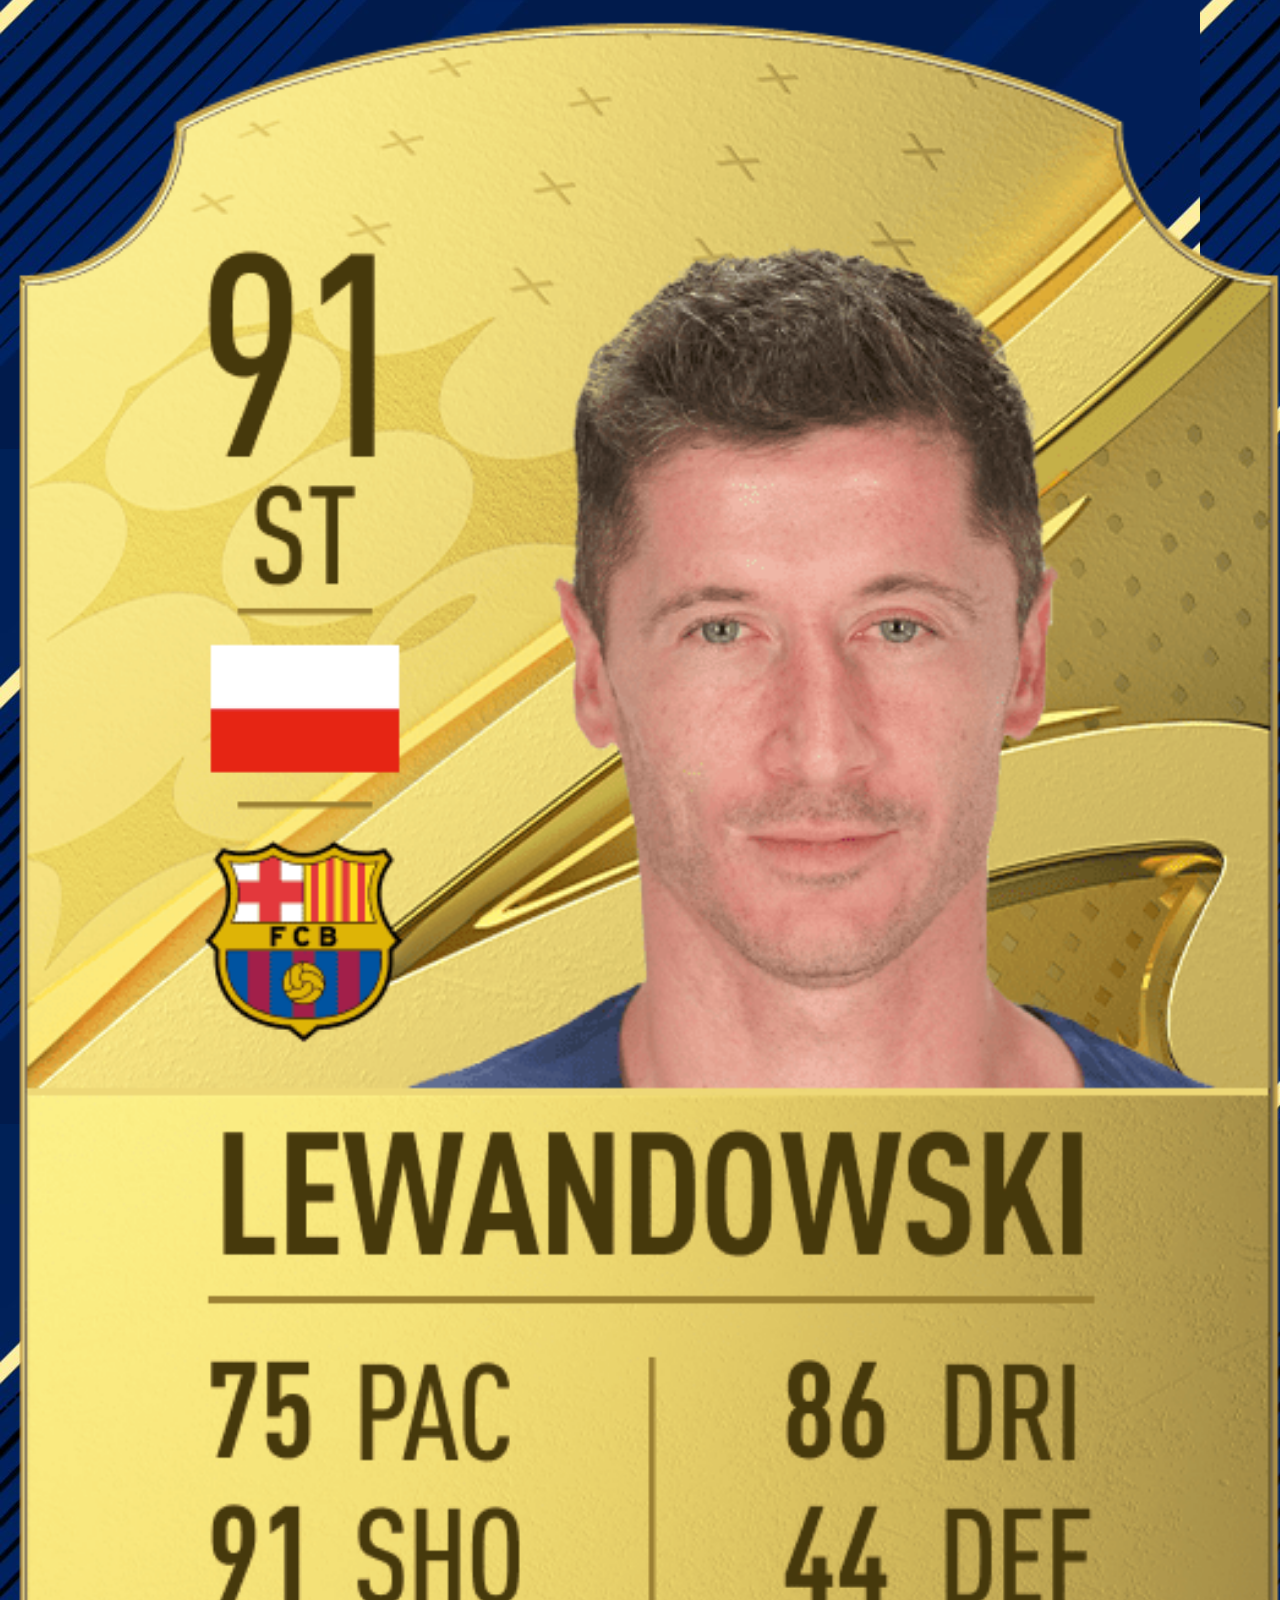
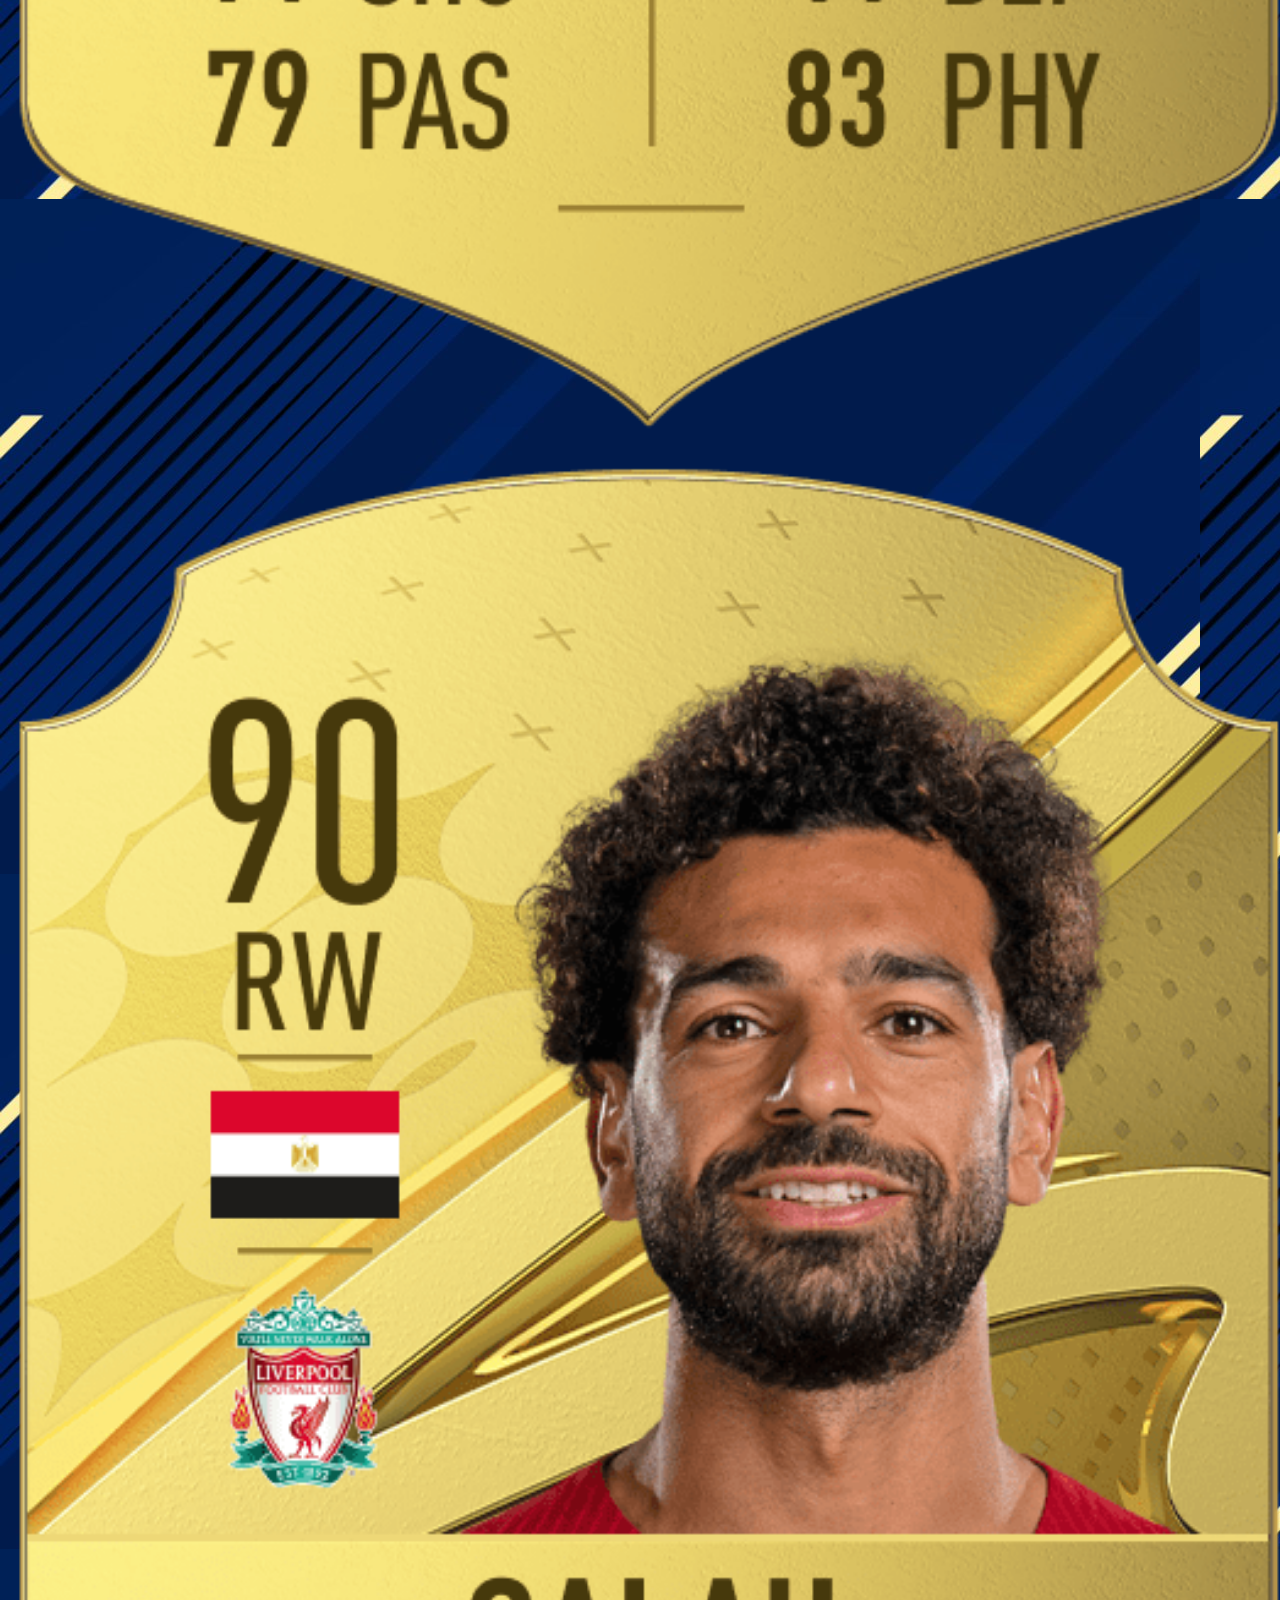
<file: GAMESX/pages/4.html>
<!DOCTYPE html>
<html lang="es">
<head>
    <meta charset="UTF-8">
    <meta http-equiv="X-UA-Compatible" content="IE=edge">
    <meta name="viewport" content="width=device-width, initial-scale=1.0">
    <meta name="description" content="Blog gamer sobre fifa, los puntos mas importantes y mi opinion">
    <meta name="keywords" content="FIFA, Modos de juego, Opinion, Resaña, Analisis">
    <title>GAMESX</title>
    <!-- links  -->
    <link rel="icon" type="image/png" sizes="32x32" href="../img/logo.png">
    
    <!-- googlefonts -->
    <link rel="preconnect" href="https://fonts.googleapis.com">
    <link rel="preconnect" href="https://fonts.gstatic.com" crossorigin>
    <link href="https://fonts.googleapis.com/css2?family=Bruno+Ace&family=Bruno+Ace+SC&display=swap" rel="stylesheet">
    
    <!-- Bootrsrap -->
    <link href="https://cdn.jsdelivr.net/npm/bootstrap@5.3.0-alpha3/dist/css/bootstrap.min.css" rel="stylesheet" integrity="sha384-KK94CHFLLe+nY2dmCWGMq91rCGa5gtU4mk92HdvYe+M/SXH301p5ILy+dN9+nJOZ" crossorigin="anonymous">
    <!-- aos -->
    <link href="https://unpkg.com/aos@2.3.1/dist/aos.css" rel="stylesheet">
    <!-- css -->
    <link rel="stylesheet" href="../css/estilos.css">
</head>
<body>
    <header id="header">
        <div><a href="#header"><img class="logo" src="../img/logo.png" alt="logo de un jostink "></a></div>
        <div class="container-fluid">
            
            <div class="row justify-content-center" >
                <div class="col-lg-12 col-sm-10 col-8" ><a class="gamesx" href="../index.html"><h1 class="gamesx">GAMESX</h1></a></div>
                <nav  class="col-lg-12 col-sm-2 col-4  navbar navbar-expand-lg g-custom-color nav_head d-flex justify-content-end">
                    <div><button class="navbar-toggler button_header"  type="button" data-bs-toggle="collapse" data-bs-target="#navbarNavAltMarkup" aria-controls="navbarNavAltMarkup" aria-expanded="false" aria-label="Toggle navigation">
                        <span class="navbar-toggler-icon" ></span>
                    </button></div>
                    <div class="collapse navbar-collapse"  id="navbarNavAltMarkup">
                    <ul class="row justify-content-center col-12 navbar-nav" >
                        <li class="col-lg-3 col-12 "><h2><a class=" Juegos_Redes" href="../index.html#juegos">JUEGOS</a></h2></li>
                        <li class="col-lg-3 col-12 "><h2 class="Redes"><a class="Juegos_Redes " href="#footer">REDES</a></h2></li>
                    </ul>
                </nav>
            </div>
        </div>
        </div>
    
    </header>
    
    <main id="main_fifa">
        
        <div class="container-fluid">
            <div class="row align-items-center justify-content-center">
                <span class="col-10"><img class="img" src="../img/fifa.png" alt="ea fifa"></span>
                <span class="col-md-6 col-12"><p class=" tex_fifa">Los juegos de la franquicia FIFA son reconocidos mundialmente como los mejores simuladores de fútbol. Desarrollados por EA Sports, nos ofrecen una experiencia virtual realista y emocionante. Con una amplia variedad de modos de juego y la autenticidad de equipos, ligas y estadios, FIFA nos permite disfrutar del fútbol como nunca antes. La jugabilidad es fluida, los gráficos detallados y los efectos visuales realistas nos sumergen en el ambiente del estadio.</p></span>
        
                <span class="col-md-5 col-10"><img class="img" src="../img/fifa_main_img.jpg" alt="Portadas de los videojuegos de FIFA" height="400rem"></span>
        </div>
            </div>
    </main>
    
    <section id="mod_fifa">
        <div class="container-fluid">
            <div class="row align-items-center justify-content-center">
                <span class="col-12 "><h3 class="subtitulos_fifa">MODOS DE JUEGOS</h3></span>
                <span class="col-12"><P class=" tex_fifa">Los modos de juego en FIFA ofrecen una amplia variedad de experiencias y desafíos para los jugadores. Aquí tienes una breve sección sobre algunos de los modos más populares:</P></span>
            
                <ul class="row justify-content-center col-12">
                    <li class="col-10 lis_fifa" data-aos="fade-down"><p class="tex_fifa_list">PARTIDOS AMISTOSOS: Disfruta de partidos rápidos y casuales con equipos y estadios personalizables.</p></li>
                    <li class="col-10 lis_fifa" data-aos="fade-down"><p class="tex_fifa_list">MODO CARRERA: Toma el control de un jugador o entrenador y construye una carrera profesional, tomando decisiones tácticas, fichando jugadores y compitiendo en competiciones.</p></li>
                    <li class="col-10 lis_fifa" data-aos="fade-down"><p class="tex_fifa_list">ULTIMATE TEAM: Crea y administra tu propio equipo de ensueño, mejorando tu alineación a través de la adquisición de cartas de jugadores y participando en desafíos en línea.</p></li>
                    <li class="col-10 lis_fifa" data-aos="fade-down"><p class="tex_fifa_list">LA COPA DEL MUNDO: FIFA 23 presenta modos de juego de la Copa Mundial masculina y femenina, replicando la Copa Mundial de la FIFA 2022 y la Copa Mundial Femenina de la FIFA 2023.</p></li>
                    <span class="col-8"  data-aos="fade-down"><img class="img" src="../img/fifa_mod_img.jpg" alt="Modos de juegod de FIFA"></span>
                    <li class="col-10 lis_fifa" data-aos="fade-down"><p class="tex_fifa_list">TEMPORADAS EN LINEA: Enfrenta a jugadores de todo el mundo en partidos en línea, subiendo de división al ganar y compitiendo contra oponentes de habilidad similar.</p></li>
                    <li class="col-10 lis_fifa" data-aos="fade-down"><p class="tex_fifa_list">MODOS DE TORNEO: Participa en torneos basados en competiciones reales, como la Copa del Mundo o la Champions League, representando a tu equipo favorito en busca de la victoria.</p></li>
                    <li class="col-10 lis_fifa" data-aos="fade-down"><p class="tex_fifa_list">VOLTA: es un modo de juego que se centra en el fútbol callejero y en partidos informales de pequeño tamaño. Te permite disfrutar del fútbol en entornos urbanos y diversos lugares de todo el mundo.</p></li>
                    <li class="col-10 lis_fifa" data-aos="fade-down"><p class="tex_fifa_list">PRO CLUBS: Este modo permite a los jugadores crear su propio jugador personalizado y unirse a un equipo junto con otros jugadores en línea para competir en partidos de fútbol cooperativos.</p></li>
                    <span class="col-8"  data-aos="fade-down"><img class="img" src="../img/fifa_mod_img2.jpg" alt="Imagen del FIFA"></span>
                </ul>
                
            </div>
        </div>
    </section>
    <section id="fifa_juga">
        <h3 class="subtitulos_fifa">Los mejores jugadores del FIFA 23</h3>
        
        <ul class="row justify-content-around">
            <li class="col-md-2 col-5  lis_fifa1"><img class="img" src="../img/fifa_card_1.png" alt="Carta de Messi"></li>
            <li class="col-md-2 col-5 lis_fifa1"><img class="img" src="../img/fifa_card_2.png" alt="Carta de Benzema"></li>
            <li class="col-md-2 col-5 lis_fifa1"><img class="img" src="../img/fifa_card_3.png" alt="Carta de Mbappe"></li>
            <li class="col-md-2 col-5 lis_fifa1"><img class="img" src="../img/fifa_card_4.png" alt="Carta de De Bruyne"></li>
        </ul>
        <ul class="row justify-content-around lis_fifa">
            <li class="col-md-2 col-5 lis_fifa1"><img class="img" src="../img/fifa_card_5.png" alt="Carta de Lewandowski"></li>
            <li class="col-md-2 col-5 lis_fifa1"><img class="img" src="../img/fifa_card_6.png" alt="Carta de Salah"></li>
            <li class="col-md-2 col-5 lis_fifa1"><img class="img" src="../img/fifa_card_7.png" alt="Carta de Van dijk"></li>
            <li class="col-md-2 col-5 lis_fifa1"><img class="img" src="../img/fifa_card_8.png" alt="Carta de Cristiano Ronaldo"></li>
        </ul>
    </section>
    <section id="final_fifa">
        <article>
            <div class="container-fluid">
                <div class="row justify-content-center">
                    <span class="col-12"><h3 class=" subtitulos_fifa">Conclucion</h3></span>
                    <span class="col-12"><p class=" tex_fifa">Para mí, FIFA es el mejor simulador de fútbol. Como gran fanático del fútbol, disfruto mucho jugándolo, aunque a veces puede llegar a frustrarme o sacar mi lado competitivo. Es un juego excelente para jugar con amigos y poner a prueba nuestras amistades.</p></span>
                    <span class="col-9"><img class="img" src="../img/fifa_messi.jpg" alt="Messi"></span>
                    
                    <span><H3 class="col-md-6 col-12 subtitulos_fifa" >Trailer del FIFA 23</H3></span>
                    <span class="col-md-5 col-12 con_vid" data-aos="fade-zoom-in"><iframe class="vid" width="560" height="315" src="https://www.youtube.com/embed/zMyeAFzCTM0" title="YouTube video player" frameborder="0" allow="accelerometer; autoplay; clipboard-write; encrypted-media; gyroscope; picture-in-picture; web-share" allowfullscreen></iframe></span>
                </div>
            </div>
        </article>
    </section>
    <footer id="footer">
        <div class="container-fluid ">
            <div class="row justify-content-center align-items-center">
                <span class="col-lg-8 col-sm-7 col-12"><h2 class=" tex_footer">Conéctate con nosotros, Síguenos en redes sociales:</h2></span>
                <span class="col-lg-1 col-sm-2 col-4 "><a href="https://www.instagram.com/caceresian/" target="_blank" ><img src="../img/instagram.png" alt="logo de instagram"class="Redes_Footer"></a></span>
                <span class="col-lg-1 col-sm-2 col-4"><a href="https://twitter.com/Iancaceres41" target="_blank" ><img src="../img/twitter.png" alt="logo de twitter" class="Redes_Footer"></a></span>
                
                <div class="col-sm-10 col-12 row align-items-center justify-content-center">
                    <span class="col-sm-6 col-12"><h3 class="tex_footer">Para mas informacion visita:</h3></span>
                    <span class="col-sm-5 col-5"><a class="tex_footer link_final_fifa"  href="https://www.ea.com/es-es/games/fifa/fifa-23" target="_blank">ea.com</a></span>
                </div>
                
                

            </div>
        </div>
    </footer>

    <!-- Bootstrap -->
    <script src="https://cdn.jsdelivr.net/npm/bootstrap@5.3.0-alpha3/dist/js/bootstrap.bundle.min.js" integrity="sha384-ENjdO4Dr2bkBIFxQpeoTz1HIcje39Wm4jDKdf19U8gI4ddQ3GYNS7NTKfAdVQSZe" crossorigin="anonymous"></script>
    <!-- aos -->
    <script src="https://unpkg.com/aos@2.3.1/dist/aos.js"></script>
    <script>
        AOS.init();
      </script>
</body>
</html>

<h3 class="col-8 sub_titu_fifa"></h3>
</file>
<file: css/estilos.css>
.tex_header, .Juegos_Redes, .gamesx {
  text-decoration: none;
  color: white;
  font-family: "Bruno Ace", cursive;
}
.tex_header:hover, .Juegos_Redes:hover, .gamesx:hover {
  color: blue;
}

#header {
  background-color: #102742;
  height: auto;
  width: 100%;
  padding: 1rem;
}

.logo {
  height: 6rem;
  position: fixed;
  top: 1rem;
}

.gamesx {
  font-size: 3rem;
  text-align: center;
}
@media (max-width: 576px) {
  .gamesx {
    text-align: end;
  }
}

.Juegos_Redes {
  font-size: 2rem;
  text-align: end;
}

@media (max-width: 900px) {
  .desktop {
    display: none;
  }
}
@media (min-width: 900px) {
  .mobile_tablet {
    display: none;
  }
}
.button_header {
  background-color: white;
  margin-bottom: 2rem;
}

.nav_head {
  display: flex;
  justify-content: center;
}

.Redes {
  text-align: end;
}
@media (max-width: 992px) {
  .Redes {
    text-align: start;
  }
}

#footer {
  background-color: #102742;
  height: 100%;
  width: 100%;
}
#footer div {
  margin: 0;
}

.tex_footer {
  color: white;
  font-family: "Bruno Ace", cursive;
  font-size: 3rem;
}
@media (max-width: 992px) {
  .tex_footer {
    font-size: 2rem;
    padding: 1rem;
  }
}
@media (max-width: 576px) {
  .tex_footer {
    font-size: 2rem;
    text-align: center;
  }
}

.Redes_Footer {
  height: auto;
  width: 100%;
  margin: 1rem;
}
@media (max-width: 576px) {
  .Redes_Footer {
    height: 100%;
    width: 100%;
    margin: 0rem;
    padding: 1rem;
  }
}

.tex_index, .tex_index_toca_mas_fifa_index, .tex_fifa_index, .tex_index_toca_mas_tlof_index, .tex_tlof_index, .tex_index_toca_mas_drg_index, .tex_drg_index, .tex_index_toca_mas_min_index, .tex_min_index, .subtitulos_index {
  color: white;
  font-family: "Bruno Ace", cursive;
  font-size: 3rem;
}
@media (max-width: 768px) {
  .tex_index, .tex_index_toca_mas_fifa_index, .tex_fifa_index, .tex_index_toca_mas_tlof_index, .tex_tlof_index, .tex_index_toca_mas_drg_index, .tex_drg_index, .tex_index_toca_mas_min_index, .tex_min_index, .subtitulos_index {
    text-align: center;
    font-size: 2rem;
  }
}

.imag_index {
  height: auto;
  width: 100%;
  margin: 1rem;
  object-fit: cover;
  border-radius: 2rem;
}

.index_fondo, .index_fifa_fondo_index, .index_tlof_fondo_index, .index_drg_fondo_index, .index_min_fondo_index {
  padding: 2rem;
  background-size: 100%;
}

.ver_mas, .ver_mas_fifa_index, .ver_mas_tlof_index, .ver_mas_drg_index, .ver_mas_min_index {
  font-size: 3rem;
  color: white;
  -webkit-text-stroke: white;
  text-decoration: none;
  height: 100%;
  width: 30%;
  padding: 2rem 0rem;
  border-radius: 2rem;
  font-family: "Bruno Ace", cursive;
  text-align: center;
}
@media (max-width: 992px) {
  .ver_mas, .ver_mas_fifa_index, .ver_mas_tlof_index, .ver_mas_drg_index, .ver_mas_min_index {
    font-size: 2rem;
    height: 100%;
    width: 100%;
  }
}

@media (min-width: 992px) {
  .display_lg {
    display: none;
  }
}

.subtitulos_index {
  height: 100%;
  width: 100%;
  padding: 5rem;
  text-align: center;
  background-color: #102742;
  font-size: 4rem;
  margin: 0rem;
}
@media (max-width: 768px) {
  .subtitulos_index {
    font-size: 3rem;
  }
}
@media (max-width: 576px) {
  .subtitulos_index {
    font-size: 2.5rem;
  }
}

#main_index {
  background-image: url(../img/fondo1.jpg);
}

@media (max-width: 992px) {
  .reverse_main {
    flex-direction: column-reverse;
  }
}
.button_juegos {
  background-color: transparent;
  border: none;
  height: 100%;
  width: 100%;
  margin: 0rem;
}

.index_min_fondo_index {
  background-image: url(../img/minecraft_index.jpg);
  background-position: top;
}

.tex_min_index {
  padding: 10rem;
  height: auto;
  color: greenyellow;
  background-color: rgba(30, 93, 43, 0.5);
  border-radius: 1rem;
  text-align: center;
  -webkit-text-stroke: 0.5rem rgba(0, 0, 0, 0.041);
}
@media (max-width: 768px) {
  .tex_min_index {
    font-size: 2.5rem;
    padding: 6rem;
    -webkit-text-stroke: 0rem;
  }
}
@media (max-width: 576px) {
  .tex_min_index {
    font-size: 2rem;
    padding: 1rem;
  }
}

.ver_mas_min_index {
  background-color: rgb(12, 85, 12);
}
.ver_mas_min_index:hover {
  color: greenyellow;
}

.tex_index_toca_mas_min_index {
  color: black;
  background-color: rgba(36, 128, 54, 0.233);
  line-height: 5;
  text-align: center;
  font-size: 4rem;
  font-weight: bold;
}
.tex_index_toca_mas_min_index:active {
  background-color: transparent;
}
@media (max-width: 768px) {
  .tex_index_toca_mas_min_index {
    font-size: 3rem;
    line-height: 6;
  }
}
@media (max-width: 576px) {
  .tex_index_toca_mas_min_index {
    font-size: 2rem;
    line-height: 8;
  }
}

@media (min-width: 992px) {
  #collapseOne {
    display: block;
  }
}
.index_drg_fondo_index {
  background-image: url(../img/drgbt3_index.jpg);
  background-position: bottom;
}

.tex_drg_index {
  padding: 10rem;
  height: auto;
  color: yellow;
  background-color: rgba(232, 184, 11, 0.696);
  border-radius: 1rem;
  text-align: center;
  -webkit-text-stroke: 0.5rem rgba(0, 0, 0, 0.041);
}
@media (max-width: 768px) {
  .tex_drg_index {
    font-size: 2.5rem;
    padding: 6rem;
    -webkit-text-stroke: 0rem;
  }
}
@media (max-width: 576px) {
  .tex_drg_index {
    font-size: 2rem;
    padding: 1rem;
  }
}

.ver_mas_drg_index {
  background-color: orange;
}
.ver_mas_drg_index:hover {
  color: yellow;
}

.tex_index_toca_mas_drg_index {
  color: black;
  background-color: rgba(232, 184, 11, 0.308);
  line-height: 5;
  text-align: center;
  font-size: 4rem;
  font-weight: bold;
}
.tex_index_toca_mas_drg_index:active {
  background-color: transparent;
}
@media (max-width: 768px) {
  .tex_index_toca_mas_drg_index {
    font-size: 3rem;
    line-height: 6;
  }
}
@media (max-width: 576px) {
  .tex_index_toca_mas_drg_index {
    font-size: 2rem;
    line-height: 8;
  }
}

@media (min-width: 992px) {
  #collapseTwo {
    display: block;
  }
}
.index_tlof_fondo_index {
  background-image: url(../img/tlof_index.jpg);
  background-position: top;
}

.tex_tlof_index {
  padding: 10rem;
  height: auto;
  background-color: rgba(139, 140, 141, 0.451);
  border-radius: 1rem;
  text-align: center;
  -webkit-text-stroke: 0.5rem rgba(0, 0, 0, 0.041);
}
@media (max-width: 768px) {
  .tex_tlof_index {
    font-size: 2.5rem;
    padding: 6rem;
    -webkit-text-stroke: 0rem;
  }
}
@media (max-width: 576px) {
  .tex_tlof_index {
    font-size: 2rem;
    padding: 1rem;
  }
}

.ver_mas_tlof_index {
  background-color: gray;
}
.ver_mas_tlof_index:hover {
  color: black;
}

.tex_index_toca_mas_tlof_index {
  color: black;
  background-color: rgba(139, 140, 141, 0.267);
  line-height: 5;
  text-align: center;
  font-size: 4rem;
  font-weight: bold;
}
.tex_index_toca_mas_tlof_index:active {
  background-color: transparent;
}
@media (max-width: 768px) {
  .tex_index_toca_mas_tlof_index {
    font-size: 3rem;
    line-height: 6;
  }
}
@media (max-width: 576px) {
  .tex_index_toca_mas_tlof_index {
    font-size: 2rem;
    line-height: 8;
  }
}

@media (min-width: 992px) {
  #collapseThree {
    display: block;
  }
}
.index_fifa_fondo_index {
  background-position: center;
  background-image: url(../img/fifa_index.jpg);
}

.tex_fifa_index {
  color: rgb(10, 222, 233);
  padding: 10rem;
  height: auto;
  background-color: rgba(53, 103, 136, 0.452);
  border-radius: 1rem;
  text-align: center;
  -webkit-text-stroke: 0.5rem rgba(0, 0, 0, 0.041);
}
@media (max-width: 768px) {
  .tex_fifa_index {
    font-size: 2.5rem;
    padding: 6rem;
    -webkit-text-stroke: 0rem;
  }
}
@media (max-width: 576px) {
  .tex_fifa_index {
    font-size: 2rem;
    padding: 1rem;
  }
}

.ver_mas_fifa_index {
  background-color: rgb(9, 163, 246);
}
.ver_mas_fifa_index:hover {
  color: rgb(10, 222, 233);
}

.tex_index_toca_mas_fifa_index {
  color: black;
  background-color: rgba(53, 103, 136, 0.233);
  line-height: 5;
  text-align: center;
  font-size: 4rem;
  font-weight: bold;
}
.tex_index_toca_mas_fifa_index:active {
  background-color: transparent;
}
@media (max-width: 768px) {
  .tex_index_toca_mas_fifa_index {
    font-size: 3rem;
    line-height: 6;
  }
}
@media (max-width: 576px) {
  .tex_index_toca_mas_fifa_index {
    font-size: 2rem;
    line-height: 8;
  }
}

@media (min-width: 992px) {
  #collapseFour {
    display: block;
  }
}
#final {
  display: flex;
  flex-direction: column;
  background-image: url(../img/fondo1.jpg);
}

.tex_min, .subtitulos_min, .tex_min_fondo {
  color: greenyellow;
  font-family: "Bruno Ace", cursive;
  font-size: 3rem;
  text-decoration: none;
}
@media (max-width: 992px) {
  .tex_min, .subtitulos_min, .tex_min_fondo {
    font-size: 2rem;
  }
}
@media (max-width: 768px) {
  .tex_min, .subtitulos_min, .tex_min_fondo {
    text-align: center;
    font-size: 2.5rem;
  }
}
@media (max-width: 576px) {
  .tex_min, .subtitulos_min, .tex_min_fondo {
    text-align: center;
    font-size: 2rem;
  }
}

.tex_min_fondo {
  background-color: rgba(30, 93, 43, 0.26);
  border-radius: 2rem;
}

.subtitulos_min {
  color: white;
  text-align: start;
  height: 100%;
  width: 100%;
  padding: 5rem;
  font-size: 4rem;
  font-weight: bold;
  margin: 0rem;
}
@media (max-width: 768px) {
  .subtitulos_min {
    font-size: 3rem;
  }
}

.img_min, .img_surv_crea_min {
  height: auto;
  width: 100%;
  margin: 1rem;
  object-fit: cover;
  border-radius: 2rem;
}

#main_min {
  background-image: url(../img/minecraft_fondo_main.jpg);
  background-size: 205%;
  background-position: center;
  object-fit: cover;
  padding: 2rem;
}

#surv_crea_min {
  background-image: url(../img/minecraft_fondo.jpg);
}

.img_surv_crea_min {
  background-position: center;
  padding: 1rem;
}

#surv_min {
  background-image: url(../img/minecraft_fondo_surv.jpg);
  background-image: 100%;
}

#crea_min {
  background-image: url(../img/minecraft_fondo_crea.png);
  background-image: 100%;
}

#mult_serv_min {
  background-image: url(../img/minecraft_fondo.jpg);
}

#mult_min {
  background-image: url(../img/minecraft_fondo_mult.png);
  background-size: 100%;
}

#serv_min {
  background-image: url(../img/minecraft_fondo_serv.jpg);
  background-size: 100%;
}

#final_min {
  background-image: url(../img/minecraft_fondo.jpg);
}

.cont_link_final {
  position: relative;
  text-align: center;
}

.link_final_min {
  text-decoration: underline;
}
.link_final_min:hover {
  color: greenyellow;
}

.tex_drg, .tex_drg_fondo, .subtitulos_drg {
  color: yellow;
  font-family: "Bruno Ace", cursive;
  font-size: 3rem;
  text-decoration: none;
}
@media (max-width: 992px) {
  .tex_drg, .tex_drg_fondo, .subtitulos_drg {
    font-size: 2rem;
  }
}
@media (max-width: 768px) {
  .tex_drg, .tex_drg_fondo, .subtitulos_drg {
    text-align: center;
    font-size: 2.5rem;
  }
}
@media (max-width: 576px) {
  .tex_drg, .tex_drg_fondo, .subtitulos_drg {
    text-align: center;
    font-size: 2rem;
  }
}

.subtitulos_drg {
  color: white;
  text-align: start;
  height: 100%;
  width: 100%;
  padding: 5rem;
  font-size: 4rem;
  font-weight: bold;
  margin: 0rem;
  text-shadow: 3px 3px 5px rgb(0, 0, 0);
}
@media (max-width: 768px) {
  .subtitulos_drg {
    font-size: 3rem;
  }
}

.tex_drg_fondo {
  background-color: rgba(20, 17, 1, 0.253);
  border-radius: 2rem;
}

.img_drg {
  height: auto;
  width: 100%;
  margin: 1rem;
  object-fit: cover;
  border-radius: 2rem;
}

#main_drg {
  background-image: url(../img/drgbt3_main_fondo.jpg);
  background-size: 100%;
}

#per_drg {
  background-color: orange;
}

#goku_fin {
  background-image: url(../img/drgbt3_fondo_goku.jpg);
  background-size: 100%;
  background-position: center;
}

#kid_buu {
  background-image: url(../img/drgbt3_fondo_kid_buu.jpg);
  background-size: 100%;
}

#gohan_joven {
  background-image: url(../img/drgbt3_fondo_gohan.jpg);
  background-size: 100%;
}

#broly {
  background-image: url(../img/drgbt3_fondo_broly.jpg);
  background-size: 100%;
}

#gogeta {
  background-image: url(../img/drgbt3_fondo_gogeta.jpg);
  background-size: 100%;
}

#final_drg {
  background-color: orange;
}

.link_final_drg {
  text-decoration: underline;
}
.link_final_drg:hover {
  color: yellow;
}

.tex_tlof, .tex_tlof_fondo, .subtitulos_tlof {
  color: white;
  font-family: "Bruno Ace", cursive;
  font-size: 3rem;
  text-decoration: none;
}
@media (max-width: 992px) {
  .tex_tlof, .tex_tlof_fondo, .subtitulos_tlof {
    font-size: 2rem;
  }
}
@media (max-width: 768px) {
  .tex_tlof, .tex_tlof_fondo, .subtitulos_tlof {
    text-align: center;
    font-size: 2.5rem;
  }
}
@media (max-width: 576px) {
  .tex_tlof, .tex_tlof_fondo, .subtitulos_tlof {
    text-align: center;
    font-size: 2rem;
  }
}

.subtitulos_tlof {
  color: white;
  text-align: start;
  height: 100%;
  width: 100%;
  padding: 5rem;
  font-size: 4rem;
  font-weight: bold;
  margin: 0rem;
  text-shadow: 3px 3px 5px rgb(0, 0, 0);
}
@media (max-width: 768px) {
  .subtitulos_tlof {
    font-size: 3rem;
  }
}

.tex_tlof_fondo {
  background-color: rgba(29, 29, 28, 0.253);
  border-radius: 2rem;
}

#main_tlof {
  background-image: url(../img/tlof_main_fondo.jpg);
  background-size: 100%;
  background-position: center;
}

#pro_tlof {
  background-image: url(../img/tlof_main_fondo.jpg);
  background-size: 100%;
  background-position: center;
}

#final_tlof {
  background-image: url(../img/tlof_main_fondo.jpg);
  background-size: 100%;
  background-position: center;
}

.link_final_tlof {
  text-decoration: underline;
}
.link_final_tlof:hover {
  color: black;
}

.tex_fifa, .tex_fifa_fondo, .tex_fifa_list, .subtitulos_fifa {
  color: rgb(10, 222, 233);
  font-family: "Bruno Ace", cursive;
  font-size: 3rem;
  text-decoration: none;
}
@media (max-width: 992px) {
  .tex_fifa, .tex_fifa_fondo, .tex_fifa_list, .subtitulos_fifa {
    font-size: 2rem;
  }
}
@media (max-width: 768px) {
  .tex_fifa, .tex_fifa_fondo, .tex_fifa_list, .subtitulos_fifa {
    text-align: center;
    font-size: 2.5rem;
  }
}
@media (max-width: 576px) {
  .tex_fifa, .tex_fifa_fondo, .tex_fifa_list, .subtitulos_fifa {
    text-align: center;
    font-size: 2rem;
  }
}

.subtitulos_fifa {
  color: white;
  text-align: start;
  height: 100%;
  width: 100%;
  padding: 5rem;
  font-size: 4rem;
  font-weight: bold;
  margin: 0rem;
  text-shadow: 3px 3px 5px rgb(0, 0, 0);
}
@media (max-width: 768px) {
  .subtitulos_fifa {
    font-size: 3rem;
  }
}

.tex_fifa_fondo, .tex_fifa_list {
  background-color: rgba(29, 29, 28, 0.253);
  border-radius: 2rem;
}

.tex_fifa_list {
  background-size: 2rem;
  color: white;
}

.link_final_fifa {
  text-decoration: underline;
}
.link_final_fifa:hover {
  color: rgb(10, 222, 233);
}

#main_fifa {
  background-image: url(../img/fifa_fondo.jpg);
}

#mod_fifa {
  background-image: url(../img/fifa_fondo.jpg);
}

#final_fifa {
  background-image: url(../img/fifa_fondo.jpg);
}

* {
  margin: 0;
  padding: 0;
}

html {
  font-size: 62.5%;
}

.saca_gutter {
  --bs-gutter-x: 0 ;
}

.vid {
  object-fit: cover;
  height: 100%;
  width: 100%;
}

.con_vid {
  height: 315px;
  margin-bottom: 3rem;
}

.img {
  height: auto;
  width: 100%;
  margin: 1rem;
  object-fit: cover;
  border-radius: 2rem;
}

/*# sourceMappingURL=estilos.css.map */
</file>
<file: GAMESX/css/estilos.css>
.tex_header, .Juegos_Redes, .gamesx {
  text-decoration: none;
  color: white;
  font-family: "Bruno Ace", cursive;
}
.tex_header:hover, .Juegos_Redes:hover, .gamesx:hover {
  color: blue;
}

#header {
  background-color: #102742;
  height: auto;
  width: 100%;
  padding: 1rem;
}

.logo {
  height: 6rem;
  position: fixed;
  z-index: 9999;
  top: 1rem;
}

.gamesx {
  font-size: 3rem;
  text-align: center;
}
@media (max-width: 576px) {
  .gamesx {
    text-align: end;
  }
}

.Juegos_Redes {
  font-size: 2rem;
  text-align: end;
}

@media (max-width: 900px) {
  .desktop {
    display: none;
  }
}
@media (min-width: 900px) {
  .mobile_tablet {
    display: none;
  }
}
.button_header {
  background-color: white;
  margin-bottom: 2rem;
}

.nav_head {
  display: flex;
  justify-content: center;
}

.Redes {
  text-align: end;
}
@media (max-width: 992px) {
  .Redes {
    text-align: start;
  }
}

#footer {
  background-color: #102742;
  height: 100%;
  width: 100%;
}
#footer div {
  margin: 0;
}

.tex_footer {
  color: white;
  font-family: "Bruno Ace", cursive;
  font-size: 3rem;
}
@media (max-width: 992px) {
  .tex_footer {
    font-size: 2.5rem;
  }
}
@media (max-width: 576px) {
  .tex_footer {
    font-size: 2.5rem;
    text-align: center;
  }
}

.Redes_Footer {
  height: auto;
  width: 100%;
  margin: 1rem;
}
@media (max-width: 576px) {
  .Redes_Footer {
    height: 100%;
    width: 100%;
    margin: 0rem;
    padding: 1rem;
  }
}

.tex_index, .title_plataf, .tex_plataf, .tex_index_toca_mas_fifa_index, .tex_fifa_index, .tex_index_toca_mas_tlof_index, .tex_tlof_index, .tex_index_toca_mas_drg_index, .tex_drg_index, .tex_index_toca_mas_min_index, .tex_min_index, .subtitulos_index, .subtitulos_main {
  color: white;
  font-family: "Bruno Ace", cursive;
  font-size: 3rem;
}
@media (max-width: 768px) {
  .tex_index, .title_plataf, .tex_plataf, .tex_index_toca_mas_fifa_index, .tex_fifa_index, .tex_index_toca_mas_tlof_index, .tex_tlof_index, .tex_index_toca_mas_drg_index, .tex_drg_index, .tex_index_toca_mas_min_index, .tex_min_index, .subtitulos_index, .subtitulos_main {
    text-align: center;
    font-size: 2rem;
  }
}

.index_scale:hover {
  transform: scale(1.5, 1.5);
}

.imag_index {
  height: auto;
  width: 100%;
  margin: 1rem;
  object-fit: cover;
  border-radius: 2rem;
}

.index_fondo, .index_fifa_fondo_index, .index_tlof_fondo_index, .index_drg_fondo_index, .index_min_fondo_index {
  padding: 2rem;
  background-size: 100%;
}

.ver_mas, .ver_mas_fifa_index, .ver_mas_tlof_index, .ver_mas_drg_index, .ver_mas_min_index {
  font-size: 3rem;
  color: white;
  -webkit-text-stroke: white;
  text-decoration: none;
  height: 100%;
  width: 30%;
  padding: 2rem 0rem;
  border-radius: 2rem;
  font-family: "Bruno Ace", cursive;
  text-align: center;
}
@media (max-width: 992px) {
  .ver_mas, .ver_mas_fifa_index, .ver_mas_tlof_index, .ver_mas_drg_index, .ver_mas_min_index {
    font-size: 2rem;
    height: 100%;
    width: 100%;
  }
}

@media (min-width: 992px) {
  .display_min_lg {
    display: none;
  }
}

@media (max-width: 992px) {
  .display_max_lg {
    display: none;
  }
}

.subtitulos_index, .subtitulos_main {
  height: 100%;
  width: 100%;
  padding: 5rem;
  text-align: center;
  background-color: #102742;
  font-size: 4rem;
  margin: 0rem;
}
@media (max-width: 768px) {
  .subtitulos_index, .subtitulos_main {
    font-size: 3rem;
  }
}
@media (max-width: 576px) {
  .subtitulos_index, .subtitulos_main {
    font-size: 2.5rem;
  }
}

#main_index {
  background-image: url(../img/index_fondo1.jpg);
  background-size: 100%;
}

.subtitulos_main {
  background-color: transparent;
}

.acordion_main_index, .acordion_main_index1 {
  border-radius: 5rem;
  background: linear-gradient(90deg, #102742, #4984cb);
}

.acordion_main_index1 {
  background: linear-gradient(90deg, #4984cb, #102742);
}

.fondo, .fondo1 {
  margin: 1rem;
  background: linear-gradient(90deg, #102742, #4984cb);
  border-radius: 5rem;
  padding: 5rem;
}
@media (max-width: 992px) {
  .fondo, .fondo1 {
    padding: 1rem;
  }
}

.fondo1 {
  background: linear-gradient(90deg, #4984cb, #102742);
}

.button_juegos {
  background-color: transparent;
  border: none;
  height: 100%;
  width: 100%;
  margin: 0rem;
}

.index_min_fondo_index {
  background-image: url(../img/minecraft_index.jpg);
  background-position: top;
}

.tex_min_index {
  padding: 10rem;
  height: auto;
  color: greenyellow;
  background-color: rgba(30, 93, 43, 0.5);
  border-radius: 1rem;
  text-align: center;
  -webkit-text-stroke: 0.5rem rgba(0, 0, 0, 0.041);
}
@media (max-width: 768px) {
  .tex_min_index {
    font-size: 2.5rem;
    padding: 6rem;
    -webkit-text-stroke: 0rem;
  }
}
@media (max-width: 576px) {
  .tex_min_index {
    font-size: 2rem;
    padding: 1rem;
    background-color: rgba(30, 93, 43, 0.795);
  }
}

.ver_mas_min_index {
  background-color: rgba(30, 93, 43, 0.5);
}
.ver_mas_min_index:hover {
  color: greenyellow;
}
@media (max-width: 576px) {
  .ver_mas_min_index {
    background-color: rgba(30, 93, 43, 0.795);
  }
}

.tex_index_toca_mas_min_index {
  color: white;
  background-color: rgba(36, 128, 54, 0.233);
  line-height: 5;
  text-align: center;
  font-size: 4rem;
  font-weight: bold;
}
.tex_index_toca_mas_min_index:active {
  background-color: transparent;
}
@media (max-width: 768px) {
  .tex_index_toca_mas_min_index {
    font-size: 3rem;
    line-height: 6;
  }
}
@media (max-width: 576px) {
  .tex_index_toca_mas_min_index {
    font-size: 2rem;
    line-height: 8;
  }
}

@media (min-width: 992px) {
  #collapseOne {
    display: block;
  }
}
.index_drg_fondo_index {
  background-image: url(../img/drgbt3_index.jpg);
  background-position: bottom;
}

.tex_drg_index {
  padding: 10rem;
  height: auto;
  color: yellow;
  background-color: rgba(232, 184, 11, 0.5);
  border-radius: 1rem;
  text-align: center;
  -webkit-text-stroke: 0.5rem rgba(0, 0, 0, 0.041);
}
@media (max-width: 768px) {
  .tex_drg_index {
    font-size: 2.5rem;
    padding: 6rem;
    -webkit-text-stroke: 0rem;
  }
}
@media (max-width: 576px) {
  .tex_drg_index {
    font-size: 2rem;
    padding: 1rem;
    background-color: rgba(232, 184, 11, 0.795);
  }
}

.ver_mas_drg_index {
  background-color: rgba(232, 184, 11, 0.5);
}
.ver_mas_drg_index:hover {
  color: yellow;
}
@media (max-width: 576px) {
  .ver_mas_drg_index {
    background-color: rgba(232, 184, 11, 0.795);
  }
}

.tex_index_toca_mas_drg_index {
  color: white;
  background-color: rgba(232, 184, 11, 0.233);
  line-height: 5;
  text-align: center;
  font-size: 4rem;
  font-weight: bold;
}
.tex_index_toca_mas_drg_index:active {
  background-color: transparent;
}
@media (max-width: 768px) {
  .tex_index_toca_mas_drg_index {
    font-size: 3rem;
    line-height: 6;
  }
}
@media (max-width: 576px) {
  .tex_index_toca_mas_drg_index {
    font-size: 2rem;
    line-height: 8;
  }
}

@media (min-width: 992px) {
  #collapseTwo {
    display: block;
  }
}
.index_tlof_fondo_index {
  background-image: url(../img/tlou_index.jpg);
  background-position: top;
}

.tex_tlof_index {
  padding: 10rem;
  height: auto;
  background-color: rgba(139, 140, 141, 0.5);
  border-radius: 1rem;
  text-align: center;
  -webkit-text-stroke: 0.5rem rgba(0, 0, 0, 0.041);
}
@media (max-width: 768px) {
  .tex_tlof_index {
    font-size: 2.5rem;
    padding: 6rem;
    -webkit-text-stroke: 0rem;
  }
}
@media (max-width: 576px) {
  .tex_tlof_index {
    font-size: 2rem;
    padding: 1rem;
    background-color: rgba(139, 140, 141, 0.795);
  }
}

.ver_mas_tlof_index {
  background-color: rgba(139, 140, 141, 0.5);
}
.ver_mas_tlof_index:hover {
  color: black;
}
@media (max-width: 576px) {
  .ver_mas_tlof_index {
    background-color: rgba(139, 140, 141, 0.795);
  }
}

.tex_index_toca_mas_tlof_index {
  color: white;
  background-color: rgba(139, 140, 141, 0.267);
  line-height: 5;
  text-align: center;
  font-size: 4rem;
  font-weight: bold;
}
.tex_index_toca_mas_tlof_index:active {
  background-color: transparent;
}
@media (max-width: 768px) {
  .tex_index_toca_mas_tlof_index {
    font-size: 3rem;
    line-height: 6;
  }
}
@media (max-width: 576px) {
  .tex_index_toca_mas_tlof_index {
    font-size: 2rem;
    line-height: 8;
  }
}

@media (min-width: 992px) {
  #collapseThree {
    display: block;
  }
}
.index_fifa_fondo_index {
  background-position: center;
  background-image: url(../img/fifa_index.jpg);
}

.tex_fifa_index {
  color: rgb(10, 222, 233);
  padding: 10rem;
  height: auto;
  background-color: rgba(53, 103, 136, 0.5);
  border-radius: 1rem;
  text-align: center;
  -webkit-text-stroke: 0.5rem rgba(0, 0, 0, 0.041);
}
@media (max-width: 768px) {
  .tex_fifa_index {
    font-size: 2.5rem;
    padding: 6rem;
    -webkit-text-stroke: 0rem;
  }
}
@media (max-width: 576px) {
  .tex_fifa_index {
    font-size: 2rem;
    padding: 1rem;
    background-color: rgba(53, 103, 136, 0.795);
  }
}

.ver_mas_fifa_index {
  background-color: rgba(53, 103, 136, 0.5);
}
.ver_mas_fifa_index:hover {
  color: rgb(10, 222, 233);
}
@media (max-width: 576px) {
  .ver_mas_fifa_index {
    background-color: rgba(53, 103, 136, 0.795);
  }
}

.tex_index_toca_mas_fifa_index {
  color: white;
  background-color: rgba(53, 103, 136, 0.233);
  line-height: 5;
  text-align: center;
  font-size: 4rem;
  font-weight: bold;
}
.tex_index_toca_mas_fifa_index:active {
  background-color: transparent;
}
@media (max-width: 768px) {
  .tex_index_toca_mas_fifa_index {
    font-size: 3rem;
    line-height: 6;
  }
}
@media (max-width: 576px) {
  .tex_index_toca_mas_fifa_index {
    font-size: 2rem;
    line-height: 8;
  }
}

@media (min-width: 992px) {
  #collapseFour {
    display: block;
  }
}
#plataformas {
  background-image: url(../img/fondo1.jpg);
  background-size: 100%;
}

.index_cont_plataf {
  background: linear-gradient(90deg, #102742, #4984cb);
  margin: 2rem;
  border-radius: 3rem;
}

.tex_plataf {
  font-size: 2.5rem;
}
@media (max-width: 576px) {
  .tex_plataf {
    font-size: 2rem;
  }
}

.title_plataf {
  font-size: 3.5rem;
  padding: 3rem;
  color: white;
}

.tex_min, .link_serv_min, .subtitulos_min, .tex_min_fondo {
  color: greenyellow;
  font-family: "Bruno Ace", cursive;
  font-size: 3rem;
  text-decoration: none;
}
@media (max-width: 992px) {
  .tex_min, .link_serv_min, .subtitulos_min, .tex_min_fondo {
    font-size: 2rem;
  }
}
@media (max-width: 768px) {
  .tex_min, .link_serv_min, .subtitulos_min, .tex_min_fondo {
    text-align: center;
    font-size: 2.5rem;
  }
}
@media (max-width: 576px) {
  .tex_min, .link_serv_min, .subtitulos_min, .tex_min_fondo {
    text-align: center;
    font-size: 2rem;
  }
}

.tex_min_fondo {
  background-color: rgba(30, 93, 43, 0.26);
  border-radius: 2rem;
}

.subtitulos_min {
  color: white;
  text-align: start;
  height: 100%;
  width: 100%;
  padding: 5rem;
  font-size: 4rem;
  font-weight: bold;
  margin: 0rem;
}
@media (max-width: 768px) {
  .subtitulos_min {
    font-size: 3rem;
  }
}

.img_min, .img_surv_crea_min {
  height: auto;
  width: 100%;
  margin: 1rem;
  object-fit: cover;
  border-radius: 2rem;
}

#main_min {
  background-image: url(../img/minecraft_fondo_main.jpg);
  background-size: 205%;
  background-position: center;
  object-fit: cover;
  padding: 2rem;
}

#surv_crea_min {
  background-image: url(../img/minecraft_fondo.jpg);
}

.img_surv_crea_min {
  background-position: center;
  padding: 1rem;
}

#mult_serv_min {
  background-image: url(../img/minecraft_fondo_2.jpg);
}

.link_serv_min {
  text-decoration: none;
}
.link_serv_min:hover {
  color: white;
}
@media (max-width: 768px) {
  .link_serv_min {
    font-size: 2rem;
  }
}
@media (max-width: 650px) {
  .link_serv_min {
    font-size: 1.5rem;
  }
}
@media (max-width: 576px) {
  .link_serv_min {
    font-size: 2rem;
    text-decoration: underline;
  }
}

.min_scale:hover {
  transform: scale(1.1, 1.1);
}

#final_min {
  background-image: url(../img/minecraft_fondo_main.jpg);
  background-size: 205%;
  background-position: center;
  object-fit: cover;
  padding: 2rem;
}

.cont_link_final {
  position: relative;
  text-align: center;
}

.link_final_min {
  text-decoration: underline;
}
.link_final_min:hover {
  color: greenyellow;
}

.tex_drg, .tex_drg_fondo, .subtitulos_drg, .tex_drg_gran {
  color: yellow;
  font-family: "Bruno Ace", cursive;
  font-size: 3rem;
  text-decoration: none;
}
@media (max-width: 992px) {
  .tex_drg, .tex_drg_fondo, .subtitulos_drg, .tex_drg_gran {
    font-size: 2rem;
  }
}
@media (max-width: 768px) {
  .tex_drg, .tex_drg_fondo, .subtitulos_drg, .tex_drg_gran {
    text-align: center;
    font-size: 2.5rem;
  }
}
@media (max-width: 576px) {
  .tex_drg, .tex_drg_fondo, .subtitulos_drg, .tex_drg_gran {
    text-align: center;
    font-size: 2rem;
  }
}

.tex_drg_gran {
  font-size: 3.5rem;
  color: white;
  background-color: rgba(160, 100, 11, 0.61);
}
@media (max-width: 992px) {
  .tex_drg_gran {
    font-size: 2.2rem;
  }
}
@media (max-width: 768px) {
  .tex_drg_gran {
    font-size: 2.7rem;
  }
}
@media (max-width: 576px) {
  .tex_drg_gran {
    font-size: 2.2rem;
  }
}

.subtitulos_drg {
  color: white;
  text-align: start;
  height: 100%;
  width: 100%;
  padding: 5rem;
  font-size: 4rem;
  font-weight: bold;
  margin: 0rem;
  text-shadow: 3px 3px 5px rgb(0, 0, 0);
}
@media (max-width: 768px) {
  .subtitulos_drg {
    font-size: 3rem;
  }
}

.tex_drg_fondo {
  background-color: rgba(20, 17, 1, 0.623);
  border-radius: 2rem;
}

.img_drg {
  height: auto;
  width: 100%;
  margin: 1rem;
  object-fit: cover;
  border-radius: 2rem;
}

#main_drg {
  background-image: url(../img/drgbt3_main_fondo.jpg);
}

#per_drg {
  background-image: url(../img/drgbt3_fondo_1.jpg);
}

#final_drg {
  background-image: url(../img/drgbt3_main_fondo.jpg);
  background-size: 100%;
}

.link_final_drg {
  text-decoration: underline;
}
.link_final_drg:hover {
  color: yellow;
}

.tex_tlof, .tex_tlof_fondo, .subtitulos_tlof, .tex_tlof_gran {
  color: white;
  font-family: "Bruno Ace", cursive;
  font-size: 3rem;
  text-decoration: none;
}
@media (max-width: 992px) {
  .tex_tlof, .tex_tlof_fondo, .subtitulos_tlof, .tex_tlof_gran {
    font-size: 2rem;
  }
}
@media (max-width: 768px) {
  .tex_tlof, .tex_tlof_fondo, .subtitulos_tlof, .tex_tlof_gran {
    text-align: center;
    font-size: 2.5rem;
  }
}
@media (max-width: 576px) {
  .tex_tlof, .tex_tlof_fondo, .subtitulos_tlof, .tex_tlof_gran {
    text-align: center;
    font-size: 2rem;
  }
}

.tex_tlof_gran {
  background-color: rgba(29, 29, 28, 0.466);
  border-radius: 2rem;
  font-size: 3.5rem;
  padding: 2rem;
}
@media (max-width: 992px) {
  .tex_tlof_gran {
    font-size: 2.5rem;
  }
}
@media (max-width: 768px) {
  .tex_tlof_gran {
    font-size: 3rem;
  }
}
@media (max-width: 576px) {
  .tex_tlof_gran {
    font-size: 2.5rem;
  }
}

.subtitulos_tlof {
  color: white;
  text-align: start;
  height: 100%;
  width: 100%;
  padding: 5rem;
  font-size: 4rem;
  font-weight: bold;
  margin: 0rem;
  text-shadow: 3px 3px 5px rgb(0, 0, 0);
}
@media (max-width: 768px) {
  .subtitulos_tlof {
    font-size: 3rem;
  }
}

.tex_tlof_fondo {
  background-color: rgba(29, 29, 28, 0.253);
  border-radius: 2rem;
}
@media (max-width: 576px) {
  .tex_tlof_fondo {
    background-color: rgba(29, 29, 28, 0.678);
  }
}

#main_tlof {
  background-image: url(../img/tlou_fondo.jpg);
  background-size: 100%;
  background-position: center;
}

#pro_tlof {
  background-image: url(../img/tlou_fondo.jpg);
  background-size: 100%;
  background-position: center;
}

#infectados {
  background-image: url(../img/tlou_fondo.jpg);
  background-size: 100%;
  background-position: center;
}

.tlou_progres {
  background-color: gray;
}

.tlou_progres_cont {
  background-color: white;
}
.tlou_progres_cont:hover {
  background-color: black;
}

#final_tlof {
  background-image: url(../img/tlou_fondo.jpg);
  background-size: 100%;
  background-position: center;
}

.link_final_tlof {
  text-decoration: underline;
}
.link_final_tlof:hover {
  color: black;
}

.tex_fifa, .tex_fifa_fondo, .tex_fifa_list, .subtitulos_fifa {
  color: rgb(158, 252, 247);
  background-color: rgba(29, 29, 28, 0.37);
  font-family: "Bruno Ace", cursive;
  font-size: 3rem;
  text-decoration: none;
}
@media (max-width: 992px) {
  .tex_fifa, .tex_fifa_fondo, .tex_fifa_list, .subtitulos_fifa {
    font-size: 2rem;
  }
}
@media (max-width: 768px) {
  .tex_fifa, .tex_fifa_fondo, .tex_fifa_list, .subtitulos_fifa {
    text-align: center;
    font-size: 2.5rem;
  }
}
@media (max-width: 576px) {
  .tex_fifa, .tex_fifa_fondo, .tex_fifa_list, .subtitulos_fifa {
    text-align: center;
    font-size: 2rem;
  }
}

.subtitulos_fifa {
  color: white;
  text-align: start;
  height: 100%;
  width: 100%;
  padding: 5rem;
  font-size: 4rem;
  font-weight: bold;
  margin: 0rem;
  text-shadow: 3px 3px 5px rgb(0, 0, 0);
}
@media (max-width: 768px) {
  .subtitulos_fifa {
    font-size: 3rem;
  }
}

.tex_fifa_fondo, .tex_fifa_list {
  background-color: rgba(29, 29, 28, 0.253);
  border-radius: 2rem;
}

.tex_fifa_list {
  background-size: 2rem;
  color: white;
}

.lis_fifa {
  list-style-type: none;
  margin: 0rem;
}

.lis_fifa1:hover {
  transform: scale(1.5, 1.5);
}

.link_final_fifa {
  text-decoration: underline;
}
.link_final_fifa:hover {
  color: rgb(10, 222, 233);
}

#main_fifa {
  background-image: url(../img/fifa_fondo.jpg);
}

#mod_fifa {
  background-image: url(../img/fifa_fondo.jpg);
}

#fifa_juga {
  background-image: url(../img/fifa_fondo.jpg);
}

#final_fifa {
  background-image: url(../img/fifa_fondo.jpg);
}

* {
  margin: 0;
  padding: 0;
}

html {
  font-size: 62.5%;
}

.saca_gutter {
  --bs-gutter-x: 0 ;
}

.vid {
  object-fit: cover;
  height: 100%;
  width: 100%;
}

.con_vid {
  height: 315px;
  margin-bottom: 3rem;
}

.img {
  height: auto;
  width: 100%;
  margin: 1rem;
  object-fit: cover;
  border-radius: 2rem;
}

/*# sourceMappingURL=estilos.css.map */
</file>
